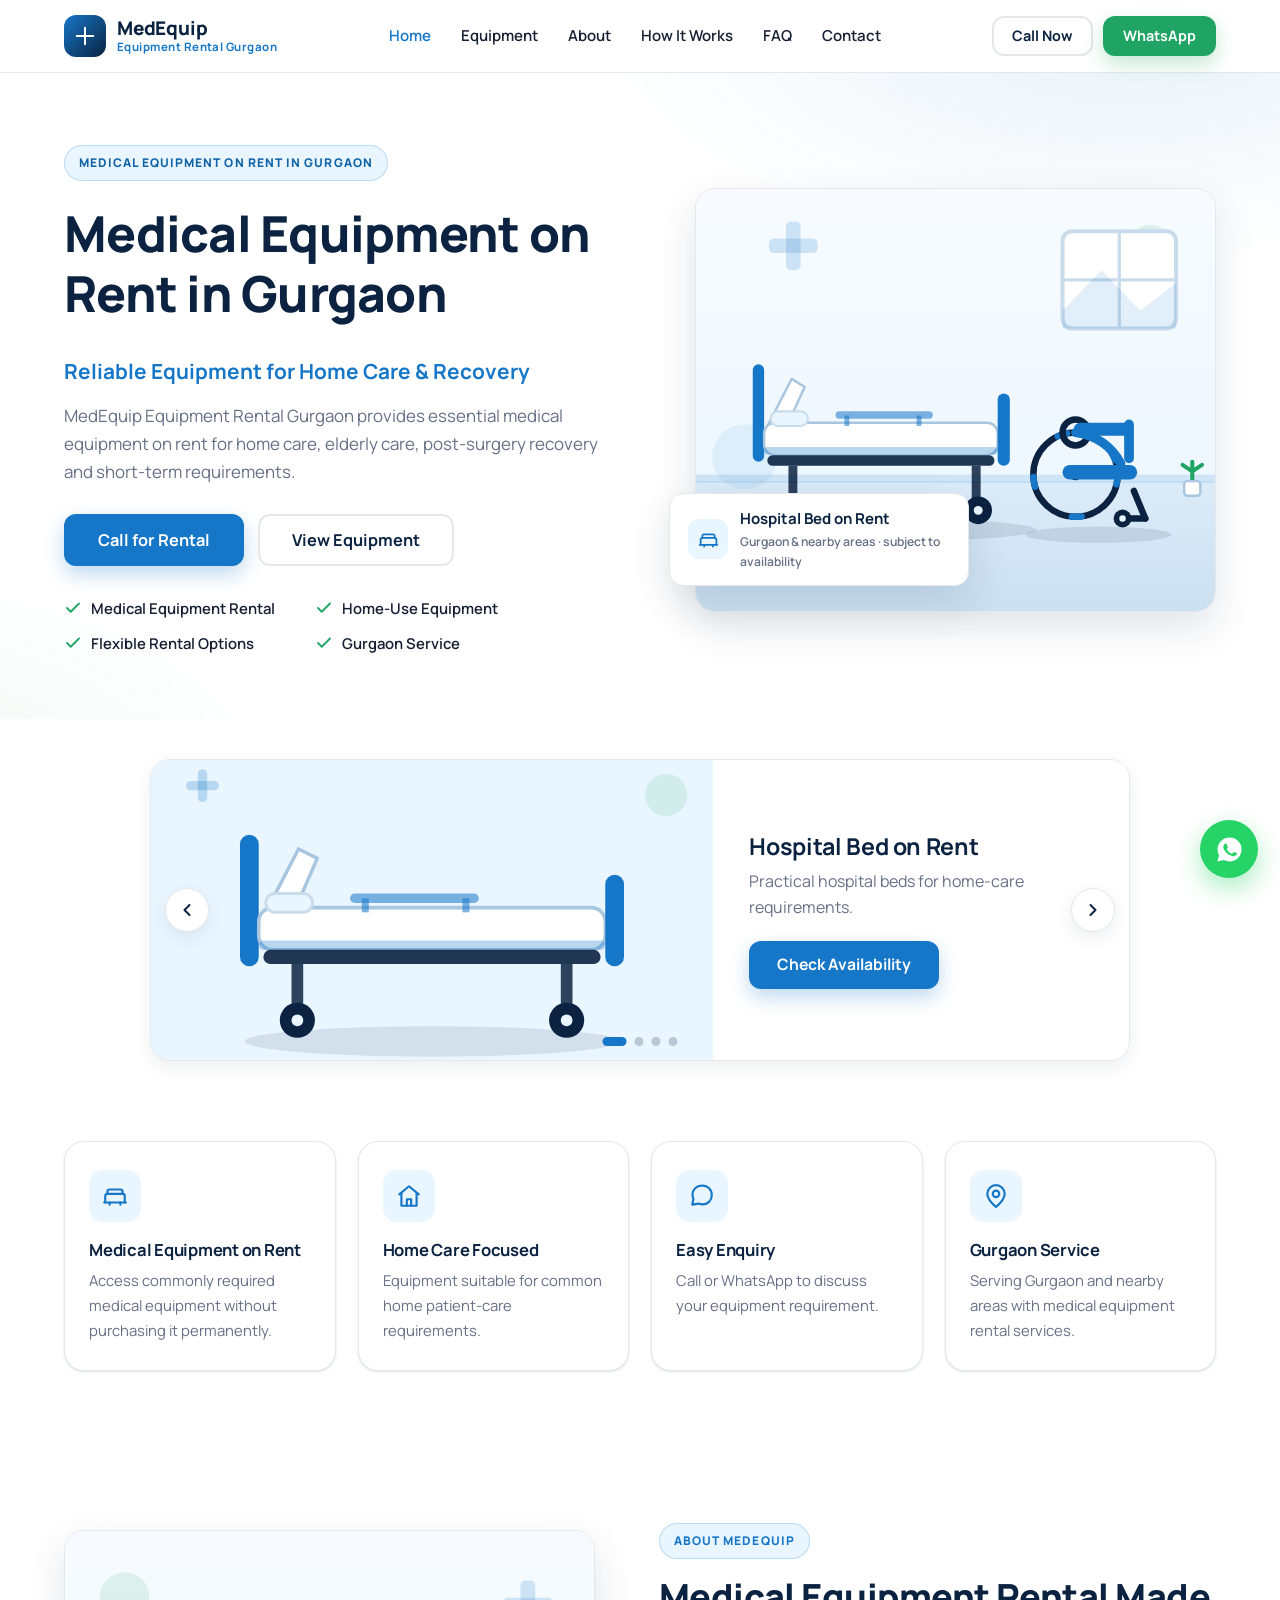
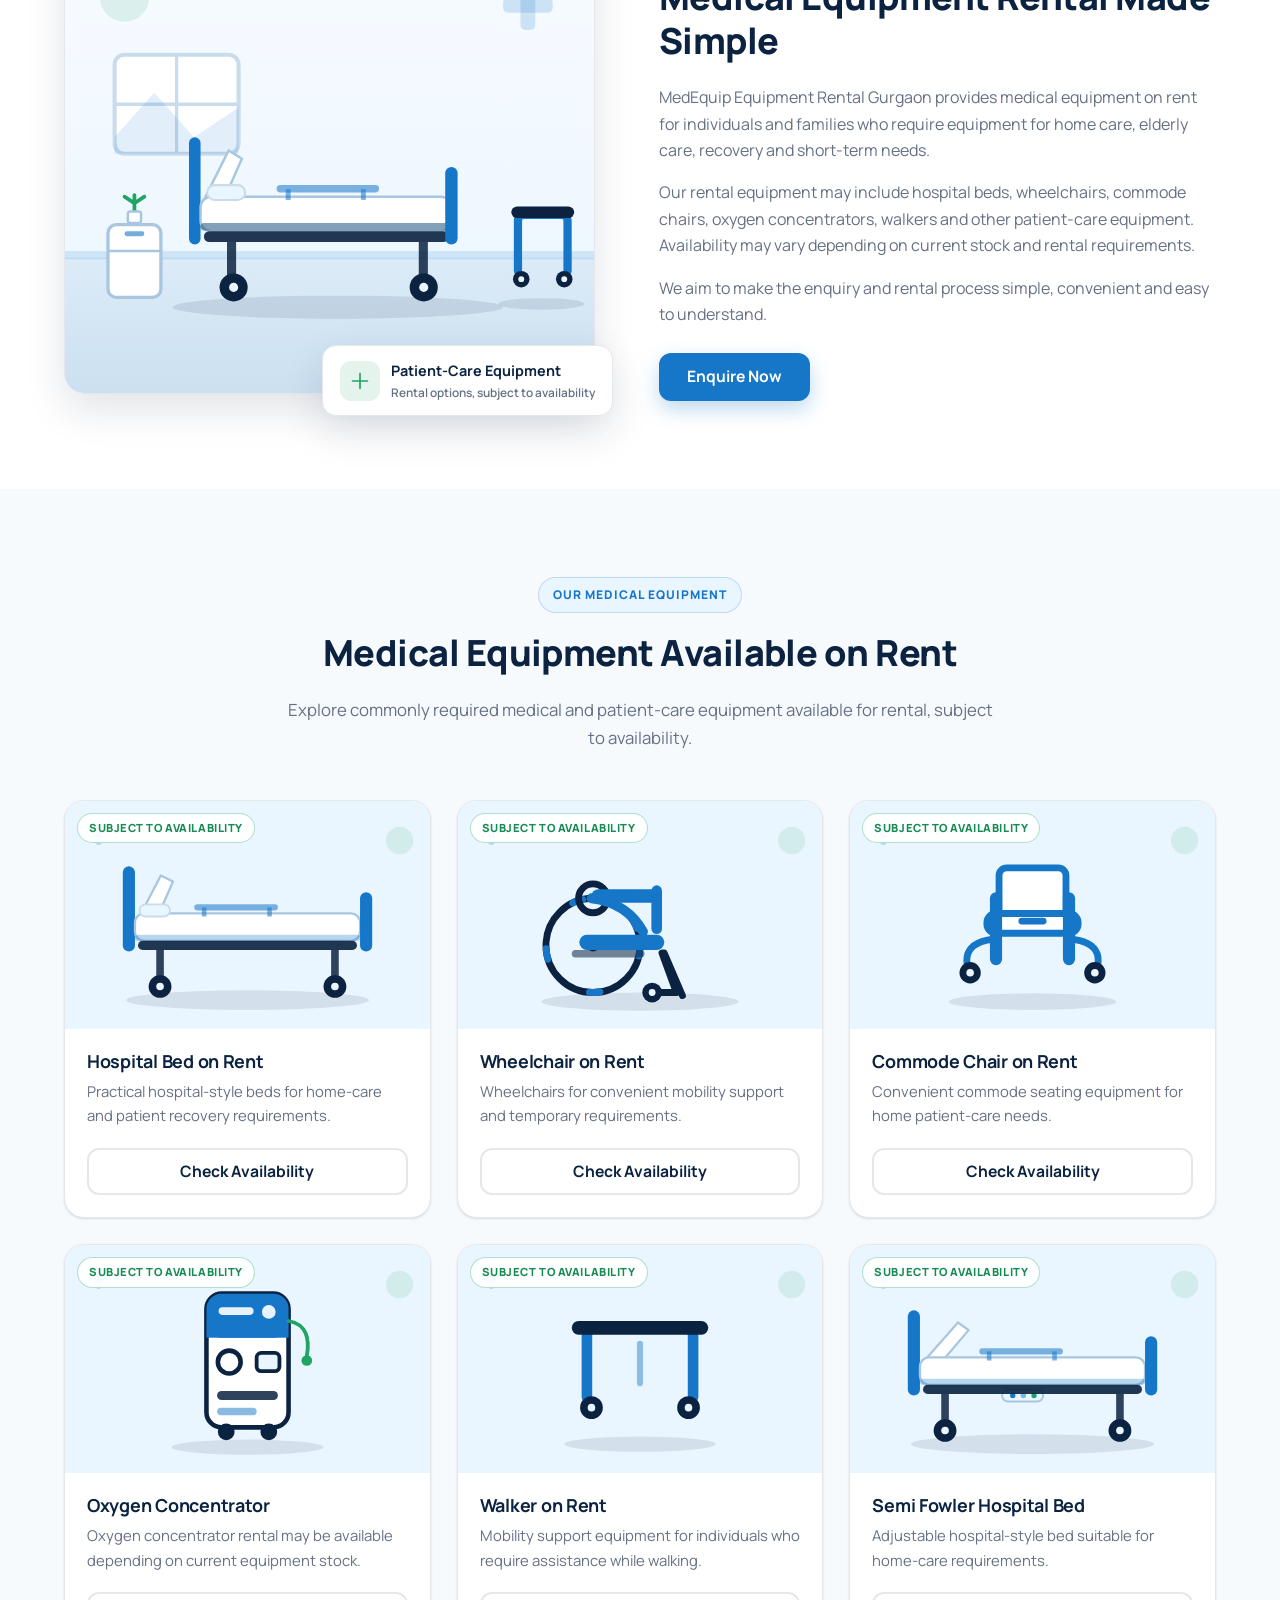
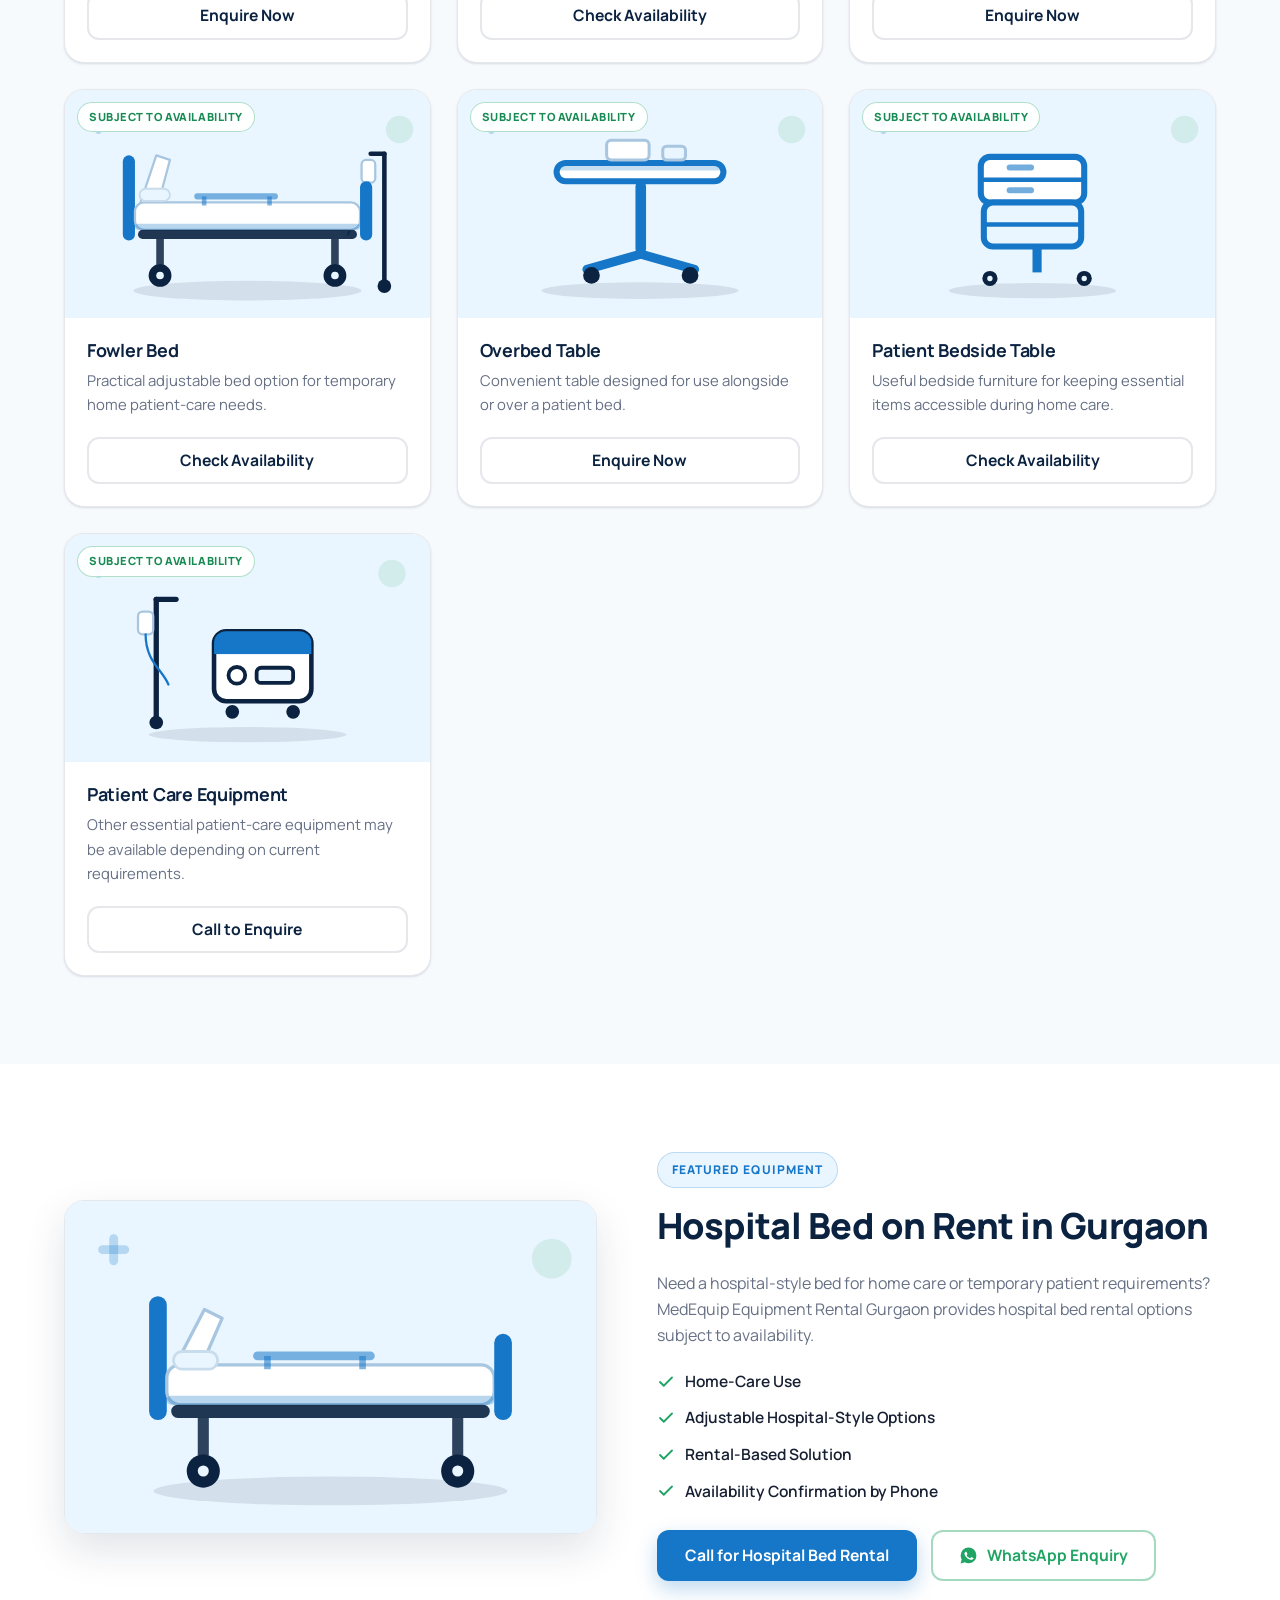
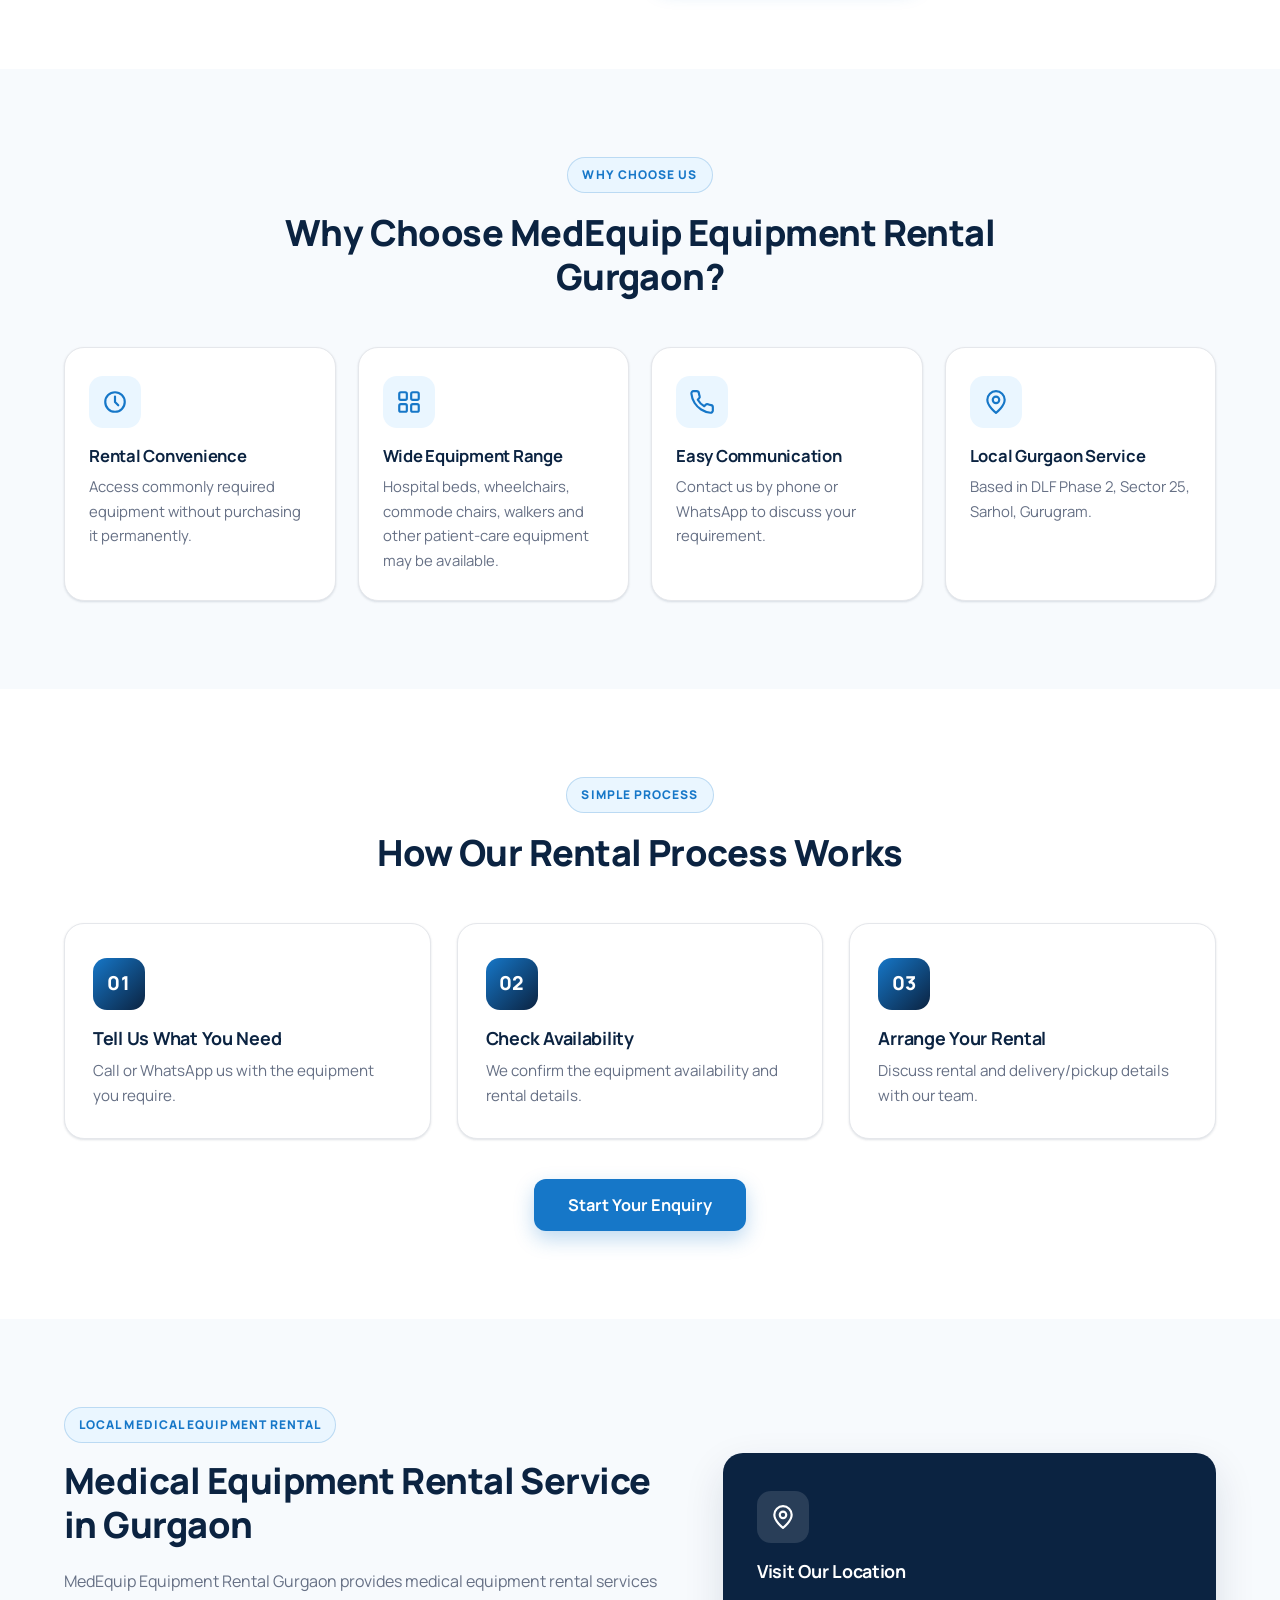
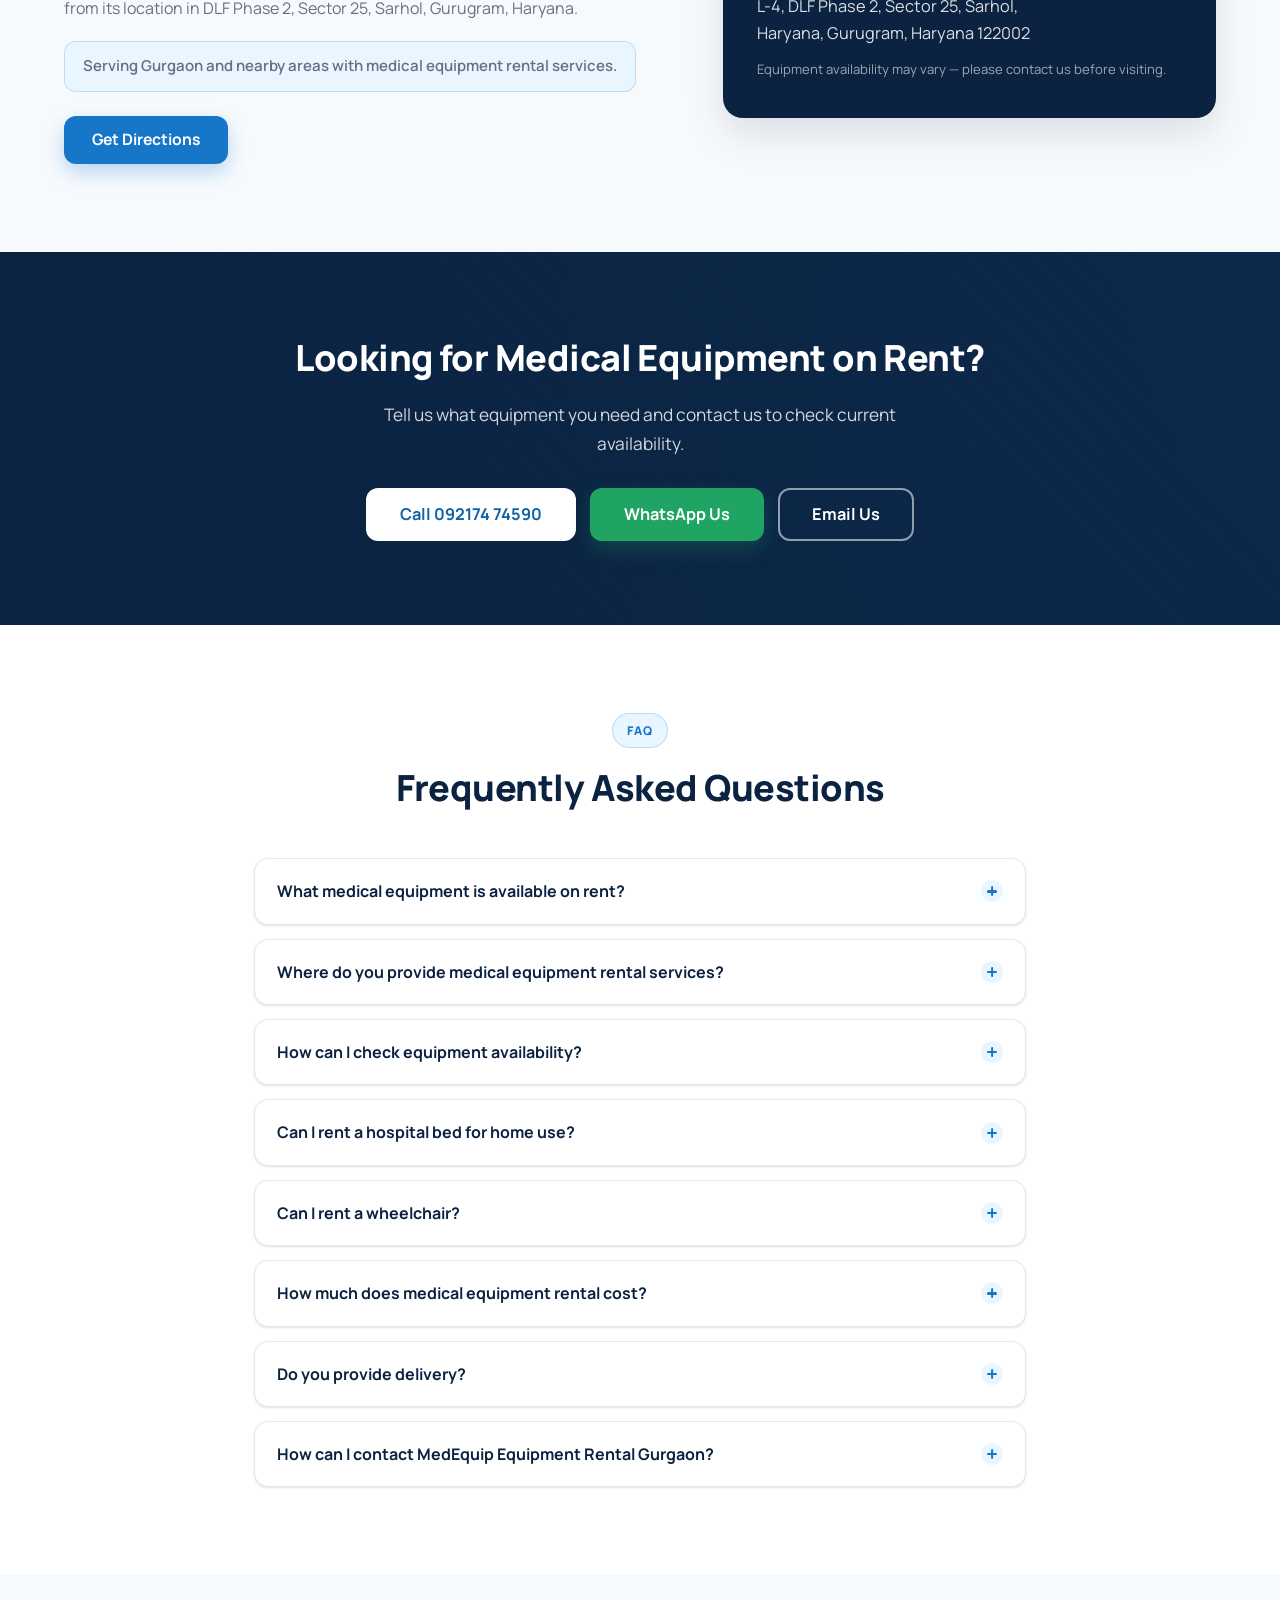
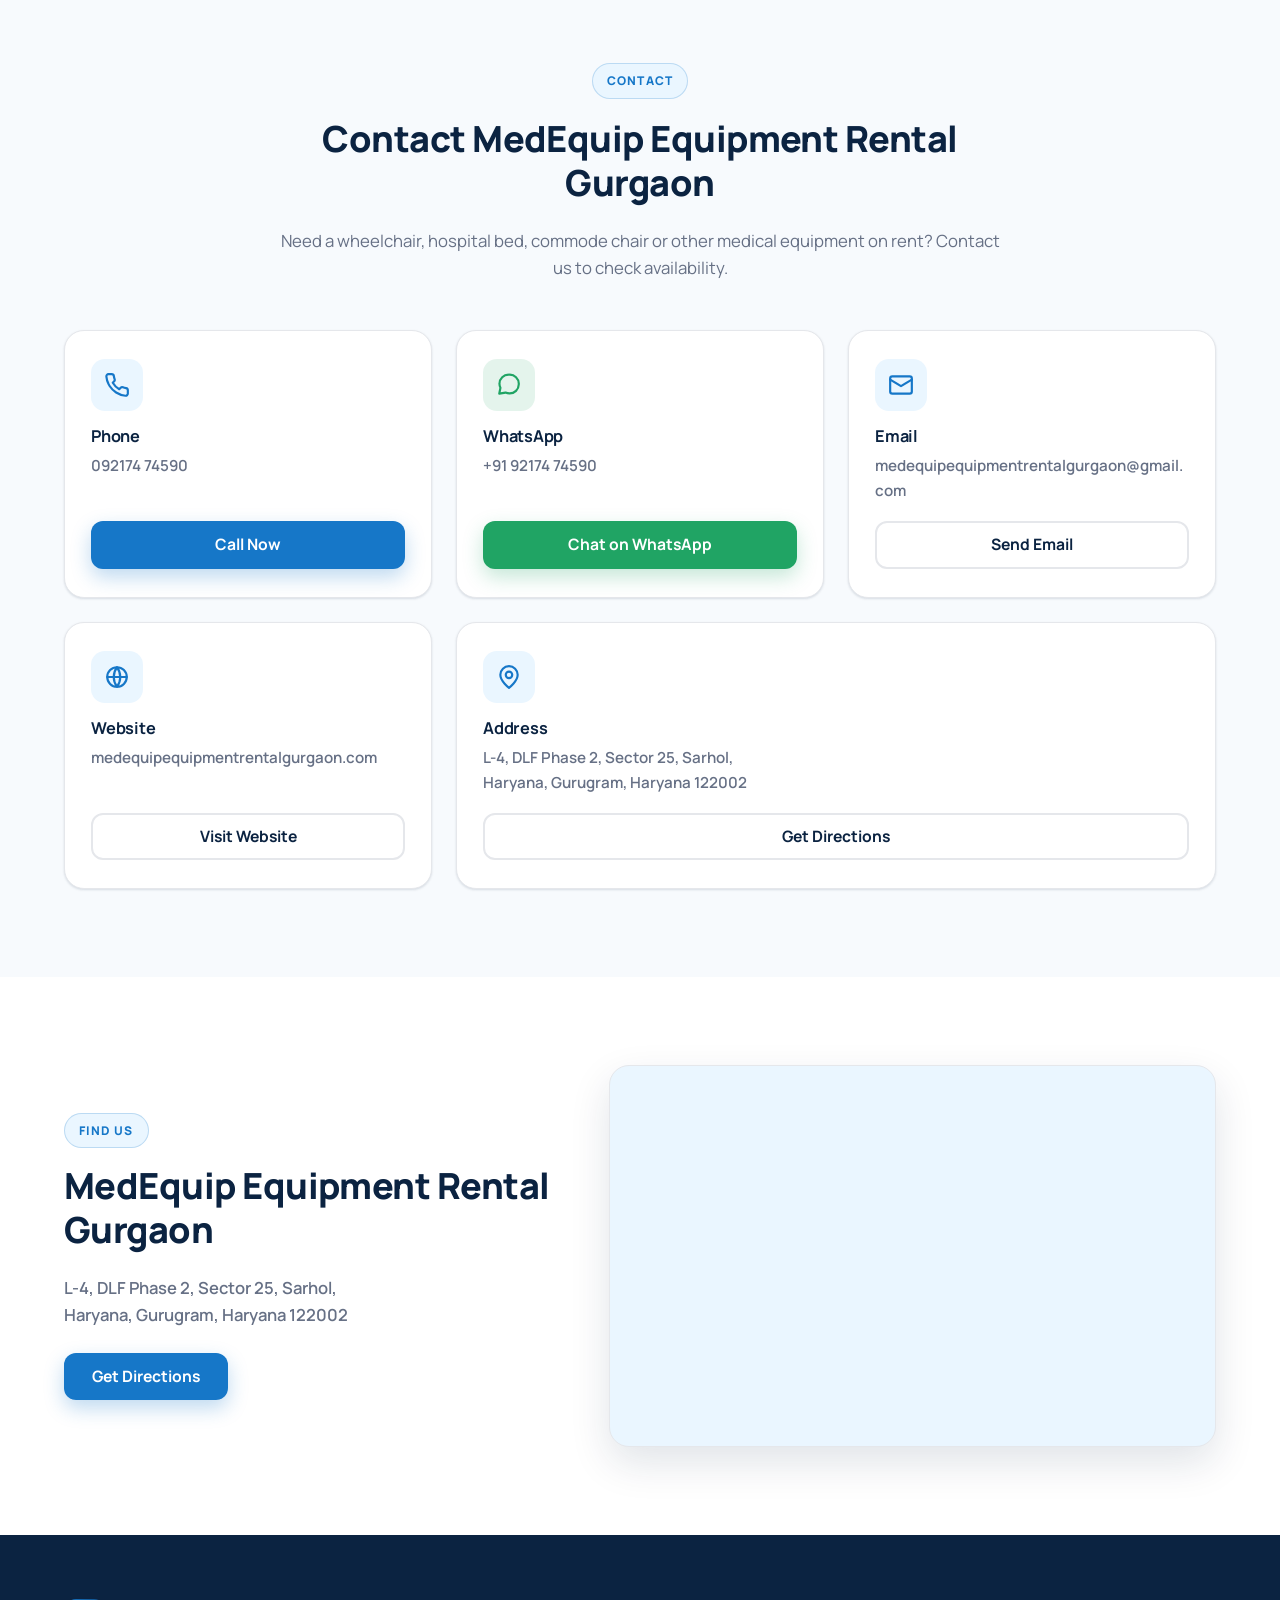
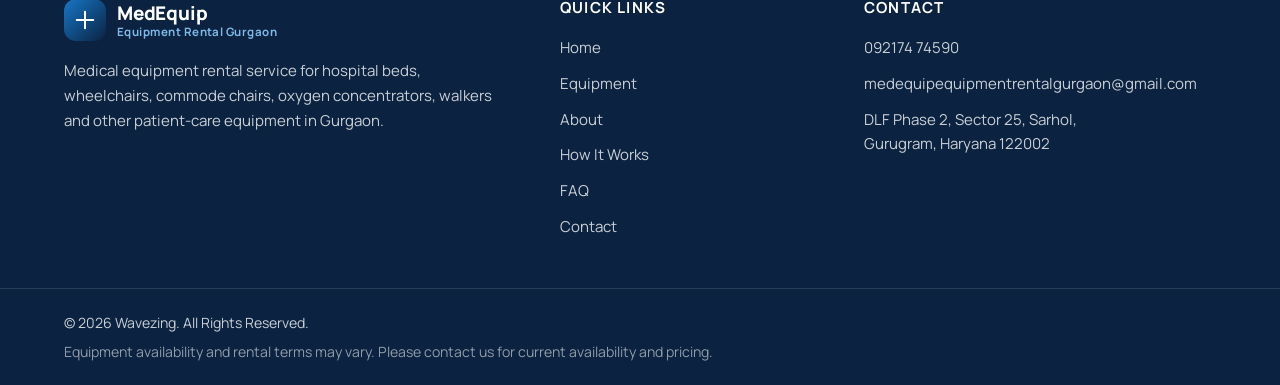
<file: index.html>
<!DOCTYPE html>
<html lang="en">
<head>
  <meta charset="UTF-8" />
  <meta name="viewport" content="width=device-width, initial-scale=1.0" />
  <title>Medical Equipment on Rent in Gurgaon | MedEquip Equipment Rental Gurgaon</title>
  <meta name="description" content="MedEquip Equipment Rental Gurgaon provides medical equipment on rent including hospital beds, wheelchairs, commode chairs, oxygen concentrators and patient-care equipment in Gurgaon." />
  <meta name="theme-color" content="#0B2341" />
  <link rel="canonical" href="https://medequipequipmentrentalgurgaon.com/" />
  <meta property="og:type" content="website" />
  <meta property="og:title" content="Medical Equipment on Rent in Gurgaon | MedEquip Equipment Rental Gurgaon" />
  <meta property="og:description" content="Hospital beds, wheelchairs, commode chairs, oxygen concentrators, walkers and patient-care equipment on rent in Gurgaon. Subject to availability." />
  <meta property="og:url" content="https://medequipequipmentrentalgurgaon.com/" />
  <meta property="og:image" content="https://medequipequipmentrentalgurgaon.com/assets/img/hero-main.svg" />
  <meta name="twitter:card" content="summary_large_image" />
  <link rel="icon" href="assets/img/favicon.svg" type="image/svg+xml" />
  <link rel="preconnect" href="https://fonts.googleapis.com" />
  <link rel="preconnect" href="https://fonts.gstatic.com" crossorigin />
  <link href="https://fonts.googleapis.com/css2?family=Manrope:wght@400;500;600;700;800&display=swap" rel="stylesheet" />
  <link rel="stylesheet" href="css/styles.css" />

  <script type="application/ld+json">
  {
    "@context": "https://schema.org",
    "@type": "MedicalBusiness",
    "name": "MedEquip Equipment Rental Gurgaon",
    "description": "MedEquip Equipment Rental Gurgaon provides medical equipment on rent in Gurgaon including hospital beds, wheelchairs, commode chairs, oxygen concentrators, walkers and patient-care equipment, subject to availability.",
    "url": "https://medequipequipmentrentalgurgaon.com/",
    "telephone": "+91 92174 74590",
    "email": "medequipequipmentrentalgurgaon@gmail.com",
    "image": "https://medequipequipmentrentalgurgaon.com/assets/img/hero-main.svg",
    "address": {
      "@type": "PostalAddress",
      "streetAddress": "L-4, DLF Phase 2, Sector 25, Sarhol",
      "addressLocality": "Gurugram",
      "addressRegion": "Haryana",
      "postalCode": "122002",
      "addressCountry": "IN"
    },
    "areaServed": { "@type": "City", "name": "Gurgaon (Gurugram)" },
    "priceRange": "₹₹",
    "openingHoursSpecification": {
      "@type": "OpeningHoursSpecification",
      "dayOfWeek": ["Monday","Tuesday","Wednesday","Thursday","Friday","Saturday","Sunday"],
      "opens": "09:00",
      "closes": "20:00"
    }
  }
  </script>
</head>
<body>
  <a class="skip-link" href="#home">Skip to main content</a>

  <!-- ══════════════ 1. STICKY HEADER ══════════════ -->
  <header class="site-header" id="top">
    <div class="container header-inner">
      <a class="brand" href="#home" aria-label="MedEquip Equipment Rental Gurgaon — back to top">
        <span class="brand-mark" aria-hidden="true">
          <svg viewBox="0 0 24 24" fill="none" stroke="currentColor" stroke-width="2.2" stroke-linecap="round"><path d="M12 3v18"/><path d="M3 12h18"/></svg>
        </span>
        <span class="brand-text">
          <strong>MedEquip</strong>
          <small>Equipment Rental Gurgaon</small>
        </span>
      </a>

      <nav class="main-nav" id="main-nav" aria-label="Primary">
        <ul>
          <li><a href="#home">Home</a></li>
          <li><a href="#equipment">Equipment</a></li>
          <li><a href="#about">About</a></li>
          <li><a href="#how-it-works">How It Works</a></li>
          <li><a href="#faq">FAQ</a></li>
          <li><a href="#contact">Contact</a></li>
        </ul>
      </nav>

      <div class="header-ctas">
        <a class="btn btn-outline btn-sm" href="tel:+919217474590">Call Now</a>
        <a class="btn btn-whatsapp btn-sm" href="https://wa.me/919217474590" target="_blank" rel="noopener">WhatsApp</a>
      </div>

      <button class="nav-toggle" id="nav-toggle" aria-expanded="false" aria-controls="main-nav">
        <span class="nav-toggle-box" aria-hidden="true"><span class="nav-toggle-bar"></span></span>
        <span class="visually-hidden">Open menu</span>
      </button>
    </div>
  </header>

  <main id="home">
    <!-- ══════════════ 2. HERO ══════════════ -->
    <section class="hero" aria-labelledby="hero-title">
      <div class="container hero-grid">
        <div class="hero-copy">
          <span class="badge">Medical Equipment on Rent in Gurgaon</span>
          <h1 id="hero-title">Medical Equipment on Rent in Gurgaon</h1>
          <p class="hero-sub">Reliable Equipment for Home Care &amp; Recovery</p>
          <p class="hero-desc">MedEquip Equipment Rental Gurgaon provides essential medical equipment on rent for home care, elderly care, post-surgery recovery and short-term requirements.</p>
          <div class="btn-row">
            <a class="btn btn-primary btn-lg" href="tel:+919217474590">Call for Rental</a>
            <a class="btn btn-outline btn-lg" href="#equipment">View Equipment</a>
          </div>
          <ul class="trust-points" aria-label="Highlights">
            <li>
              <svg class="tick" viewBox="0 0 24 24" fill="none" stroke="currentColor" stroke-width="2.4" stroke-linecap="round" stroke-linejoin="round" aria-hidden="true"><path d="M20 6 9 17l-5-5"/></svg>
              Medical Equipment Rental
            </li>
            <li>
              <svg class="tick" viewBox="0 0 24 24" fill="none" stroke="currentColor" stroke-width="2.4" stroke-linecap="round" stroke-linejoin="round" aria-hidden="true"><path d="M20 6 9 17l-5-5"/></svg>
              Home-Use Equipment
            </li>
            <li>
              <svg class="tick" viewBox="0 0 24 24" fill="none" stroke="currentColor" stroke-width="2.4" stroke-linecap="round" stroke-linejoin="round" aria-hidden="true"><path d="M20 6 9 17l-5-5"/></svg>
              Flexible Rental Options
            </li>
            <li>
              <svg class="tick" viewBox="0 0 24 24" fill="none" stroke="currentColor" stroke-width="2.4" stroke-linecap="round" stroke-linejoin="round" aria-hidden="true"><path d="M20 6 9 17l-5-5"/></svg>
              Gurgaon Service
            </li>
          </ul>
        </div>

        <div class="hero-media">
          <figure class="hero-figure">
            <img src="assets/img/hero-main.svg" alt="Hospital bed, wheelchair and patient-care equipment rental Gurgaon" width="640" height="520" fetchpriority="high" />
          </figure>
          <div class="hero-card">
            <span class="hero-card-icon" aria-hidden="true">
              <svg viewBox="0 0 24 24" fill="none" stroke="currentColor" stroke-width="2" stroke-linecap="round" stroke-linejoin="round"><path d="M3 18v-6a2 2 0 0 1 2-2h14a2 2 0 0 1 2 2v6"/><path d="M5 10V8a2 2 0 0 1 2-2h10a2 2 0 0 1 2 2v2"/><path d="M2 18h20"/><path d="M7 18v2M17 18v2"/></svg>
            </span>
            <div>
              <strong>Hospital Bed on Rent</strong>
              <small>Gurgaon &amp; nearby areas · subject to availability</small>
            </div>
          </div>
        </div>
      </div>
    </section>

    <!-- ══════════════ 3. SLIDER ══════════════ -->
    <section class="slider-section" aria-label="Featured equipment highlights">
      <div class="container">
        <div class="slider-wrap">
          <div class="slider" id="hero-slider">
            <div class="slider-track" id="slider-track">
              <article class="slide">
                <div class="slide-media"><img src="assets/img/e-hospital-bed.svg" alt="Hospital bed on rent in Gurgaon" width="720" height="420" /></div>
                <div class="slide-body">
                  <h3>Hospital Bed on Rent</h3>
                  <p>Practical hospital beds for home-care requirements.</p>
                  <a class="btn btn-primary" href="tel:+919217474590">Check Availability</a>
                </div>
              </article>
              <article class="slide">
                <div class="slide-media"><img src="assets/img/e-wheelchair.svg" alt="Wheelchair on rent in Gurgaon" width="720" height="420" loading="lazy" /></div>
                <div class="slide-body">
                  <h3>Wheelchair on Rent</h3>
                  <p>Convenient mobility support for temporary requirements.</p>
                  <a class="btn btn-primary" href="tel:+919217474590">Enquire Now</a>
                </div>
              </article>
              <article class="slide">
                <div class="slide-media"><img src="assets/img/e-commode.svg" alt="Commode chair available on rent" width="720" height="420" loading="lazy" /></div>
                <div class="slide-body">
                  <h3>Commode Chair on Rent</h3>
                  <p>Convenient equipment for home patient care.</p>
                  <a class="btn btn-primary" href="tel:+919217474590">Check Availability</a>
                </div>
              </article>
              <article class="slide">
                <div class="slide-media"><img src="assets/img/e-oxygen.svg" alt="Oxygen concentrator rental" width="720" height="420" loading="lazy" /></div>
                <div class="slide-body">
                  <h3>Oxygen Concentrator</h3>
                  <p>Equipment availability subject to current rental stock.</p>
                  <a class="btn btn-primary" href="tel:+919217474590">Call to Enquire</a>
                </div>
              </article>
            </div>
            <button class="slide-nav prev" id="slide-prev" type="button" aria-label="Previous slide">
              <svg viewBox="0 0 24 24" fill="none" stroke="currentColor" stroke-width="2.4" stroke-linecap="round" stroke-linejoin="round" aria-hidden="true"><path d="m15 18-6-6 6-6"/></svg>
            </button>
            <button class="slide-nav next" id="slide-next" type="button" aria-label="Next slide">
              <svg viewBox="0 0 24 24" fill="none" stroke="currentColor" stroke-width="2.4" stroke-linecap="round" stroke-linejoin="round" aria-hidden="true"><path d="m9 18 6-6-6-6"/></svg>
            </button>
            <div class="slide-dots" id="slide-dots" role="tablist" aria-label="Slider pagination"></div>
          </div>
        </div>
      </div>
    </section>

    <!-- ══════════════ 4. QUICK BENEFITS ══════════════ -->
    <section class="benefits" aria-labelledby="benefits-title">
      <div class="container">
        <h2 id="benefits-title" class="visually-hidden">Rental Benefits</h2>
        <div class="benefits-grid">
          <article class="benefit-card reveal">
            <span class="icon-chip" aria-hidden="true">
              <svg viewBox="0 0 24 24" fill="none" stroke="currentColor" stroke-width="2" stroke-linecap="round" stroke-linejoin="round"><path d="M3 18v-6a2 2 0 0 1 2-2h14a2 2 0 0 1 2 2v6"/><path d="M5 10V8a2 2 0 0 1 2-2h10a2 2 0 0 1 2 2v2"/><path d="M2 18h20"/><path d="M7 18v2M17 18v2"/></svg>
            </span>
            <h3>Medical Equipment on Rent</h3>
            <p>Access commonly required medical equipment without purchasing it permanently.</p>
          </article>
          <article class="benefit-card reveal">
            <span class="icon-chip" aria-hidden="true">
              <svg viewBox="0 0 24 24" fill="none" stroke="currentColor" stroke-width="2" stroke-linecap="round" stroke-linejoin="round"><path d="M3 10.5 12 3l9 7.5"/><path d="M5 9.5V21h14V9.5"/><path d="M10 21v-6h4v6"/></svg>
            </span>
            <h3>Home Care Focused</h3>
            <p>Equipment suitable for common home patient-care requirements.</p>
          </article>
          <article class="benefit-card reveal">
            <span class="icon-chip" aria-hidden="true">
              <svg viewBox="0 0 24 24" fill="none" stroke="currentColor" stroke-width="2" stroke-linecap="round" stroke-linejoin="round"><path d="M21 11.5a8.38 8.38 0 0 1-8.5 8.3 8.6 8.6 0 0 1-3.7-.8L3 20l1.1-5.5a8.1 8.1 0 0 1-.9-3.7A8.38 8.38 0 0 1 11.7 2.5a8.38 8.38 0 0 1 9.3 9Z"/></svg>
            </span>
            <h3>Easy Enquiry</h3>
            <p>Call or WhatsApp to discuss your equipment requirement.</p>
          </article>
          <article class="benefit-card reveal">
            <span class="icon-chip" aria-hidden="true">
              <svg viewBox="0 0 24 24" fill="none" stroke="currentColor" stroke-width="2" stroke-linecap="round" stroke-linejoin="round"><path d="M20 10c0 6-8 12-8 12s-8-6-8-12a8 8 0 0 1 16 0Z"/><circle cx="12" cy="10" r="3"/></svg>
            </span>
            <h3>Gurgaon Service</h3>
            <p>Serving Gurgaon and nearby areas with medical equipment rental services.</p>
          </article>
        </div>
      </div>
    </section>

    <!-- ══════════════ 5. ABOUT ══════════════ -->
    <section class="about section" id="about" aria-labelledby="about-title">
      <div class="container about-grid">
        <figure class="about-media reveal">
          <img src="assets/img/about-equipment.svg" alt="Medical equipment rental Gurgaon — hospital bed and wheelchair for home care" width="640" height="560" loading="lazy" />
          <figcaption class="about-chip">
            <span class="about-chip-icon" aria-hidden="true">
              <svg viewBox="0 0 24 24" fill="none" stroke="currentColor" stroke-width="2" stroke-linecap="round"><path d="M12 3v18"/><path d="M3 12h18"/></svg>
            </span>
            <div><strong>Patient-Care Equipment</strong><small>Rental options, subject to availability</small></div>
          </figcaption>
        </figure>
        <div class="about-copy">
          <span class="badge badge-soft">About MedEquip</span>
          <h2 id="about-title">Medical Equipment Rental Made Simple</h2>
          <p>MedEquip Equipment Rental Gurgaon provides medical equipment on rent for individuals and families who require equipment for home care, elderly care, recovery and short-term needs.</p>
          <p>Our rental equipment may include hospital beds, wheelchairs, commode chairs, oxygen concentrators, walkers and other patient-care equipment. Availability may vary depending on current stock and rental requirements.</p>
          <p>We aim to make the enquiry and rental process simple, convenient and easy to understand.</p>
          <a class="btn btn-primary" href="tel:+919217474590">Enquire Now</a>
        </div>
      </div>
    </section>

    <!-- ══════════════ 6. EQUIPMENT GRID ══════════════ -->
    <section class="equipment section section-alt" id="equipment" aria-labelledby="equipment-title">
      <div class="container">
        <div class="section-head">
          <span class="badge badge-soft">Our Medical Equipment</span>
          <h2 id="equipment-title">Medical Equipment Available on Rent</h2>
          <p>Explore commonly required medical and patient-care equipment available for rental, subject to availability.</p>
        </div>

        <div class="equipment-grid">
          <!-- 1 -->
          <article class="equip-card reveal">
            <div class="equip-media">
              <img src="assets/img/e-hospital-bed.svg" alt="Hospital bed on rent in Gurgaon" width="480" height="300" loading="lazy" />
              <span class="equip-badge">Subject to Availability</span>
            </div>
            <div class="equip-body">
              <h3>Hospital Bed on Rent</h3>
              <p>Practical hospital-style beds for home-care and patient recovery requirements.</p>
              <a class="btn btn-outline btn-block" href="tel:+919217474590">Check Availability</a>
            </div>
          </article>
          <!-- 2 -->
          <article class="equip-card reveal">
            <div class="equip-media">
              <img src="assets/img/e-wheelchair.svg" alt="Wheelchair on rent in Gurgaon" width="480" height="300" loading="lazy" />
              <span class="equip-badge">Subject to Availability</span>
            </div>
            <div class="equip-body">
              <h3>Wheelchair on Rent</h3>
              <p>Wheelchairs for convenient mobility support and temporary requirements.</p>
              <a class="btn btn-outline btn-block" href="tel:+919217474590">Check Availability</a>
            </div>
          </article>
          <!-- 3 -->
          <article class="equip-card reveal">
            <div class="equip-media">
              <img src="assets/img/e-commode.svg" alt="Commode chair available on rent" width="480" height="300" loading="lazy" />
              <span class="equip-badge">Subject to Availability</span>
            </div>
            <div class="equip-body">
              <h3>Commode Chair on Rent</h3>
              <p>Convenient commode seating equipment for home patient-care needs.</p>
              <a class="btn btn-outline btn-block" href="tel:+919217474590">Check Availability</a>
            </div>
          </article>
          <!-- 4 -->
          <article class="equip-card reveal">
            <div class="equip-media">
              <img src="assets/img/e-oxygen.svg" alt="Oxygen concentrator rental" width="480" height="300" loading="lazy" />
              <span class="equip-badge">Subject to Availability</span>
            </div>
            <div class="equip-body">
              <h3>Oxygen Concentrator</h3>
              <p>Oxygen concentrator rental may be available depending on current equipment stock.</p>
              <a class="btn btn-outline btn-block" href="tel:+919217474590">Enquire Now</a>
            </div>
          </article>
          <!-- 5 -->
          <article class="equip-card reveal">
            <div class="equip-media">
              <img src="assets/img/e-walker.svg" alt="Walker on rent in Gurgaon" width="480" height="300" loading="lazy" />
              <span class="equip-badge">Subject to Availability</span>
            </div>
            <div class="equip-body">
              <h3>Walker on Rent</h3>
              <p>Mobility support equipment for individuals who require assistance while walking.</p>
              <a class="btn btn-outline btn-block" href="tel:+919217474590">Check Availability</a>
            </div>
          </article>
          <!-- 6 -->
          <article class="equip-card reveal">
            <div class="equip-media">
              <img src="assets/img/e-semi-fowler.svg" alt="Semi fowler hospital bed rental Gurgaon" width="480" height="300" loading="lazy" />
              <span class="equip-badge">Subject to Availability</span>
            </div>
            <div class="equip-body">
              <h3>Semi Fowler Hospital Bed</h3>
              <p>Adjustable hospital-style bed suitable for home-care requirements.</p>
              <a class="btn btn-outline btn-block" href="tel:+919217474590">Enquire Now</a>
            </div>
          </article>
          <!-- 7 -->
          <article class="equip-card reveal">
            <div class="equip-media">
              <img src="assets/img/e-fowler.svg" alt="Fowler bed on rent in Gurgaon" width="480" height="300" loading="lazy" />
              <span class="equip-badge">Subject to Availability</span>
            </div>
            <div class="equip-body">
              <h3>Fowler Bed</h3>
              <p>Practical adjustable bed option for temporary home patient-care needs.</p>
              <a class="btn btn-outline btn-block" href="tel:+919217474590">Check Availability</a>
            </div>
          </article>
          <!-- 8 -->
          <article class="equip-card reveal">
            <div class="equip-media">
              <img src="assets/img/e-overbed-table.svg" alt="Overbed table on rent in Gurgaon" width="480" height="300" loading="lazy" />
              <span class="equip-badge">Subject to Availability</span>
            </div>
            <div class="equip-body">
              <h3>Overbed Table</h3>
              <p>Convenient table designed for use alongside or over a patient bed.</p>
              <a class="btn btn-outline btn-block" href="tel:+919217474590">Enquire Now</a>
            </div>
          </article>
          <!-- 9 -->
          <article class="equip-card reveal">
            <div class="equip-media">
              <img src="assets/img/e-bedside-table.svg" alt="Patient bedside table on rent" width="480" height="300" loading="lazy" />
              <span class="equip-badge">Subject to Availability</span>
            </div>
            <div class="equip-body">
              <h3>Patient Bedside Table</h3>
              <p>Useful bedside furniture for keeping essential items accessible during home care.</p>
              <a class="btn btn-outline btn-block" href="tel:+919217474590">Check Availability</a>
            </div>
          </article>
          <!-- 10 -->
          <article class="equip-card reveal">
            <div class="equip-media">
              <img src="assets/img/e-patient-care.svg" alt="Patient care equipment on rent in Gurgaon" width="480" height="300" loading="lazy" />
              <span class="equip-badge">Subject to Availability</span>
            </div>
            <div class="equip-body">
              <h3>Patient Care Equipment</h3>
              <p>Other essential patient-care equipment may be available depending on current requirements.</p>
              <a class="btn btn-outline btn-block" href="tel:+919217474590">Call to Enquire</a>
            </div>
          </article>
        </div>
      </div>
    </section>

    <!-- ══════════════ 7. FEATURED HOSPITAL BED ══════════════ -->
    <section class="featured section" aria-labelledby="featured-title">
      <div class="container featured-grid">
        <figure class="featured-media reveal">
          <img src="assets/img/e-hospital-bed.svg" alt="Hospital bed on rent in Gurgaon — home-care rental option" width="640" height="480" loading="lazy" />
        </figure>
        <div class="featured-copy">
          <span class="badge badge-soft">Featured Equipment</span>
          <h2 id="featured-title">Hospital Bed on Rent in Gurgaon</h2>
          <p>Need a hospital-style bed for home care or temporary patient requirements? MedEquip Equipment Rental Gurgaon provides hospital bed rental options subject to availability.</p>
          <ul class="check-list">
            <li>
              <svg class="tick" viewBox="0 0 24 24" fill="none" stroke="currentColor" stroke-width="2.4" stroke-linecap="round" stroke-linejoin="round" aria-hidden="true"><path d="M20 6 9 17l-5-5"/></svg>
              Home-Care Use
            </li>
            <li>
              <svg class="tick" viewBox="0 0 24 24" fill="none" stroke="currentColor" stroke-width="2.4" stroke-linecap="round" stroke-linejoin="round" aria-hidden="true"><path d="M20 6 9 17l-5-5"/></svg>
              Adjustable Hospital-Style Options
            </li>
            <li>
              <svg class="tick" viewBox="0 0 24 24" fill="none" stroke="currentColor" stroke-width="2.4" stroke-linecap="round" stroke-linejoin="round" aria-hidden="true"><path d="M20 6 9 17l-5-5"/></svg>
              Rental-Based Solution
            </li>
            <li>
              <svg class="tick" viewBox="0 0 24 24" fill="none" stroke="currentColor" stroke-width="2.4" stroke-linecap="round" stroke-linejoin="round" aria-hidden="true"><path d="M20 6 9 17l-5-5"/></svg>
              Availability Confirmation by Phone
            </li>
          </ul>
          <div class="btn-row">
            <a class="btn btn-primary" href="tel:+919217474590">Call for Hospital Bed Rental</a>
            <a class="btn btn-whatsapp-outline" href="https://wa.me/919217474590" target="_blank" rel="noopener">
              <svg class="wa-ic" viewBox="0 0 24 24" fill="currentColor" aria-hidden="true"><path d="M12.04 2A9.9 9.9 0 0 0 2.1 11.9a9.8 9.8 0 0 0 1.34 4.96L2 22l5.28-1.38a9.9 9.9 0 0 0 4.75 1.21h.01a9.9 9.9 0 0 0 9.94-9.9A9.86 9.86 0 0 0 12.04 2Zm5.8 14.15c-.24.68-1.4 1.3-1.93 1.35-.5.05-.97.23-3.27-.68-2.75-1.08-4.5-3.9-4.64-4.08-.13-.18-1.1-1.48-1.1-2.82 0-1.34.7-2 .95-2.27.25-.27.55-.34.73-.34l.53.01c.17 0 .4-.06.62.48.24.57.8 1.98.88 2.12.07.14.12.31.02.5-.1.18-.15.3-.3.46-.14.16-.3.36-.44.48-.14.14-.3.3-.13.58.17.28.76 1.25 1.63 2.03 1.12 1 2.06 1.3 2.35 1.45.29.14.46.12.63-.07.17-.2.72-.84.91-1.13.19-.28.38-.23.64-.14.26.1 1.66.78 1.94.93.29.14.48.21.55.33.07.11.07.66-.17 1.31Z"/></svg>
              WhatsApp Enquiry
            </a>
          </div>
        </div>
      </div>
    </section>

    <!-- ══════════════ 8. WHY CHOOSE ══════════════ -->
    <section class="why section section-alt" aria-labelledby="why-title">
      <div class="container">
        <div class="section-head">
          <span class="badge badge-soft">Why Choose Us</span>
          <h2 id="why-title">Why Choose MedEquip Equipment Rental Gurgaon?</h2>
        </div>
        <div class="why-grid">
          <article class="why-card reveal">
            <span class="icon-chip" aria-hidden="true">
              <svg viewBox="0 0 24 24" fill="none" stroke="currentColor" stroke-width="2" stroke-linecap="round" stroke-linejoin="round"><circle cx="12" cy="12" r="9"/><path d="M12 7v5l3 3"/></svg>
            </span>
            <h3>Rental Convenience</h3>
            <p>Access commonly required equipment without purchasing it permanently.</p>
          </article>
          <article class="why-card reveal">
            <span class="icon-chip" aria-hidden="true">
              <svg viewBox="0 0 24 24" fill="none" stroke="currentColor" stroke-width="2" stroke-linecap="round" stroke-linejoin="round"><rect x="3" y="3" width="7" height="7" rx="1.5"/><rect x="14" y="3" width="7" height="7" rx="1.5"/><rect x="3" y="14" width="7" height="7" rx="1.5"/><rect x="14" y="14" width="7" height="7" rx="1.5"/></svg>
            </span>
            <h3>Wide Equipment Range</h3>
            <p>Hospital beds, wheelchairs, commode chairs, walkers and other patient-care equipment may be available.</p>
          </article>
          <article class="why-card reveal">
            <span class="icon-chip" aria-hidden="true">
              <svg viewBox="0 0 24 24" fill="none" stroke="currentColor" stroke-width="2" stroke-linecap="round" stroke-linejoin="round"><path d="M22 16.9v3a2 2 0 0 1-2.2 2 19.8 19.8 0 0 1-8.6-3 19.5 19.5 0 0 1-6-6 19.8 19.8 0 0 1-3-8.7A2 2 0 0 1 4.1 2h3a2 2 0 0 1 2 1.7c.13.96.36 1.9.7 2.8a2 2 0 0 1-.45 2.1L8.1 9.9a16 16 0 0 0 6 6l1.3-1.3a2 2 0 0 1 2.1-.45c.9.34 1.84.57 2.8.7a2 2 0 0 1 1.7 2.05Z"/></svg>
            </span>
            <h3>Easy Communication</h3>
            <p>Contact us by phone or WhatsApp to discuss your requirement.</p>
          </article>
          <article class="why-card reveal">
            <span class="icon-chip" aria-hidden="true">
              <svg viewBox="0 0 24 24" fill="none" stroke="currentColor" stroke-width="2" stroke-linecap="round" stroke-linejoin="round"><path d="M20 10c0 6-8 12-8 12s-8-6-8-12a8 8 0 0 1 16 0Z"/><circle cx="12" cy="10" r="3"/></svg>
            </span>
            <h3>Local Gurgaon Service</h3>
            <p>Based in DLF Phase 2, Sector 25, Sarhol, Gurugram.</p>
          </article>
        </div>
      </div>
    </section>

    <!-- ══════════════ 9. HOW IT WORKS ══════════════ -->
    <section class="process section" id="how-it-works" aria-labelledby="process-title">
      <div class="container">
        <div class="section-head">
          <span class="badge badge-soft">Simple Process</span>
          <h2 id="process-title">How Our Rental Process Works</h2>
        </div>
        <ol class="steps">
          <li class="step reveal">
            <span class="step-num" aria-hidden="true">01</span>
            <h3>Tell Us What You Need</h3>
            <p>Call or WhatsApp us with the equipment you require.</p>
          </li>
          <li class="step reveal">
            <span class="step-num" aria-hidden="true">02</span>
            <h3>Check Availability</h3>
            <p>We confirm the equipment availability and rental details.</p>
          </li>
          <li class="step reveal">
            <span class="step-num" aria-hidden="true">03</span>
            <h3>Arrange Your Rental</h3>
            <p>Discuss rental and delivery/pickup details with our team.</p>
          </li>
        </ol>
        <div class="process-cta">
          <a class="btn btn-primary btn-lg" href="tel:+919217474590">Start Your Enquiry</a>
        </div>
      </div>
    </section>

    <!-- ══════════════ 10. SERVICE AREA ══════════════ -->
    <section class="area section section-alt" aria-labelledby="area-title">
      <div class="container area-grid">
        <div class="area-copy">
          <span class="badge badge-soft">Local Medical Equipment Rental</span>
          <h2 id="area-title">Medical Equipment Rental Service in Gurgaon</h2>
          <p>MedEquip Equipment Rental Gurgaon provides medical equipment rental services from its location in DLF Phase 2, Sector 25, Sarhol, Gurugram, Haryana.</p>
          <p class="area-note">Serving Gurgaon and nearby areas with medical equipment rental services.</p>
          <a class="btn btn-primary" href="https://www.google.com/maps/search/?api=1&amp;query=L-4%2C%20DLF%20Phase%202%2C%20Sector%2025%2C%20Sarhol%2C%20Gurugram%2C%20Haryana%20122002" target="_blank" rel="noopener">Get Directions</a>
        </div>
        <address class="area-card reveal" aria-label="Business address">
          <span class="icon-chip" aria-hidden="true">
            <svg viewBox="0 0 24 24" fill="none" stroke="currentColor" stroke-width="2" stroke-linecap="round" stroke-linejoin="round"><path d="M20 10c0 6-8 12-8 12s-8-6-8-12a8 8 0 0 1 16 0Z"/><circle cx="12" cy="10" r="3"/></svg>
          </span>
          <h3>Visit Our Location</h3>
          <p>L-4, DLF Phase 2, Sector 25, Sarhol,<br />Haryana, Gurugram, Haryana 122002</p>
          <small>Equipment availability may vary — please contact us before visiting.</small>
        </address>
      </div>
    </section>

    <!-- ══════════════ 11. CTA BANNER ══════════════ -->
    <section class="cta-banner" aria-labelledby="cta-title">
      <div class="container cta-inner">
        <h2 id="cta-title">Looking for Medical Equipment on Rent?</h2>
        <p>Tell us what equipment you need and contact us to check current availability.</p>
        <div class="btn-row btn-row-center">
          <a class="btn btn-white btn-lg" href="tel:+919217474590">Call 092174 74590</a>
          <a class="btn btn-whatsapp btn-lg" href="https://wa.me/919217474590" target="_blank" rel="noopener">WhatsApp Us</a>
          <a class="btn btn-ghost-light btn-lg" href="mailto:medequipequipmentrentalgurgaon@gmail.com">Email Us</a>
        </div>
      </div>
    </section>

    <!-- ══════════════ 12. FAQ ══════════════ -->
    <section class="faq section" id="faq" aria-labelledby="faq-title">
      <div class="container faq-wrap">
        <div class="section-head">
          <span class="badge badge-soft">FAQ</span>
          <h2 id="faq-title">Frequently Asked Questions</h2>
        </div>
        <div class="faq-list" id="faq-list">
          <details class="faq-item" name="faq">
            <summary>
              <span>What medical equipment is available on rent?</span>
              <span class="faq-icon" aria-hidden="true"></span>
            </summary>
            <div class="faq-answer"><p>Equipment may include hospital beds, wheelchairs, commode chairs, oxygen concentrators, walkers and other patient-care equipment, subject to availability.</p></div>
          </details>
          <details class="faq-item" name="faq">
            <summary>
              <span>Where do you provide medical equipment rental services?</span>
              <span class="faq-icon" aria-hidden="true"></span>
            </summary>
            <div class="faq-answer"><p>We are located in DLF Phase 2, Sector 25, Sarhol, Gurugram, Haryana and primarily serve Gurgaon and nearby areas.</p></div>
          </details>
          <details class="faq-item" name="faq">
            <summary>
              <span>How can I check equipment availability?</span>
              <span class="faq-icon" aria-hidden="true"></span>
            </summary>
            <div class="faq-answer"><p>Call 092174 74590 or contact us through WhatsApp to discuss your requirement and check current availability.</p></div>
          </details>
          <details class="faq-item" name="faq">
            <summary>
              <span>Can I rent a hospital bed for home use?</span>
              <span class="faq-icon" aria-hidden="true"></span>
            </summary>
            <div class="faq-answer"><p>Hospital beds may be available for home-care rental requirements. Contact us to check the available equipment and rental details.</p></div>
          </details>
          <details class="faq-item" name="faq">
            <summary>
              <span>Can I rent a wheelchair?</span>
              <span class="faq-icon" aria-hidden="true"></span>
            </summary>
            <div class="faq-answer"><p>Yes, wheelchairs may be available for temporary rental requirements, subject to availability.</p></div>
          </details>
          <details class="faq-item" name="faq">
            <summary>
              <span>How much does medical equipment rental cost?</span>
              <span class="faq-icon" aria-hidden="true"></span>
            </summary>
            <div class="faq-answer"><p>Rental charges depend on the equipment, rental duration and current availability. Contact us for the latest rental details.</p></div>
          </details>
          <details class="faq-item" name="faq">
            <summary>
              <span>Do you provide delivery?</span>
              <span class="faq-icon" aria-hidden="true"></span>
            </summary>
            <div class="faq-answer"><p>Delivery options may depend on the equipment and location. Please contact us to confirm the available options.</p></div>
          </details>
          <details class="faq-item" name="faq">
            <summary>
              <span>How can I contact MedEquip Equipment Rental Gurgaon?</span>
              <span class="faq-icon" aria-hidden="true"></span>
            </summary>
            <div class="faq-answer"><p>You can call 092174 74590, contact us on WhatsApp or email medequipequipmentrentalgurgaon@gmail.com.</p></div>
          </details>
        </div>
      </div>
    </section>

    <!-- ══════════════ 13. CONTACT ══════════════ -->
    <section class="contact section section-alt" id="contact" aria-labelledby="contact-title">
      <div class="container">
        <div class="section-head">
          <span class="badge badge-soft">Contact</span>
          <h2 id="contact-title">Contact MedEquip Equipment Rental Gurgaon</h2>
          <p>Need a wheelchair, hospital bed, commode chair or other medical equipment on rent? Contact us to check availability.</p>
        </div>
        <div class="contact-grid">
          <article class="contact-card reveal">
            <span class="icon-chip" aria-hidden="true">
              <svg viewBox="0 0 24 24" fill="none" stroke="currentColor" stroke-width="2" stroke-linecap="round" stroke-linejoin="round"><path d="M22 16.9v3a2 2 0 0 1-2.2 2 19.8 19.8 0 0 1-8.6-3 19.5 19.5 0 0 1-6-6 19.8 19.8 0 0 1-3-8.7A2 2 0 0 1 4.1 2h3a2 2 0 0 1 2 1.7c.13.96.36 1.9.7 2.8a2 2 0 0 1-.45 2.1L8.1 9.9a16 16 0 0 0 6 6l1.3-1.3a2 2 0 0 1 2.1-.45c.9.34 1.84.57 2.8.7a2 2 0 0 1 1.7 2.05Z"/></svg>
            </span>
            <h3>Phone</h3>
            <p>092174 74590</p>
            <a class="btn btn-primary btn-block" href="tel:+919217474590">Call Now</a>
          </article>
          <article class="contact-card reveal">
            <span class="icon-chip icon-chip-green" aria-hidden="true">
              <svg viewBox="0 0 24 24" fill="none" stroke="currentColor" stroke-width="2" stroke-linecap="round" stroke-linejoin="round"><path d="M21 11.5a8.38 8.38 0 0 1-8.5 8.3 8.6 8.6 0 0 1-3.7-.8L3 20l1.1-5.5a8.1 8.1 0 0 1-.9-3.7A8.38 8.38 0 0 1 11.7 2.5a8.38 8.38 0 0 1 9.3 9Z"/></svg>
            </span>
            <h3>WhatsApp</h3>
            <p>+91 92174 74590</p>
            <a class="btn btn-whatsapp btn-block" href="https://wa.me/919217474590" target="_blank" rel="noopener">Chat on WhatsApp</a>
          </article>
          <article class="contact-card reveal">
            <span class="icon-chip" aria-hidden="true">
              <svg viewBox="0 0 24 24" fill="none" stroke="currentColor" stroke-width="2" stroke-linecap="round" stroke-linejoin="round"><rect x="2" y="4" width="20" height="16" rx="2"/><path d="m22 7-10 6L2 7"/></svg>
            </span>
            <h3>Email</h3>
            <p class="break-word">medequipequipmentrentalgurgaon@gmail.com</p>
            <a class="btn btn-outline btn-block" href="mailto:medequipequipmentrentalgurgaon@gmail.com">Send Email</a>
          </article>
          <article class="contact-card reveal">
            <span class="icon-chip" aria-hidden="true">
              <svg viewBox="0 0 24 24" fill="none" stroke="currentColor" stroke-width="2" stroke-linecap="round" stroke-linejoin="round"><circle cx="12" cy="12" r="9"/><path d="M3 12h18"/><path d="M12 3a15 15 0 0 1 0 18 15 15 0 0 1 0-18Z"/></svg>
            </span>
            <h3>Website</h3>
            <p class="break-word">medequipequipmentrentalgurgaon.com</p>
            <a class="btn btn-outline btn-block" href="https://medequipequipmentrentalgurgaon.com/" target="_blank" rel="noopener">Visit Website</a>
          </article>
          <article class="contact-card contact-card-wide reveal">
            <span class="icon-chip" aria-hidden="true">
              <svg viewBox="0 0 24 24" fill="none" stroke="currentColor" stroke-width="2" stroke-linecap="round" stroke-linejoin="round"><path d="M20 10c0 6-8 12-8 12s-8-6-8-12a8 8 0 0 1 16 0Z"/><circle cx="12" cy="10" r="3"/></svg>
            </span>
            <h3>Address</h3>
            <p>L-4, DLF Phase 2, Sector 25, Sarhol,<br />Haryana, Gurugram, Haryana 122002</p>
            <a class="btn btn-outline btn-block" href="https://www.google.com/maps/search/?api=1&amp;query=L-4%2C%20DLF%20Phase%202%2C%20Sector%2025%2C%20Sarhol%2C%20Gurugram%2C%20Haryana%20122002" target="_blank" rel="noopener">Get Directions</a>
          </article>
        </div>
      </div>
    </section>

    <!-- ══════════════ 14. MAP ══════════════ -->
    <section class="map-section section" aria-label="Location map">
      <div class="container">
        <div class="map-grid">
          <div class="map-copy">
            <span class="badge badge-soft">Find Us</span>
            <h2>MedEquip Equipment Rental Gurgaon</h2>
            <p class="map-address">L-4, DLF Phase 2, Sector 25, Sarhol,<br />Haryana, Gurugram, Haryana 122002</p>
            <a class="btn btn-primary" href="https://www.google.com/maps/search/?api=1&amp;query=L-4%2C%20DLF%20Phase%202%2C%20Sector%2025%2C%20Sarhol%2C%20Gurugram%2C%20Haryana%20122002" target="_blank" rel="noopener">Get Directions</a>
          </div>
          <div class="map-embed">
            <iframe
              title="Map — MedEquip Equipment Rental Gurgaon, DLF Phase 2, Sector 25, Sarhol, Gurugram"
              src="https://www.google.com/maps?q=DLF%20Phase%202%2C%20Sector%2025%2C%20Sarhol%2C%20Gurugram%2C%20Haryana%20122002&amp;output=embed"
              width="600" height="360"
              style="border:0;"
              allowfullscreen
              loading="lazy"
              referrerpolicy="no-referrer-when-downgrade"></iframe>
          </div>
        </div>
      </div>
    </section>
  </main>

  <!-- ══════════════ 15. FOOTER ══════════════ -->
  <footer class="site-footer">
    <div class="container footer-grid">
      <div class="footer-brand">
        <a class="brand brand--footer" href="#home">
          <span class="brand-mark" aria-hidden="true">
            <svg viewBox="0 0 24 24" fill="none" stroke="currentColor" stroke-width="2.2" stroke-linecap="round"><path d="M12 3v18"/><path d="M3 12h18"/></svg>
          </span>
          <span class="brand-text">
            <strong>MedEquip</strong>
            <small>Equipment Rental Gurgaon</small>
          </span>
        </a>
        <p>Medical equipment rental service for hospital beds, wheelchairs, commode chairs, oxygen concentrators, walkers and other patient-care equipment in Gurgaon.</p>
      </div>
      <nav class="footer-links" aria-label="Footer">
        <h3>Quick Links</h3>
        <ul>
          <li><a href="#home">Home</a></li>
          <li><a href="#equipment">Equipment</a></li>
          <li><a href="#about">About</a></li>
          <li><a href="#how-it-works">How It Works</a></li>
          <li><a href="#faq">FAQ</a></li>
          <li><a href="#contact">Contact</a></li>
        </ul>
      </nav>
      <div class="footer-contact">
        <h3>Contact</h3>
        <ul>
          <li><a href="tel:+919217474590">092174 74590</a></li>
          <li><a href="mailto:medequipequipmentrentalgurgaon@gmail.com">medequipequipmentrentalgurgaon@gmail.com</a></li>
          <li>DLF Phase 2, Sector 25, Sarhol,<br />Gurugram, Haryana 122002</li>
        </ul>
      </div>
    </div>
    <div class="footer-bottom">
      <div class="container">
        <p>© 2026 <a href="https://wavezing.com/">Wavezing</a>. All Rights Reserved.</p>
        <p class="footer-disclaimer">Equipment availability and rental terms may vary. Please contact us for current availability and pricing.</p>
      </div>
    </div>
  </footer>

  <!-- ══════════════ 16. FLOATING WHATSAPP + MOBILE CTA BAR ══════════════ -->
  <a class="wa-float" href="https://wa.me/919217474590" target="_blank" rel="noopener" aria-label="Chat on WhatsApp">
    <svg viewBox="0 0 24 24" fill="currentColor" aria-hidden="true"><path d="M12.04 2A9.9 9.9 0 0 0 2.1 11.9a9.8 9.8 0 0 0 1.34 4.96L2 22l5.28-1.38a9.9 9.9 0 0 0 4.75 1.21h.01a9.9 9.9 0 0 0 9.94-9.9A9.86 9.86 0 0 0 12.04 2Zm5.8 14.15c-.24.68-1.4 1.3-1.93 1.35-.5.05-.97.23-3.27-.68-2.75-1.08-4.5-3.9-4.64-4.08-.13-.18-1.1-1.48-1.1-2.82 0-1.34.7-2 .95-2.27.25-.27.55-.34.73-.34l.53.01c.17 0 .4-.06.62.48.24.57.8 1.98.88 2.12.07.14.12.31.02.5-.1.18-.15.3-.3.46-.14.16-.3.36-.44.48-.14.14-.3.3-.13.58.17.28.76 1.25 1.63 2.03 1.12 1 2.06 1.3 2.35 1.45.29.14.46.12.63-.07.17-.2.72-.84.91-1.13.19-.28.38-.23.64-.14.26.1 1.66.78 1.94.93.29.14.48.21.55.33.07.11.07.66-.17 1.31Z"/></svg>
    <span class="wa-tip" role="tooltip">Chat on WhatsApp</span>
  </a>

  <div class="mobile-cta-bar" role="navigation" aria-label="Quick contact">
    <a class="mobile-cta mobile-cta-call" href="tel:+919217474590">
      <svg viewBox="0 0 24 24" fill="none" stroke="currentColor" stroke-width="2" stroke-linecap="round" stroke-linejoin="round" aria-hidden="true"><path d="M22 16.9v3a2 2 0 0 1-2.2 2 19.8 19.8 0 0 1-8.6-3 19.5 19.5 0 0 1-6-6 19.8 19.8 0 0 1-3-8.7A2 2 0 0 1 4.1 2h3a2 2 0 0 1 2 1.7c.13.96.36 1.9.7 2.8a2 2 0 0 1-.45 2.1L8.1 9.9a16 16 0 0 0 6 6l1.3-1.3a2 2 0 0 1 2.1-.45c.9.34 1.84.57 2.8.7a2 2 0 0 1 1.7 2.05Z"/></svg>
      Call Now
    </a>
    <a class="mobile-cta mobile-cta-wa" href="https://wa.me/919217474590" target="_blank" rel="noopener">
      <svg viewBox="0 0 24 24" fill="currentColor" aria-hidden="true"><path d="M12.04 2A9.9 9.9 0 0 0 2.1 11.9a9.8 9.8 0 0 0 1.34 4.96L2 22l5.28-1.38a9.9 9.9 0 0 0 4.75 1.21h.01a9.9 9.9 0 0 0 9.94-9.9A9.86 9.86 0 0 0 12.04 2Zm5.8 14.15c-.24.68-1.4 1.3-1.93 1.35-.5.05-.97.23-3.27-.68-2.75-1.08-4.5-3.9-4.64-4.08-.13-.18-1.1-1.48-1.1-2.82 0-1.34.7-2 .95-2.27.25-.27.55-.34.73-.34l.53.01c.17 0 .4-.06.62.48.24.57.8 1.98.88 2.12.07.14.12.31.02.5-.1.18-.15.3-.3.46-.14.16-.3.36-.44.48-.14.14-.3.3-.13.58.17.28.76 1.25 1.63 2.03 1.12 1 2.06 1.3 2.35 1.45.29.14.46.12.63-.07.17-.2.72-.84.91-1.13.19-.28.38-.23.64-.14.26.1 1.66.78 1.94.93.29.14.48.21.55.33.07.11.07.66-.17 1.31Z"/></svg>
      WhatsApp
    </a>
  </div>

  <script src="js/main.js" defer></script>
</body>
</html>
</file>
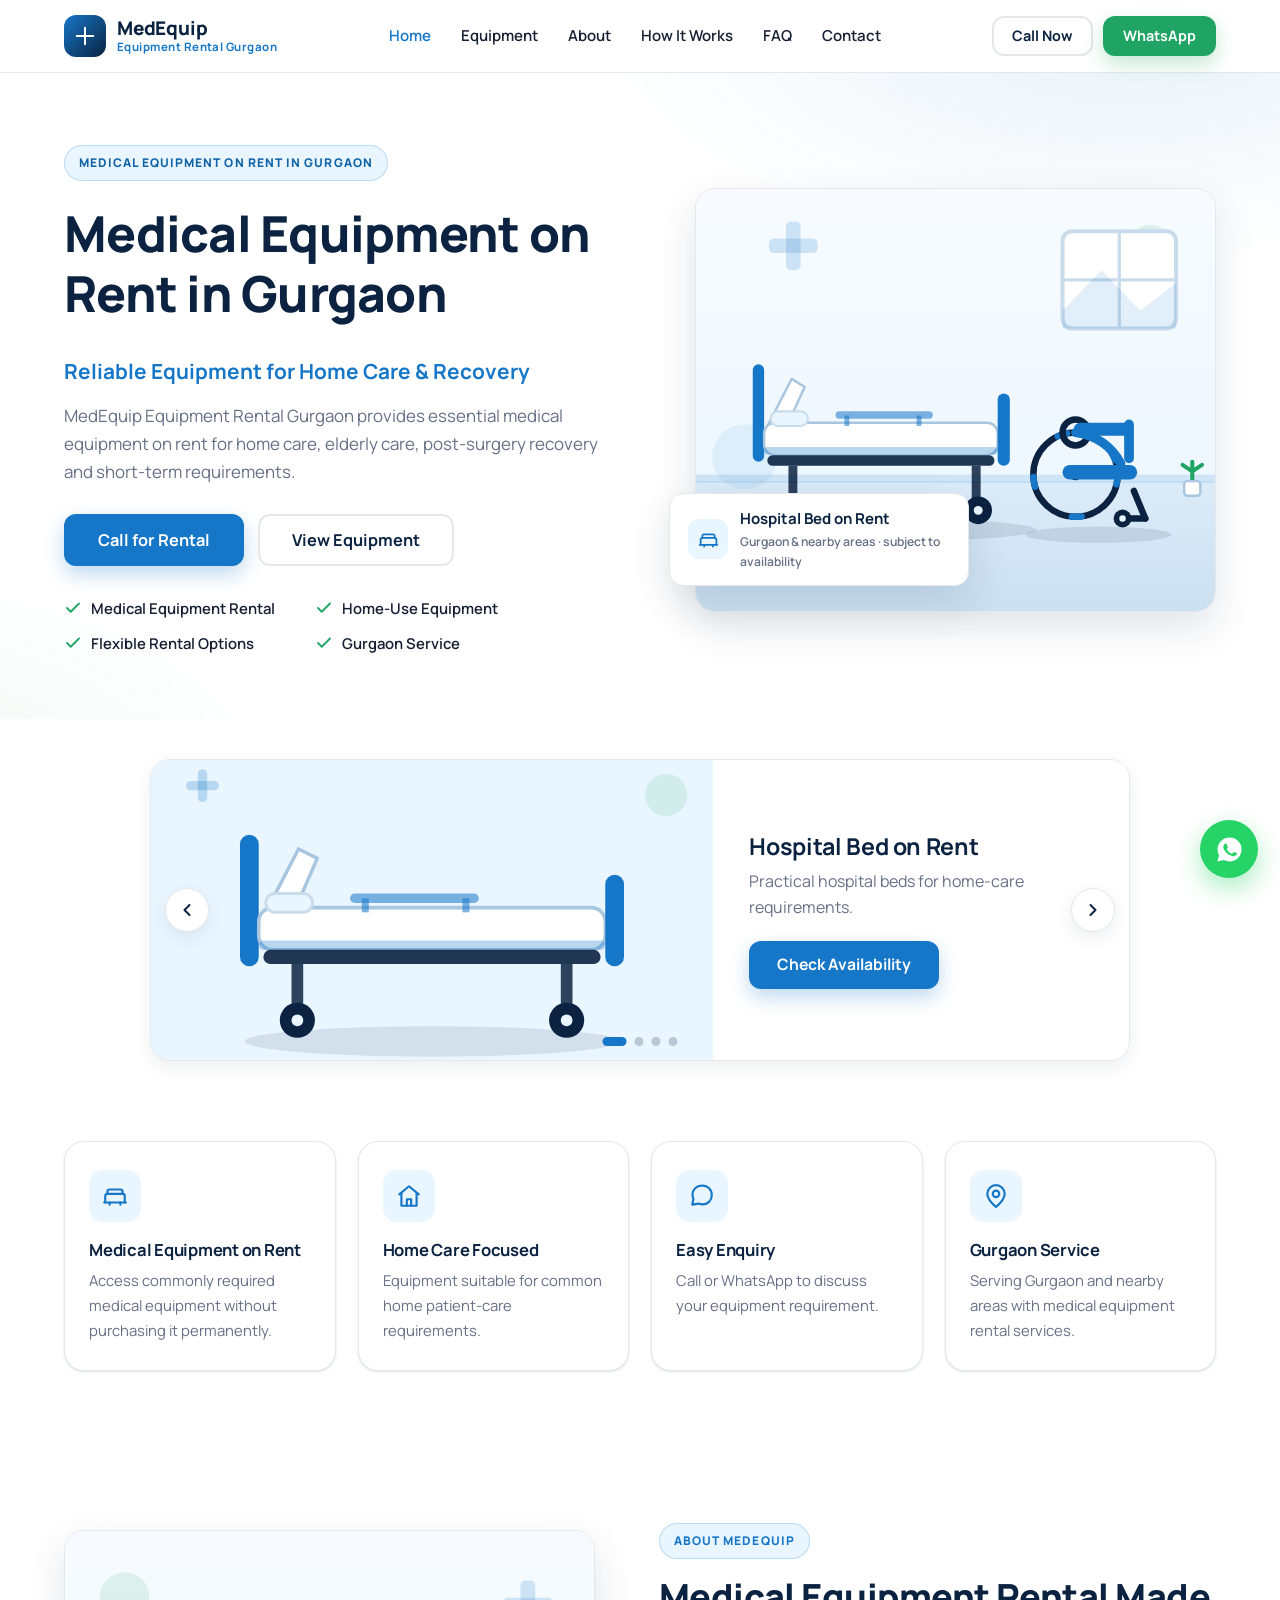
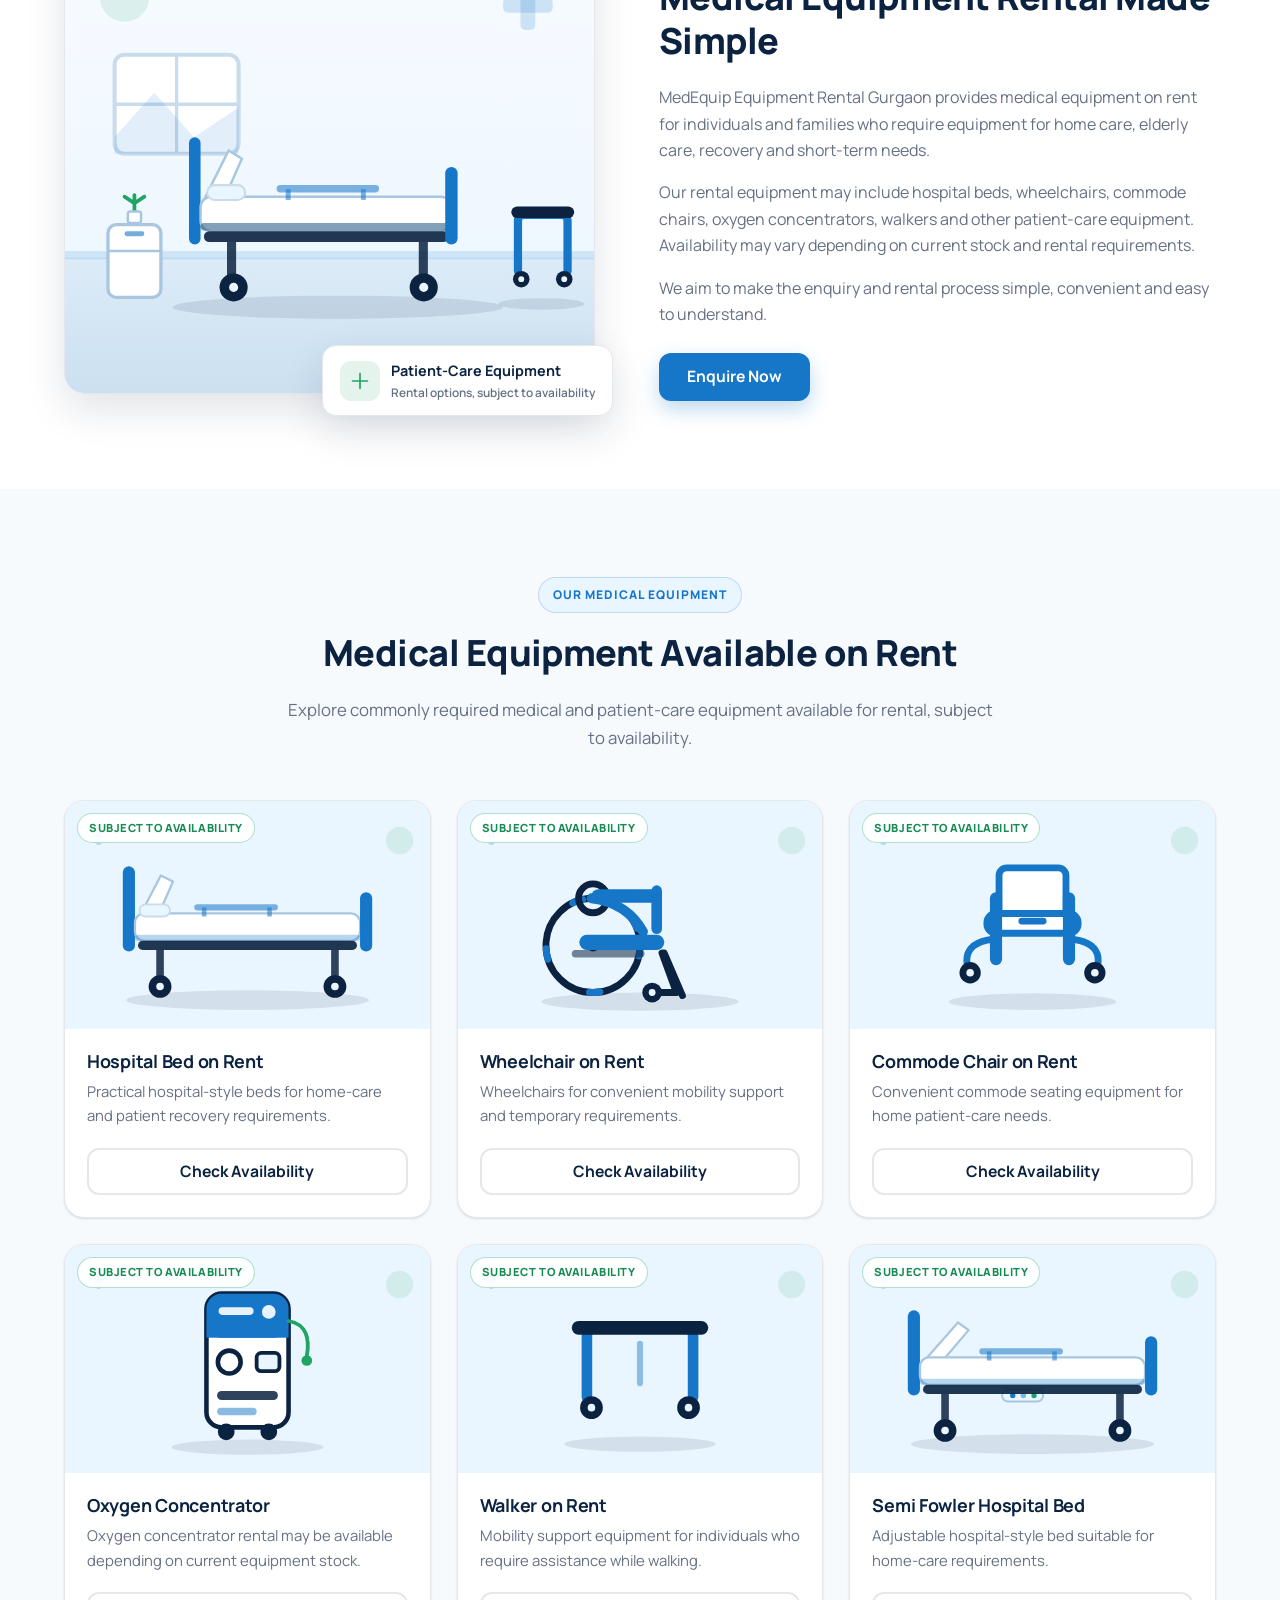
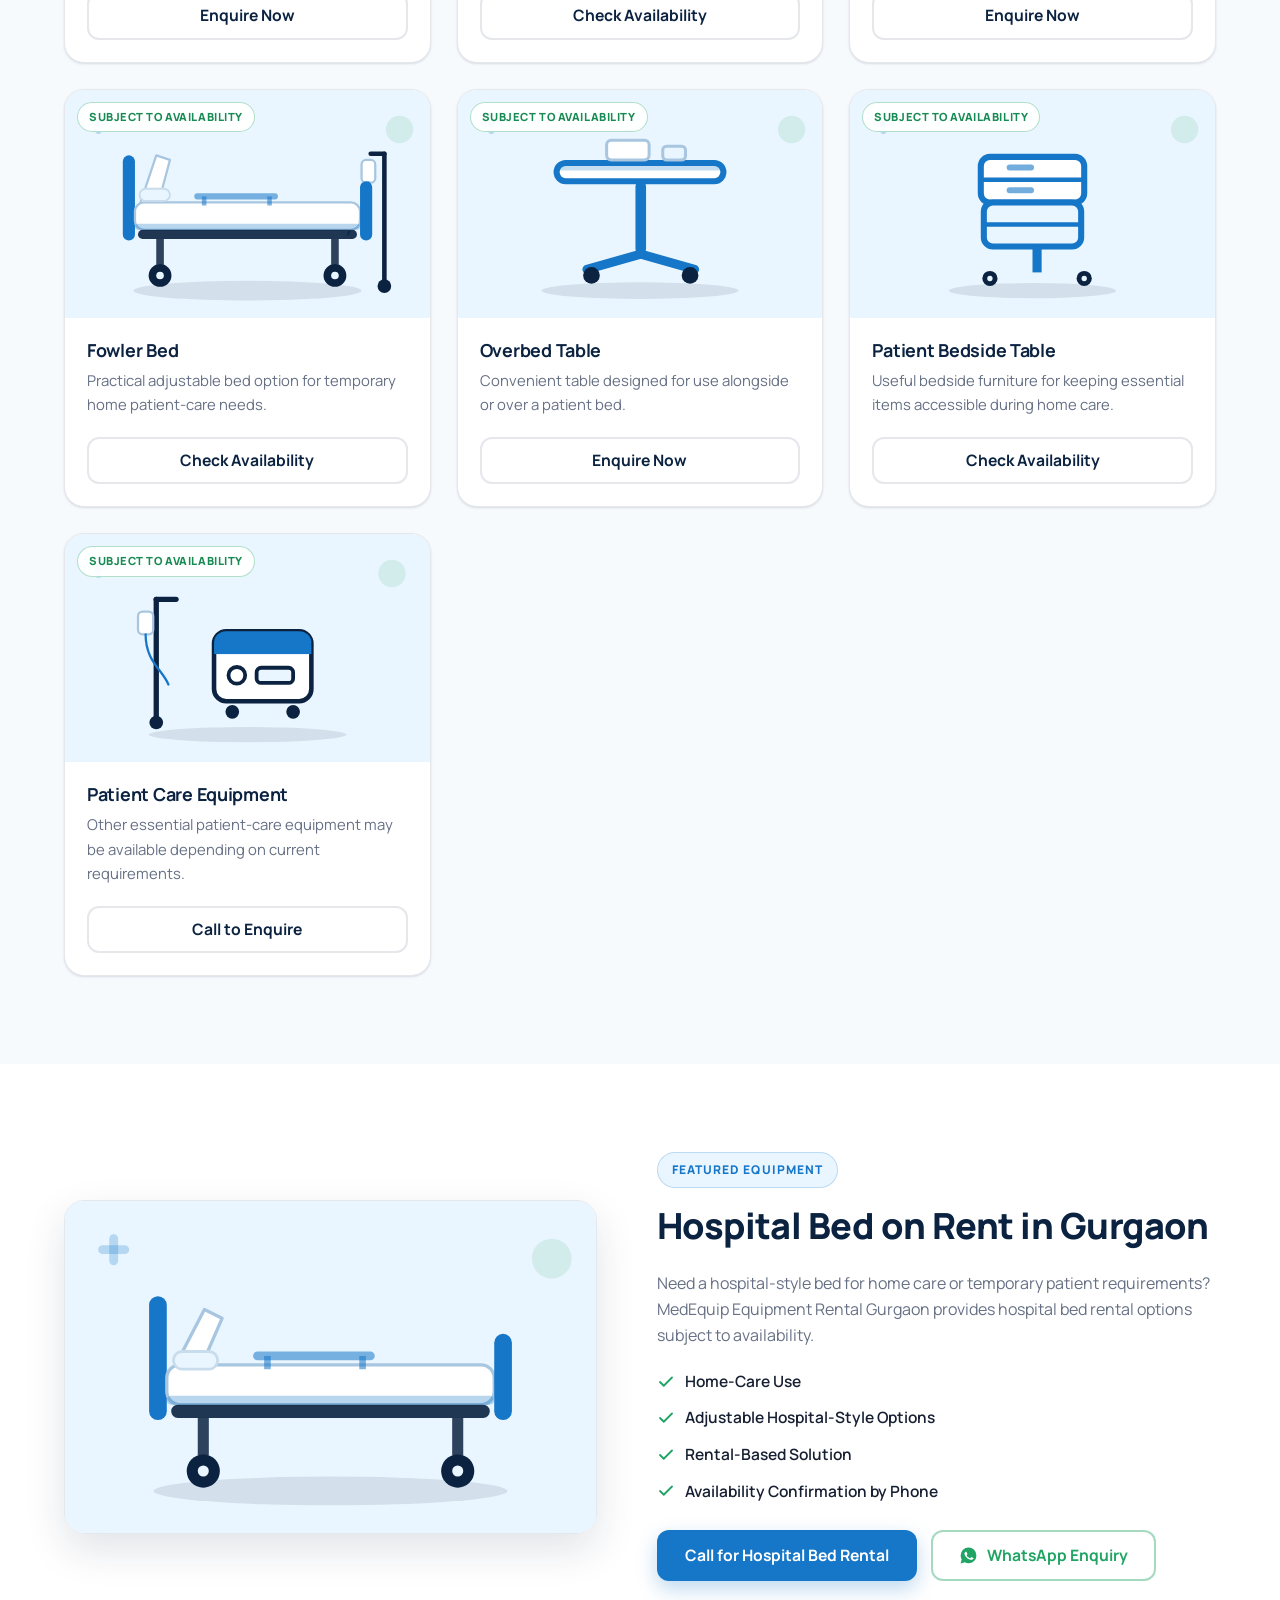
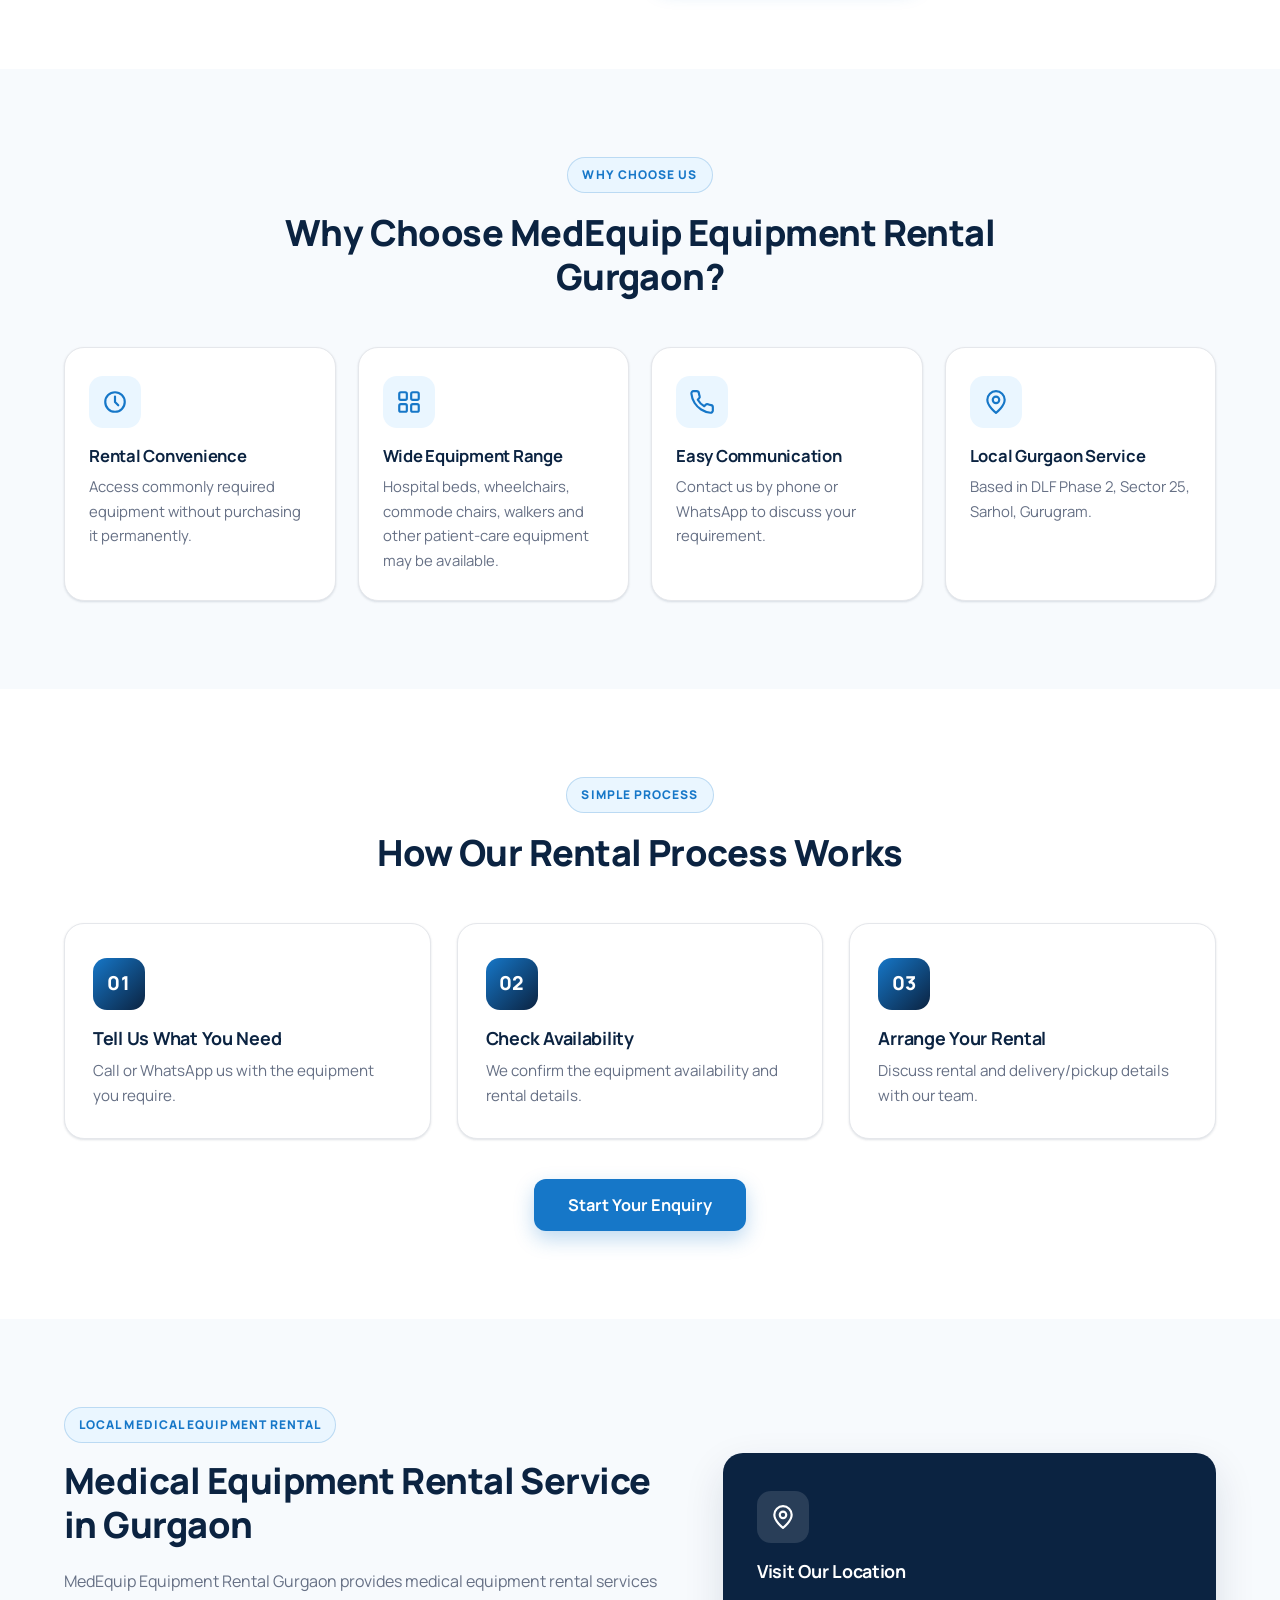
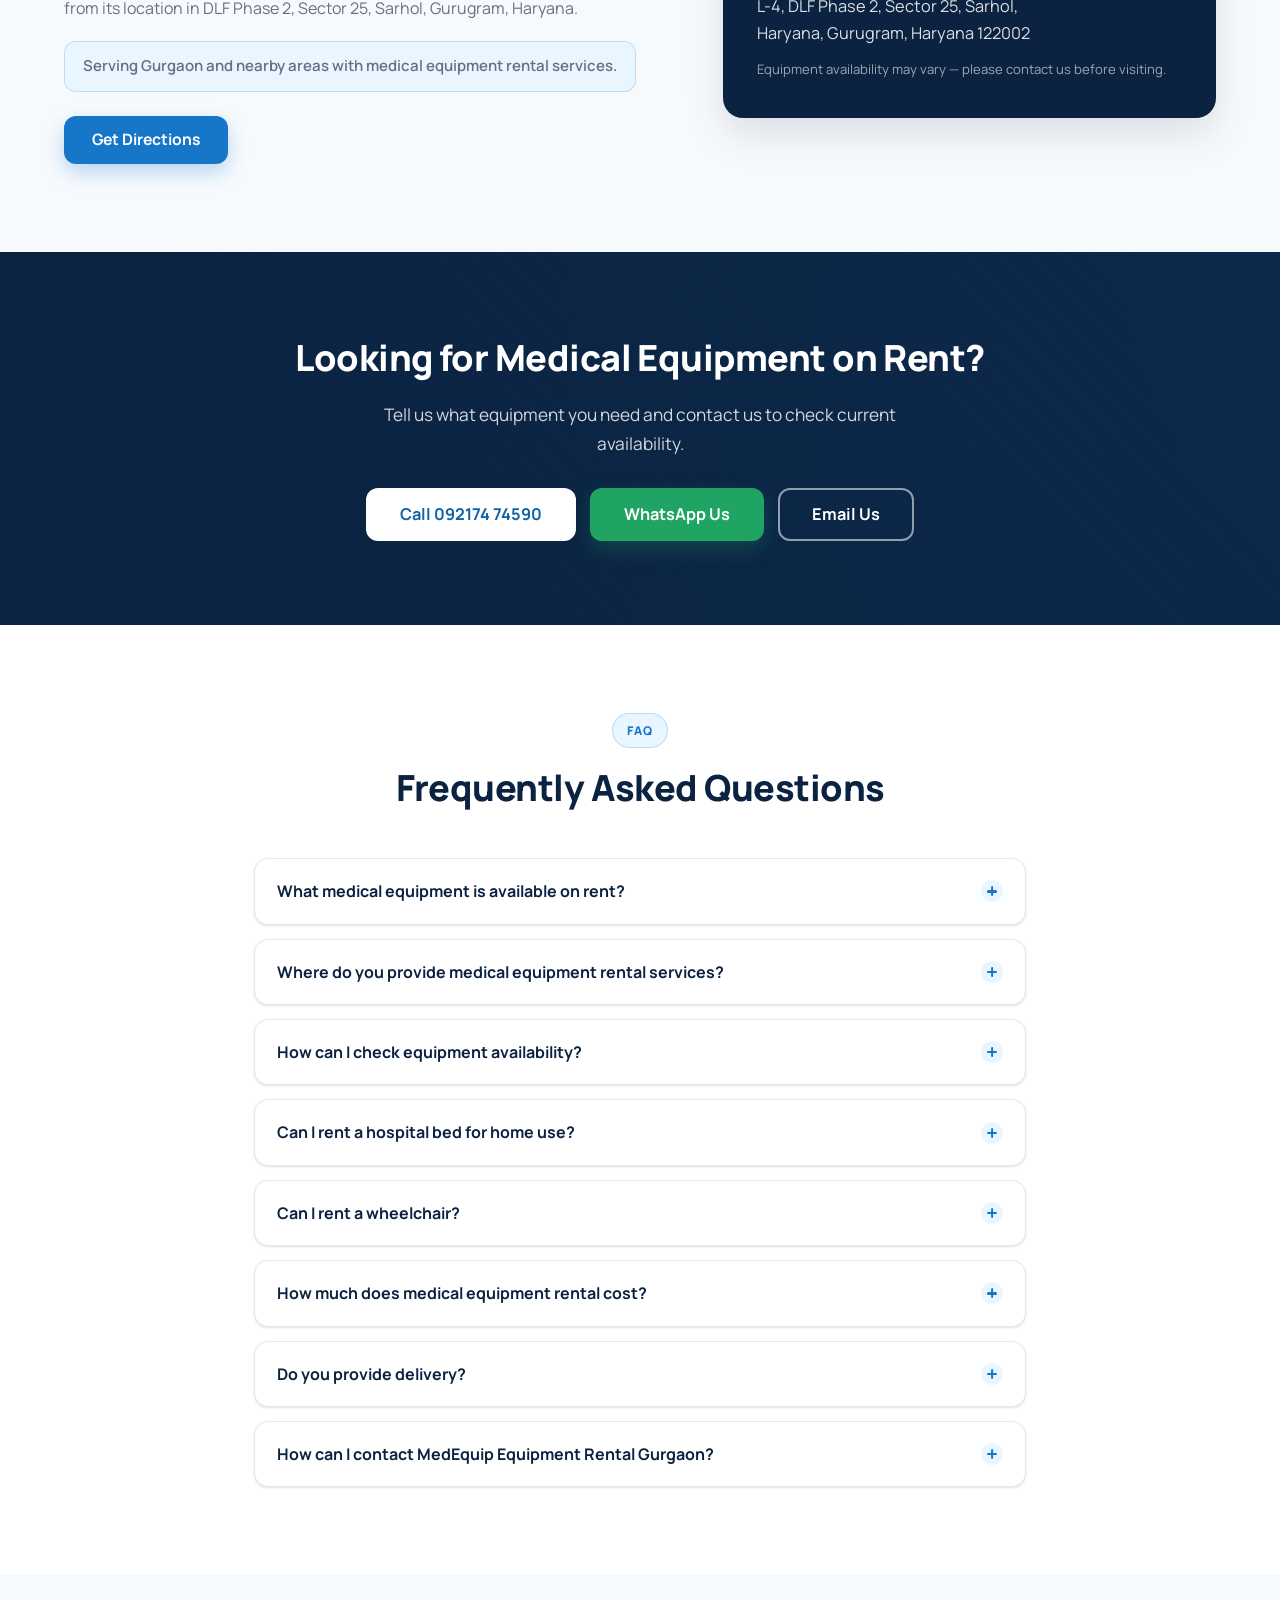
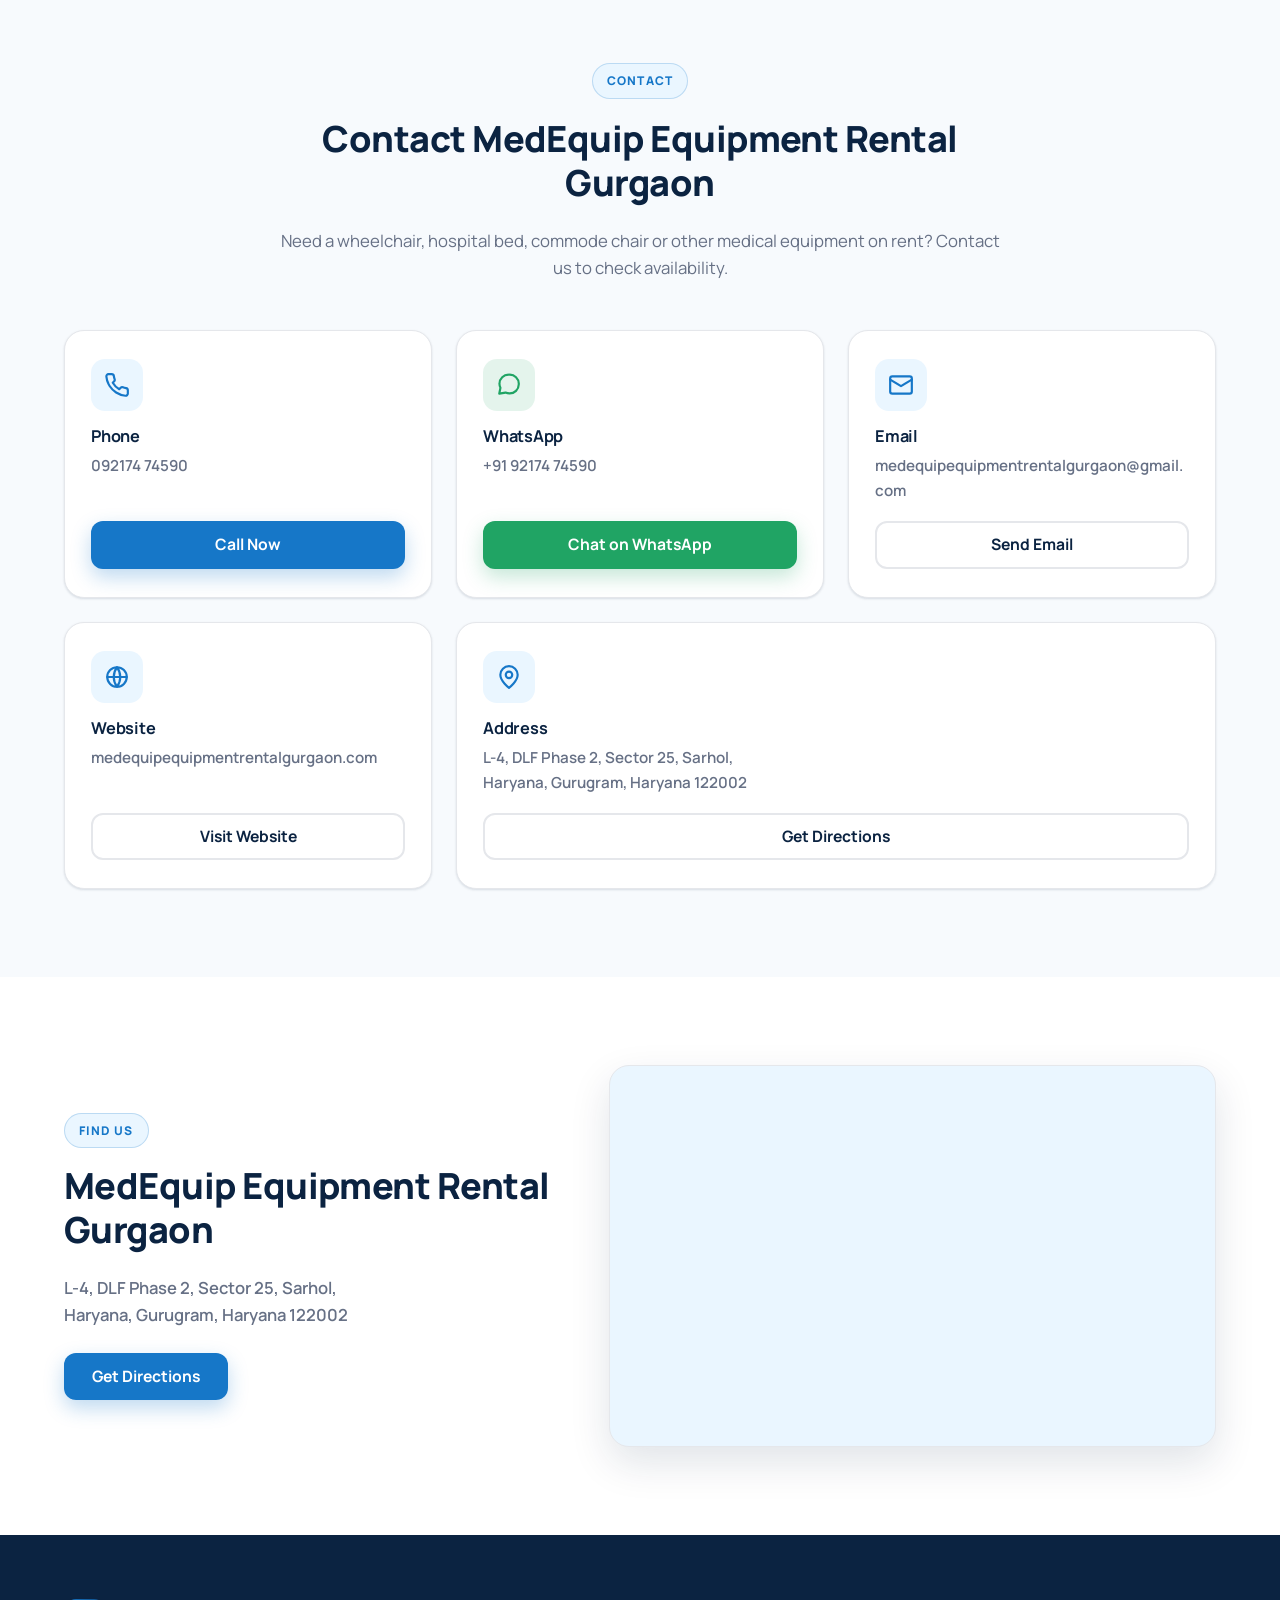
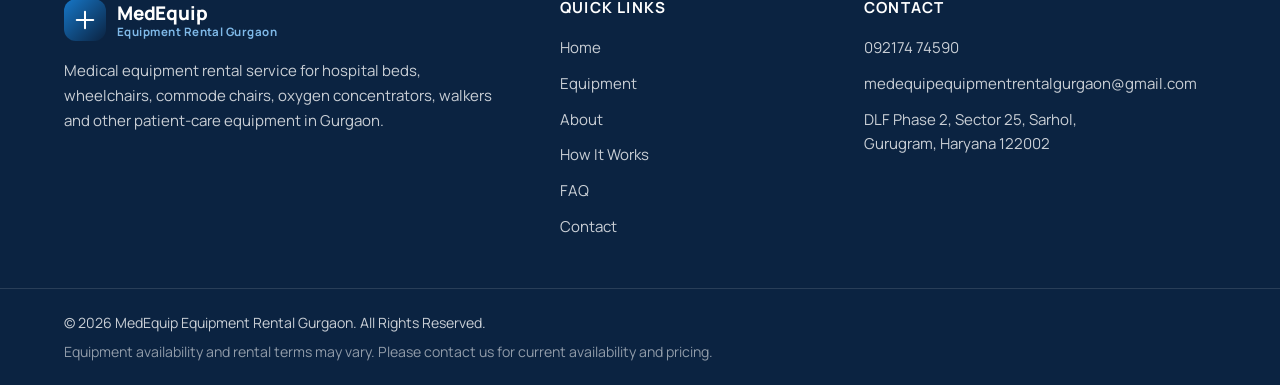
<file: preview.html>
<!DOCTYPE html>
<html lang="en">
<head>
  <meta charset="UTF-8" />
  <meta name="viewport" content="width=device-width, initial-scale=1.0" />
  <title>Medical Equipment on Rent in Gurgaon | MedEquip Equipment Rental Gurgaon</title>
  <meta name="description" content="MedEquip Equipment Rental Gurgaon provides medical equipment on rent including hospital beds, wheelchairs, commode chairs, oxygen concentrators and patient-care equipment in Gurgaon." />
  <meta name="theme-color" content="#0B2341" />
  <link rel="canonical" href="https://medequipequipmentrentalgurgaon.com/" />
  <meta property="og:type" content="website" />
  <meta property="og:title" content="Medical Equipment on Rent in Gurgaon | MedEquip Equipment Rental Gurgaon" />
  <meta property="og:description" content="Hospital beds, wheelchairs, commode chairs, oxygen concentrators, walkers and patient-care equipment on rent in Gurgaon. Subject to availability." />
  <meta property="og:url" content="https://medequipequipmentrentalgurgaon.com/" />
  <meta property="og:image" content="https://medequipequipmentrentalgurgaon.com/[data-uri]" />
  <meta name="twitter:card" content="summary_large_image" />
  <link rel="icon" href="[data-uri]" type="image/svg+xml" />
  <link rel="preconnect" href="https://fonts.googleapis.com" />
  <link rel="preconnect" href="https://fonts.gstatic.com" crossorigin />
  <link href="https://fonts.googleapis.com/css2?family=Manrope:wght@400;500;600;700;800&display=swap" rel="stylesheet" />
  <style>/* ═══════════════════════════════════════════════════════════════
   MedEquip Equipment Rental Gurgaon — Landing Page Stylesheet
   Font: Manrope · Palette: Medical Blue / Navy / Green
   ═══════════════════════════════════════════════════════════════ */

:root {
  --blue: #1677C8;
  --blue-dark: #1163A8;
  --navy: #0B2341;
  --light-blue: #EAF6FF;
  --green: #20A464;
  --green-dark: #188A53;
  --wa: #25D366;
  --text: #172033;
  --muted: #667085;
  --white: #FFFFFF;
  --border: #E5E7EB;

  --font: "Manrope", system-ui, -apple-system, "Segoe UI", Roboto, Arial, sans-serif;

  --radius: 14px;
  --radius-lg: 20px;
  --shadow-sm: 0 1px 2px rgba(11, 35, 65, 0.06), 0 1px 3px rgba(11, 35, 65, 0.08);
  --shadow-md: 0 6px 18px rgba(11, 35, 65, 0.08);
  --shadow-lg: 0 16px 40px rgba(11, 35, 65, 0.12);

  --container: 1200px;
  --header-h: 72px;
}

/* ── Reset & base ─────────────────────────────────────────────── */
*, *::before, *::after { box-sizing: border-box; }

html {
  scroll-behavior: smooth;
  scroll-padding-top: calc(var(--header-h) + 12px);
  -webkit-text-size-adjust: 100%;
}

body {
  margin: 0;
  font-family: var(--font);
  font-size: 16px;
  line-height: 1.65;
  color: var(--text);
  background: var(--white);
  overflow-x: hidden;
}

img { max-width: 100%; height: auto; display: block; }

h1, h2, h3, h4 { line-height: 1.22; margin: 0 0 0.6em; font-weight: 800; color: var(--navy); letter-spacing: -0.015em; }
h1 { font-size: clamp(2rem, 4.4vw, 3.1rem); }
h2 { font-size: clamp(1.6rem, 3vw, 2.25rem); }
h3 { font-size: 1.12rem; font-weight: 700; }

p { margin: 0 0 1em; }

a { color: var(--blue); text-decoration: none; }
a:hover { text-decoration: none; }

ul, ol { margin: 0; padding: 0; list-style: none; }

address { font-style: normal; }

:focus-visible {
  outline: 3px solid rgba(22, 119, 200, 0.55);
  outline-offset: 2px;
  border-radius: 6px;
}

.visually-hidden {
  position: absolute !important;
  width: 1px; height: 1px;
  margin: -1px; padding: 0;
  overflow: hidden;
  clip: rect(0 0 0 0);
  white-space: nowrap; border: 0;
}

.skip-link {
  position: absolute;
  top: -48px; left: 12px;
  z-index: 2000;
  background: var(--navy);
  color: var(--white);
  padding: 10px 18px;
  border-radius: 0 0 10px 10px;
  font-weight: 600;
  transition: top 0.2s ease;
}
.skip-link:focus { top: 0; }

.container {
  width: 100%;
  max-width: var(--container);
  margin-inline: auto;
  padding-inline: 24px;
}

.section { padding: 88px 0; }
.section-alt { background: #F7FAFD; }

.section-head {
  max-width: 720px;
  margin: 0 auto 48px;
  text-align: center;
}
.section-head p { color: var(--muted); font-size: 1.05rem; margin-bottom: 0; }

/* ── Badges & chips ───────────────────────────────────────────── */
.badge {
  display: inline-flex;
  align-items: center;
  gap: 8px;
  background: var(--light-blue);
  color: var(--blue-dark);
  border: 1px solid rgba(22, 119, 200, 0.22);
  font-size: 0.75rem;
  font-weight: 800;
  letter-spacing: 0.09em;
  text-transform: uppercase;
  padding: 7px 14px;
  border-radius: 999px;
  margin-bottom: 18px;
}

.badge-soft {
  background: var(--light-blue);
  color: var(--blue);
}

.icon-chip {
  display: inline-flex;
  align-items: center;
  justify-content: center;
  width: 52px; height: 52px;
  border-radius: 14px;
  background: var(--light-blue);
  color: var(--blue);
  flex: 0 0 auto;
}
.icon-chip svg { width: 26px; height: 26px; }

.icon-chip-green { background: rgba(32, 164, 100, 0.12); color: var(--green); }

/* ── Buttons ──────────────────────────────────────────────────── */
.btn {
  display: inline-flex;
  align-items: center;
  justify-content: center;
  gap: 9px;
  font-family: var(--font);
  font-size: 0.98rem;
  font-weight: 700;
  line-height: 1;
  padding: 14px 26px;
  border-radius: 12px;
  border: 2px solid transparent;
  cursor: pointer;
  transition: background 0.2s ease, color 0.2s ease, border-color 0.2s ease, transform 0.2s ease, box-shadow 0.2s ease;
  white-space: nowrap;
}
.btn:hover { transform: translateY(-1px); }
.btn:active { transform: translateY(0); }

.btn-primary { background: var(--blue); color: var(--white); box-shadow: 0 8px 20px rgba(22, 119, 200, 0.28); }
.btn-primary:hover { background: var(--blue-dark); }

.btn-outline { background: var(--white); color: var(--navy); border-color: var(--border); }
.btn-outline:hover { border-color: var(--blue); color: var(--blue); }

.btn-whatsapp { background: var(--green); color: var(--white); box-shadow: 0 8px 20px rgba(32, 164, 100, 0.26); }
.btn-whatsapp:hover { background: var(--green-dark); }

.btn-whatsapp-outline { background: var(--white); color: var(--green); border-color: rgba(32, 164, 100, 0.4); }
.btn-whatsapp-outline:hover { background: rgba(32, 164, 100, 0.08); border-color: var(--green); }

.btn-white { background: var(--white); color: var(--blue-dark); box-shadow: var(--shadow-md); }
.btn-white:hover { background: var(--light-blue); }

.btn-ghost-light { background: transparent; color: var(--white); border-color: rgba(255, 255, 255, 0.55); }
.btn-ghost-light:hover { background: rgba(255, 255, 255, 0.12); border-color: var(--white); }

.btn-sm { padding: 11px 18px; font-size: 0.9rem; }
.btn-lg { padding: 16px 32px; font-size: 1.02rem; }
.btn-block { width: 100%; }

.btn-row { display: flex; flex-wrap: wrap; gap: 14px; }
.btn-row-center { justify-content: center; }

.wa-ic { width: 19px; height: 19px; }

/* ── Header ───────────────────────────────────────────────────── */
.site-header {
  position: sticky;
  top: 0;
  z-index: 1000;
  background: rgba(255, 255, 255, 0.92);
  backdrop-filter: blur(10px);
  -webkit-backdrop-filter: blur(10px);
  border-bottom: 1px solid var(--border);
  transition: box-shadow 0.25s ease;
}
.site-header.scrolled { box-shadow: var(--shadow-md); }

.header-inner {
  display: flex;
  align-items: center;
  justify-content: space-between;
  gap: 20px;
  min-height: var(--header-h);
}

.brand { display: inline-flex; align-items: center; gap: 11px; color: var(--navy); }
.brand-mark {
  display: inline-flex;
  align-items: center;
  justify-content: center;
  width: 42px; height: 42px;
  border-radius: 12px;
  background: linear-gradient(135deg, var(--blue), var(--navy));
  color: var(--white);
  flex: 0 0 auto;
}
.brand-mark svg { width: 22px; height: 22px; }

.brand-text { display: flex; flex-direction: column; line-height: 1.16; }
.brand-text strong { font-size: 1.18rem; font-weight: 800; color: var(--navy); letter-spacing: -0.01em; }
.brand-text small { font-size: 0.72rem; font-weight: 700; color: var(--blue); letter-spacing: 0.04em; }

.main-nav ul { display: flex; align-items: center; gap: 4px; }
.main-nav a {
  display: block;
  padding: 9px 13px;
  font-size: 0.94rem;
  font-weight: 600;
  color: var(--text);
  border-radius: 9px;
  transition: color 0.18s ease, background 0.18s ease;
}
.main-nav a:hover { color: var(--blue); background: var(--light-blue); }
.main-nav a.active { color: var(--blue); }

.header-ctas { display: flex; align-items: center; gap: 10px; }

.nav-toggle {
  display: none;
  background: transparent;
  border: 0;
  padding: 10px;
  cursor: pointer;
  border-radius: 10px;
}
.nav-toggle-box { display: block; width: 24px; height: 18px; position: relative; }
.nav-toggle-bar,
.nav-toggle-bar::before,
.nav-toggle-bar::after {
  display: block;
  position: absolute;
  left: 0;
  width: 100%; height: 2.4px;
  border-radius: 2px;
  background: var(--navy);
  transition: transform 0.25s ease, opacity 0.2s ease, top 0.25s ease;
  content: "";
}
.nav-toggle-bar { top: 8px; }
.nav-toggle-bar::before { top: -8px; }
.nav-toggle-bar::after { top: 8px; }
.nav-toggle[aria-expanded="true"] .nav-toggle-bar { background: transparent; }
.nav-toggle[aria-expanded="true"] .nav-toggle-bar::before { top: 0; transform: rotate(45deg); }
.nav-toggle[aria-expanded="true"] .nav-toggle-bar::after { top: 0; transform: rotate(-45deg); }

/* ── Hero ─────────────────────────────────────────────────────── */
.hero {
  position: relative;
  padding: 72px 0 64px;
  background:
    radial-gradient(900px 420px at 88% -10%, rgba(22, 119, 200, 0.10), transparent 60%),
    radial-gradient(700px 380px at -8% 110%, rgba(32, 164, 100, 0.07), transparent 55%),
    var(--white);
  overflow: hidden;
}

.hero-grid {
  display: grid;
  grid-template-columns: minmax(0, 1.05fr) minmax(0, 0.95fr);
  gap: 56px;
  align-items: center;
}

.hero-copy .badge { margin-bottom: 22px; }
.hero-sub {
  font-size: clamp(1.05rem, 1.8vw, 1.3rem);
  font-weight: 700;
  color: var(--blue);
  margin: 6px 0 14px;
}
.hero-desc { color: var(--muted); font-size: 1.06rem; max-width: 540px; margin-bottom: 28px; }

.trust-points {
  display: grid;
  grid-template-columns: repeat(2, minmax(0, 1fr));
  gap: 10px 22px;
  margin-top: 30px;
  max-width: 480px;
}
.trust-points li {
  display: flex;
  align-items: center;
  gap: 9px;
  font-size: 0.93rem;
  font-weight: 600;
  color: var(--text);
}
.tick {
  width: 18px; height: 18px;
  flex: 0 0 auto;
  color: var(--green);
}

.hero-media { position: relative; }
.hero-figure {
  margin: 0;
  border-radius: var(--radius-lg);
  overflow: hidden;
  box-shadow: var(--shadow-lg);
  border: 1px solid var(--border);
  background: var(--white);
}

.hero-card {
  position: absolute;
  left: -26px;
  bottom: 26px;
  display: flex;
  align-items: center;
  gap: 12px;
  background: var(--white);
  border: 1px solid var(--border);
  border-radius: 14px;
  box-shadow: var(--shadow-lg);
  padding: 13px 18px;
  max-width: 300px;
}
.hero-card-icon {
  display: inline-flex;
  align-items: center;
  justify-content: center;
  width: 40px; height: 40px;
  border-radius: 11px;
  background: var(--light-blue);
  color: var(--blue);
  flex: 0 0 auto;
}
.hero-card-icon svg { width: 21px; height: 21px; }
.hero-card strong { display: block; font-size: 0.94rem; color: var(--navy); }
.hero-card small { display: block; font-size: 0.76rem; color: var(--muted); font-weight: 600; }

/* ── Slider ───────────────────────────────────────────────────── */
.slider-section { padding: 40px 0 8px; background: var(--white); }

.slider-wrap { max-width: 980px; margin: 0 auto; }

.slider {
  position: relative;
  border-radius: var(--radius-lg);
  overflow: hidden;
  border: 1px solid var(--border);
  background: var(--white);
  box-shadow: var(--shadow-md);
}

.slider-track {
  display: flex;
  transition: transform 0.55s cubic-bezier(0.33, 1, 0.68, 1);
}
.slider-track.no-anim { transition: none; }

.slide {
  flex: 0 0 100%;
  min-width: 0;
  display: grid;
  grid-template-columns: minmax(0, 1.15fr) minmax(0, 0.85fr);
  align-items: stretch;
}

.slide-media { position: relative; min-height: 300px; background: var(--light-blue); }
.slide-media img {
  position: absolute;
  inset: 0;
  width: 100%; height: 100%;
  object-fit: cover;
}

.slide-body {
  padding: 40px 36px;
  display: flex;
  flex-direction: column;
  justify-content: center;
  align-items: flex-start;
  gap: 8px;
  background: var(--white);
}
.slide-body h3 { font-size: 1.45rem; margin: 0; }
.slide-body p { color: var(--muted); margin: 0 0 12px; }

.slide-nav {
  position: absolute;
  top: 50%;
  transform: translateY(-50%);
  width: 44px; height: 44px;
  display: flex;
  align-items: center;
  justify-content: center;
  border: 1px solid var(--border);
  border-radius: 50%;
  background: var(--white);
  color: var(--navy);
  cursor: pointer;
  box-shadow: var(--shadow-md);
  transition: background 0.2s ease, color 0.2s ease;
  z-index: 5;
}
.slide-nav:hover { background: var(--blue); color: var(--white); border-color: var(--blue); }
.slide-nav svg { width: 20px; height: 20px; }
.slide-nav.prev { left: 14px; }
.slide-nav.next { right: 14px; }

.slide-dots {
  position: absolute;
  bottom: 14px;
  left: 50%;
  transform: translateX(-50%);
  display: flex;
  gap: 8px;
  z-index: 5;
}
.slide-dot {
  width: 9px; height: 9px;
  padding: 0;
  border-radius: 999px;
  border: 0;
  background: rgba(11, 35, 65, 0.22);
  cursor: pointer;
  transition: background 0.2s ease, width 0.2s ease;
}
.slide-dot.active { background: var(--blue); width: 24px; }

/* ── Benefits ─────────────────────────────────────────────────── */
.benefits { padding: 72px 0 64px; }

.benefits-grid {
  display: grid;
  grid-template-columns: repeat(4, minmax(0, 1fr));
  gap: 22px;
}

.benefit-card, .why-card {
  background: var(--white);
  border: 1px solid var(--border);
  border-radius: var(--radius-lg);
  padding: 28px 24px;
  box-shadow: var(--shadow-sm);
  transition: transform 0.25s ease, box-shadow 0.25s ease, border-color 0.25s ease;
}
.benefit-card:hover, .why-card:hover {
  transform: translateY(-4px);
  box-shadow: var(--shadow-lg);
  border-color: rgba(22, 119, 200, 0.35);
}
.benefit-card h3 { font-size: 1.04rem; margin: 18px 0 8px; }
.benefit-card p { color: var(--muted); font-size: 0.93rem; margin: 0; }

/* ── About ────────────────────────────────────────────────────── */
.about-grid {
  display: grid;
  grid-template-columns: minmax(0, 1fr) minmax(0, 1.05fr);
  gap: 64px;
  align-items: center;
}

.about-media {
  position: relative;
  margin: 0;
}
.about-media img {
  border-radius: var(--radius-lg);
  box-shadow: var(--shadow-lg);
  border: 1px solid var(--border);
}

.about-chip {
  position: absolute;
  right: -18px;
  bottom: -22px;
  display: flex;
  align-items: center;
  gap: 11px;
  background: var(--white);
  border: 1px solid var(--border);
  border-radius: 14px;
  box-shadow: var(--shadow-lg);
  padding: 13px 17px;
}
.about-chip-icon {
  display: inline-flex;
  align-items: center;
  justify-content: center;
  width: 40px; height: 40px;
  border-radius: 11px;
  background: rgba(32, 164, 100, 0.12);
  color: var(--green);
  flex: 0 0 auto;
}
.about-chip-icon svg { width: 20px; height: 20px; }
.about-chip strong { display: block; font-size: 0.9rem; color: var(--navy); }
.about-chip small { display: block; font-size: 0.74rem; color: var(--muted); font-weight: 600; }

.about-copy .badge { margin-bottom: 16px; }
.about-copy p { color: var(--muted); }
.about-copy .btn { margin-top: 10px; }

/* ── Equipment grid ───────────────────────────────────────────── */
.equipment-grid {
  display: grid;
  grid-template-columns: repeat(3, minmax(0, 1fr));
  gap: 26px;
}

.equip-card {
  display: flex;
  flex-direction: column;
  background: var(--white);
  border: 1px solid var(--border);
  border-radius: var(--radius-lg);
  overflow: hidden;
  box-shadow: var(--shadow-sm);
  transition: transform 0.25s ease, box-shadow 0.25s ease, border-color 0.25s ease;
}
.equip-card:hover {
  transform: translateY(-5px);
  box-shadow: var(--shadow-lg);
  border-color: rgba(22, 119, 200, 0.35);
}

.equip-media { position: relative; aspect-ratio: 8 / 5; background: var(--light-blue); overflow: hidden; }
.equip-media img {
  width: 100%; height: 100%;
  object-fit: cover;
  transition: transform 0.4s ease;
}
.equip-card:hover .equip-media img { transform: scale(1.04); }

.equip-badge {
  position: absolute;
  top: 12px; left: 12px;
  background: rgba(255, 255, 255, 0.94);
  color: var(--green-dark);
  font-size: 0.7rem;
  font-weight: 800;
  letter-spacing: 0.05em;
  text-transform: uppercase;
  padding: 5px 11px;
  border-radius: 999px;
  border: 1px solid rgba(32, 164, 100, 0.35);
}

.equip-body {
  display: flex;
  flex-direction: column;
  flex: 1 1 auto;
  padding: 22px;
  gap: 6px;
}
.equip-body h3 { margin: 0; }
.equip-body p { color: var(--muted); font-size: 0.93rem; flex: 1 1 auto; margin: 0 0 14px; }

/* ── Featured hospital bed ────────────────────────────────────── */
.featured-grid {
  display: grid;
  grid-template-columns: minmax(0, 1fr) minmax(0, 1.05fr);
  gap: 60px;
  align-items: center;
}

.featured-media { margin: 0; }
.featured-media img {
  border-radius: var(--radius-lg);
  box-shadow: var(--shadow-lg);
  border: 1px solid var(--border);
}

.featured-copy .badge { margin-bottom: 16px; }
.featured-copy p { color: var(--muted); }

.check-list { margin: 20px 0 26px; display: grid; gap: 11px; }
.check-list li { display: flex; align-items: center; gap: 10px; font-weight: 600; font-size: 0.97rem; }

/* ── Why choose ───────────────────────────────────────────────── */
.why-grid {
  display: grid;
  grid-template-columns: repeat(4, minmax(0, 1fr));
  gap: 22px;
}
.why-card h3 { font-size: 1.04rem; margin: 18px 0 8px; }
.why-card p { color: var(--muted); font-size: 0.93rem; margin: 0; }

/* ── How it works ─────────────────────────────────────────────── */
.steps {
  display: grid;
  grid-template-columns: repeat(3, minmax(0, 1fr));
  gap: 26px;
  counter-reset: step;
  margin-bottom: 40px;
}

.step {
  position: relative;
  background: var(--white);
  border: 1px solid var(--border);
  border-radius: var(--radius-lg);
  padding: 34px 28px 30px;
  box-shadow: var(--shadow-sm);
  transition: transform 0.25s ease, box-shadow 0.25s ease;
}
.step:hover { transform: translateY(-4px); box-shadow: var(--shadow-lg); }

.step-num {
  display: inline-flex;
  align-items: center;
  justify-content: center;
  min-width: 52px; height: 52px;
  padding: 0 12px;
  border-radius: 14px;
  background: linear-gradient(135deg, var(--blue), var(--navy));
  color: var(--white);
  font-size: 1.2rem;
  font-weight: 800;
  letter-spacing: 0.03em;
  margin-bottom: 18px;
}
.step h3 { margin-bottom: 8px; }
.step p { color: var(--muted); margin: 0; font-size: 0.95rem; }

.process-cta { text-align: center; }

/* ── Service area ─────────────────────────────────────────────── */
.area-grid {
  display: grid;
  grid-template-columns: minmax(0, 1.1fr) minmax(0, 0.9fr);
  gap: 56px;
  align-items: center;
}

.area-copy .badge { margin-bottom: 16px; }
.area-copy p { color: var(--muted); }

.area-note {
  display: inline-block;
  background: var(--light-blue);
  border: 1px solid rgba(22, 119, 200, 0.2);
  color: var(--blue-dark);
  font-weight: 600;
  font-size: 0.94rem;
  padding: 12px 18px;
  border-radius: 12px;
  margin: 4px 0 24px;
}

.area-card {
  background: var(--navy);
  color: var(--white);
  border-radius: var(--radius-lg);
  padding: 38px 34px;
  box-shadow: var(--shadow-lg);
}
.area-card .icon-chip { background: rgba(255, 255, 255, 0.12); color: var(--white); margin-bottom: 18px; }
.area-card h3 { color: var(--white); margin-bottom: 10px; }
.area-card p { color: rgba(255, 255, 255, 0.85); font-size: 1.02rem; margin-bottom: 14px; }
.area-card small { color: rgba(255, 255, 255, 0.6); font-size: 0.82rem; line-height: 1.5; display: block; }

/* ── CTA banner ───────────────────────────────────────────────── */
.cta-banner {
  position: relative;
  padding: 84px 0;
  background:
    linear-gradient(rgba(11, 35, 65, 0.88), rgba(11, 35, 65, 0.92)),
    repeating-linear-gradient(45deg, rgba(255, 255, 255, 0.05) 0 2px, transparent 2px 22px),
    linear-gradient(120deg, var(--navy) 0%, #123B6B 55%, var(--blue) 130%);
  color: var(--white);
  text-align: center;
  overflow: hidden;
}
.cta-banner h2 { color: var(--white); max-width: 700px; margin-inline: auto; }
.cta-banner p { color: rgba(255, 255, 255, 0.82); font-size: 1.08rem; max-width: 560px; margin: 0 auto 30px; }

/* ── FAQ ──────────────────────────────────────────────────────── */
.faq-wrap { max-width: 820px; }

.faq-list { display: grid; gap: 14px; }

.faq-item {
  background: var(--white);
  border: 1px solid var(--border);
  border-radius: var(--radius);
  box-shadow: var(--shadow-sm);
  overflow: hidden;
  transition: border-color 0.2s ease, box-shadow 0.2s ease;
}
.faq-item[open] { border-color: rgba(22, 119, 200, 0.4); box-shadow: var(--shadow-md); }

.faq-item summary {
  display: flex;
  align-items: center;
  justify-content: space-between;
  gap: 16px;
  padding: 19px 22px;
  font-weight: 700;
  font-size: 1rem;
  color: var(--navy);
  cursor: pointer;
  list-style: none;
  transition: background 0.2s ease;
}
.faq-item summary::-webkit-details-marker { display: none; }
.faq-item summary:hover { background: #F7FAFD; }

.faq-icon {
  position: relative;
  width: 22px; height: 22px;
  flex: 0 0 auto;
  border-radius: 50%;
  background: var(--light-blue);
}
.faq-icon::before,
.faq-icon::after {
  content: "";
  position: absolute;
  top: 50%; left: 50%;
  width: 10px; height: 2.2px;
  border-radius: 2px;
  background: var(--blue);
  transform: translate(-50%, -50%);
  transition: transform 0.25s ease;
}
.faq-icon::after { transform: translate(-50%, -50%) rotate(90deg); }
.faq-item[open] .faq-icon::after { transform: translate(-50%, -50%) rotate(0deg); }

.faq-answer { padding: 0 22px 20px; }
.faq-answer p { color: var(--muted); margin: 0; }

/* ── Contact ──────────────────────────────────────────────────── */
.contact-grid {
  display: grid;
  grid-template-columns: repeat(3, minmax(0, 1fr));
  gap: 24px;
}

.contact-card {
  display: flex;
  flex-direction: column;
  background: var(--white);
  border: 1px solid var(--border);
  border-radius: var(--radius-lg);
  padding: 28px 26px;
  box-shadow: var(--shadow-sm);
  transition: transform 0.25s ease, box-shadow 0.25s ease;
}
.contact-card:hover { transform: translateY(-4px); box-shadow: var(--shadow-lg); }
.contact-card h3 { font-size: 1.02rem; margin: 16px 0 6px; }
.contact-card p { color: var(--muted); font-size: 0.95rem; font-weight: 600; margin-bottom: 18px; }
.contact-card .btn { margin-top: auto; }

.contact-card-wide { grid-column: span 2; }

.break-word { overflow-wrap: anywhere; }

/* ── Map ──────────────────────────────────────────────────────── */
.map-grid {
  display: grid;
  grid-template-columns: minmax(0, 0.9fr) minmax(0, 1.1fr);
  gap: 48px;
  align-items: center;
}

.map-copy .badge { margin-bottom: 16px; }
.map-address { color: var(--muted); font-size: 1.04rem; font-weight: 600; margin-bottom: 24px; }

.map-embed {
  border-radius: var(--radius-lg);
  overflow: hidden;
  border: 1px solid var(--border);
  box-shadow: var(--shadow-lg);
  background: var(--light-blue);
  min-height: 340px;
}
.map-embed iframe { width: 100%; height: 380px; border: 0; display: block; }

/* ── Footer ───────────────────────────────────────────────────── */
.site-footer {
  background: var(--navy);
  color: rgba(255, 255, 255, 0.78);
  padding-top: 64px;
}

.footer-grid {
  display: grid;
  grid-template-columns: minmax(0, 1.4fr) minmax(0, 0.8fr) minmax(0, 1.1fr);
  gap: 48px;
  padding-bottom: 48px;
}

.brand--footer .brand-text strong { color: var(--white); }
.brand--footer .brand-text small { color: #7FB9E8; }
.site-footer .footer-brand p { margin-top: 18px; font-size: 0.94rem; }

.site-footer h3 {
  color: var(--white);
  font-size: 0.95rem;
  text-transform: uppercase;
  letter-spacing: 0.08em;
  margin-bottom: 18px;
}

.site-footer ul { display: grid; gap: 11px; }
.site-footer a { color: rgba(255, 255, 255, 0.78); transition: color 0.18s ease; }
.site-footer a:hover { color: var(--white); }
.site-footer ul li { font-size: 0.94rem; }

.footer-bottom {
  border-top: 1px solid rgba(255, 255, 255, 0.12);
  padding: 22px 0;
}
.footer-bottom p { margin: 0; font-size: 0.88rem; }
.footer-disclaimer { color: rgba(255, 255, 255, 0.55); font-size: 0.8rem; margin-top: 6px !important; }

/* ── Floating WhatsApp + mobile CTA bar ───────────────────────── */
.wa-float {
  position: fixed;
  right: 22px;
  bottom: 22px;
  z-index: 1200;
  display: flex;
  align-items: center;
  justify-content: center;
  width: 58px; height: 58px;
  border-radius: 50%;
  background: var(--wa);
  color: var(--white);
  box-shadow: 0 10px 26px rgba(37, 211, 102, 0.4);
  transition: transform 0.2s ease, box-shadow 0.2s ease;
}
.wa-float:hover { transform: translateY(-3px) scale(1.04); }
.wa-float svg { width: 29px; height: 29px; }

.wa-tip {
  position: absolute;
  right: calc(100% + 12px);
  top: 50%;
  transform: translateY(-50%);
  background: var(--navy);
  color: var(--white);
  font-size: 0.8rem;
  font-weight: 700;
  padding: 8px 13px;
  border-radius: 9px;
  white-space: nowrap;
  opacity: 0;
  pointer-events: none;
  transition: opacity 0.2s ease;
}
.wa-float:hover .wa-tip,
.wa-float:focus-visible .wa-tip { opacity: 1; }

.mobile-cta-bar { display: none; }

/* ── Reveal animation ─────────────────────────────────────────── */
.reveal {
  opacity: 0;
  transform: translateY(26px);
  transition: opacity 0.65s ease, transform 0.65s ease;
}
.reveal.visible { opacity: 1; transform: translateY(0); }

@media (prefers-reduced-motion: reduce) {
  html { scroll-behavior: auto; }
  *, *::before, *::after {
    animation-duration: 0.01ms !important;
    animation-iteration-count: 1 !important;
    transition-duration: 0.01ms !important;
  }
  .reveal { opacity: 1; transform: none; }
}

/* ═══════════════ RESPONSIVE ═══════════════ */

/* Tablet & below */
@media (max-width: 1023px) {
  .section { padding: 68px 0; }

  .hero { padding: 52px 0 56px; }
  .hero-grid { grid-template-columns: 1fr; gap: 44px; }
  .hero-copy { text-align: center; }
  .hero-desc, .trust-points { margin-inline: auto; }
  .hero-media { max-width: 620px; margin: 0 auto; width: 100%; }
  .hero-card { left: 14px; }

  .benefits-grid { grid-template-columns: repeat(2, minmax(0, 1fr)); }
  .why-grid { grid-template-columns: repeat(2, minmax(0, 1fr)); }

  .equipment-grid { grid-template-columns: repeat(2, minmax(0, 1fr)); }

  .about-grid, .featured-grid, .area-grid, .map-grid { grid-template-columns: 1fr; gap: 44px; }
  .about-media { max-width: 620px; margin: 0 auto; }
  .about-chip { right: 14px; }
  .featured-media { max-width: 640px; margin: 0 auto; width: 100%; }

  .steps { grid-template-columns: 1fr; max-width: 560px; margin-inline: auto; }

  .contact-grid { grid-template-columns: repeat(2, minmax(0, 1fr)); }
  .contact-card-wide { grid-column: span 2; }

  .footer-grid { grid-template-columns: 1fr 1fr; }
}

/* Mobile nav drawer */
@media (max-width: 900px) {
  .nav-toggle { display: inline-flex; }

  .main-nav {
    position: fixed;
    top: var(--header-h);
    left: 0; right: 0;
    background: var(--white);
    border-bottom: 1px solid var(--border);
    box-shadow: var(--shadow-lg);
    padding: 12px 24px 20px;
    transform: translateY(-12px);
    opacity: 0;
    visibility: hidden;
    transition: opacity 0.22s ease, transform 0.22s ease, visibility 0.22s;
    z-index: 999;
    max-height: calc(100vh - var(--header-h));
    overflow-y: auto;
  }
  .main-nav.open { transform: translateY(0); opacity: 1; visibility: visible; }

  .main-nav ul { flex-direction: column; align-items: stretch; gap: 2px; }
  .main-nav a { padding: 13px 12px; font-size: 1.02rem; border-radius: 10px; }

  .header-ctas .btn-outline { display: none; }
}

/* Mobile */
@media (max-width: 640px) {
  .container { padding-inline: 18px; }
  .section { padding: 56px 0; }
  body { padding-bottom: 64px; }

  .hero { padding: 42px 0 48px; }
  .hero-grid { gap: 36px; }
  .trust-points { grid-template-columns: 1fr; gap: 9px; max-width: 300px; }
  .btn-row .btn { flex: 1 1 100%; }
  .hero-card { position: static; margin: 14px auto 0; max-width: 100%; }

  .slide { grid-template-columns: 1fr; }
  .slide-media { min-height: 220px; }
  .slide-body { padding: 26px 22px 54px; }
  .slide-nav { display: none; }

  .benefits-grid, .why-grid, .equipment-grid { grid-template-columns: 1fr; }

  .contact-grid { grid-template-columns: 1fr; }
  .contact-card-wide { grid-column: span 1; }

  .footer-grid { grid-template-columns: 1fr; gap: 36px; }
  .footer-bottom { text-align: center; }

  .map-embed iframe { height: 300px; }

  /* Floating WhatsApp sits above the bottom CTA bar */
  .wa-float {
    right: 16px;
    bottom: 78px;
    width: 52px; height: 52px;
  }
  .wa-float svg { width: 26px; height: 26px; }
  .wa-tip { display: none; }

  .mobile-cta-bar {
    display: flex;
    position: fixed;
    left: 0; right: 0; bottom: 0;
    z-index: 1250;
    background: var(--white);
    border-top: 1px solid var(--border);
    box-shadow: 0 -6px 22px rgba(11, 35, 65, 0.12);
    padding: 10px 14px calc(10px + env(safe-area-inset-bottom, 0px));
    gap: 12px;
  }
  .mobile-cta {
    flex: 1 1 50%;
    display: flex;
    align-items: center;
    justify-content: center;
    gap: 8px;
    padding: 13px 10px;
    border-radius: 12px;
    font-weight: 800;
    font-size: 0.95rem;
  }
  .mobile-cta svg { width: 18px; height: 18px; }
  .mobile-cta-call { background: var(--blue); color: var(--white); }
  .mobile-cta-wa { background: var(--green); color: var(--white); }
}

/* Small phones */
@media (max-width: 380px) {
  .brand-text strong { font-size: 1.02rem; }
  .brand-text small { font-size: 0.64rem; }
  .brand-mark { width: 36px; height: 36px; }
  .header-ctas .btn-whatsapp { display: none; }
}
</style>

  <script type="application/ld+json">
  {
    "@context": "https://schema.org",
    "@type": "MedicalBusiness",
    "name": "MedEquip Equipment Rental Gurgaon",
    "description": "MedEquip Equipment Rental Gurgaon provides medical equipment on rent in Gurgaon including hospital beds, wheelchairs, commode chairs, oxygen concentrators, walkers and patient-care equipment, subject to availability.",
    "url": "https://medequipequipmentrentalgurgaon.com/",
    "telephone": "+91 92174 74590",
    "email": "medequipequipmentrentalgurgaon@gmail.com",
    "image": "https://medequipequipmentrentalgurgaon.com/[data-uri]",
    "address": {
      "@type": "PostalAddress",
      "streetAddress": "L-4, DLF Phase 2, Sector 25, Sarhol",
      "addressLocality": "Gurugram",
      "addressRegion": "Haryana",
      "postalCode": "122002",
      "addressCountry": "IN"
    },
    "areaServed": { "@type": "City", "name": "Gurgaon (Gurugram)" },
    "priceRange": "₹₹",
    "openingHoursSpecification": {
      "@type": "OpeningHoursSpecification",
      "dayOfWeek": ["Monday","Tuesday","Wednesday","Thursday","Friday","Saturday","Sunday"],
      "opens": "09:00",
      "closes": "20:00"
    }
  }
  </script>
</head>
<body>
  <a class="skip-link" href="#home">Skip to main content</a>

  <!-- ══════════════ 1. STICKY HEADER ══════════════ -->
  <header class="site-header" id="top">
    <div class="container header-inner">
      <a class="brand" href="#home" aria-label="MedEquip Equipment Rental Gurgaon — back to top">
        <span class="brand-mark" aria-hidden="true">
          <svg viewBox="0 0 24 24" fill="none" stroke="currentColor" stroke-width="2.2" stroke-linecap="round"><path d="M12 3v18"/><path d="M3 12h18"/></svg>
        </span>
        <span class="brand-text">
          <strong>MedEquip</strong>
          <small>Equipment Rental Gurgaon</small>
        </span>
      </a>

      <nav class="main-nav" id="main-nav" aria-label="Primary">
        <ul>
          <li><a href="#home">Home</a></li>
          <li><a href="#equipment">Equipment</a></li>
          <li><a href="#about">About</a></li>
          <li><a href="#how-it-works">How It Works</a></li>
          <li><a href="#faq">FAQ</a></li>
          <li><a href="#contact">Contact</a></li>
        </ul>
      </nav>

      <div class="header-ctas">
        <a class="btn btn-outline btn-sm" href="tel:+919217474590">Call Now</a>
        <a class="btn btn-whatsapp btn-sm" href="https://wa.me/919217474590" target="_blank" rel="noopener">WhatsApp</a>
      </div>

      <button class="nav-toggle" id="nav-toggle" aria-expanded="false" aria-controls="main-nav">
        <span class="nav-toggle-box" aria-hidden="true"><span class="nav-toggle-bar"></span></span>
        <span class="visually-hidden">Open menu</span>
      </button>
    </div>
  </header>

  <main id="home">
    <!-- ══════════════ 2. HERO ══════════════ -->
    <section class="hero" aria-labelledby="hero-title">
      <div class="container hero-grid">
        <div class="hero-copy">
          <span class="badge">Medical Equipment on Rent in Gurgaon</span>
          <h1 id="hero-title">Medical Equipment on Rent in Gurgaon</h1>
          <p class="hero-sub">Reliable Equipment for Home Care &amp; Recovery</p>
          <p class="hero-desc">MedEquip Equipment Rental Gurgaon provides essential medical equipment on rent for home care, elderly care, post-surgery recovery and short-term requirements.</p>
          <div class="btn-row">
            <a class="btn btn-primary btn-lg" href="tel:+919217474590">Call for Rental</a>
            <a class="btn btn-outline btn-lg" href="#equipment">View Equipment</a>
          </div>
          <ul class="trust-points" aria-label="Highlights">
            <li>
              <svg class="tick" viewBox="0 0 24 24" fill="none" stroke="currentColor" stroke-width="2.4" stroke-linecap="round" stroke-linejoin="round" aria-hidden="true"><path d="M20 6 9 17l-5-5"/></svg>
              Medical Equipment Rental
            </li>
            <li>
              <svg class="tick" viewBox="0 0 24 24" fill="none" stroke="currentColor" stroke-width="2.4" stroke-linecap="round" stroke-linejoin="round" aria-hidden="true"><path d="M20 6 9 17l-5-5"/></svg>
              Home-Use Equipment
            </li>
            <li>
              <svg class="tick" viewBox="0 0 24 24" fill="none" stroke="currentColor" stroke-width="2.4" stroke-linecap="round" stroke-linejoin="round" aria-hidden="true"><path d="M20 6 9 17l-5-5"/></svg>
              Flexible Rental Options
            </li>
            <li>
              <svg class="tick" viewBox="0 0 24 24" fill="none" stroke="currentColor" stroke-width="2.4" stroke-linecap="round" stroke-linejoin="round" aria-hidden="true"><path d="M20 6 9 17l-5-5"/></svg>
              Gurgaon Service
            </li>
          </ul>
        </div>

        <div class="hero-media">
          <figure class="hero-figure">
            <img src="[data-uri]" alt="Hospital bed, wheelchair and patient-care equipment rental Gurgaon" width="640" height="520" fetchpriority="high" />
          </figure>
          <div class="hero-card">
            <span class="hero-card-icon" aria-hidden="true">
              <svg viewBox="0 0 24 24" fill="none" stroke="currentColor" stroke-width="2" stroke-linecap="round" stroke-linejoin="round"><path d="M3 18v-6a2 2 0 0 1 2-2h14a2 2 0 0 1 2 2v6"/><path d="M5 10V8a2 2 0 0 1 2-2h10a2 2 0 0 1 2 2v2"/><path d="M2 18h20"/><path d="M7 18v2M17 18v2"/></svg>
            </span>
            <div>
              <strong>Hospital Bed on Rent</strong>
              <small>Gurgaon &amp; nearby areas · subject to availability</small>
            </div>
          </div>
        </div>
      </div>
    </section>

    <!-- ══════════════ 3. SLIDER ══════════════ -->
    <section class="slider-section" aria-label="Featured equipment highlights">
      <div class="container">
        <div class="slider-wrap">
          <div class="slider" id="hero-slider">
            <div class="slider-track" id="slider-track">
              <article class="slide">
                <div class="slide-media"><img src="[data-uri]" alt="Hospital bed on rent in Gurgaon" width="720" height="420" /></div>
                <div class="slide-body">
                  <h3>Hospital Bed on Rent</h3>
                  <p>Practical hospital beds for home-care requirements.</p>
                  <a class="btn btn-primary" href="tel:+919217474590">Check Availability</a>
                </div>
              </article>
              <article class="slide">
                <div class="slide-media"><img src="[data-uri]" alt="Wheelchair on rent in Gurgaon" width="720" height="420" loading="lazy" /></div>
                <div class="slide-body">
                  <h3>Wheelchair on Rent</h3>
                  <p>Convenient mobility support for temporary requirements.</p>
                  <a class="btn btn-primary" href="tel:+919217474590">Enquire Now</a>
                </div>
              </article>
              <article class="slide">
                <div class="slide-media"><img src="[data-uri]" alt="Commode chair available on rent" width="720" height="420" loading="lazy" /></div>
                <div class="slide-body">
                  <h3>Commode Chair on Rent</h3>
                  <p>Convenient equipment for home patient care.</p>
                  <a class="btn btn-primary" href="tel:+919217474590">Check Availability</a>
                </div>
              </article>
              <article class="slide">
                <div class="slide-media"><img src="[data-uri]" alt="Oxygen concentrator rental" width="720" height="420" loading="lazy" /></div>
                <div class="slide-body">
                  <h3>Oxygen Concentrator</h3>
                  <p>Equipment availability subject to current rental stock.</p>
                  <a class="btn btn-primary" href="tel:+919217474590">Call to Enquire</a>
                </div>
              </article>
            </div>
            <button class="slide-nav prev" id="slide-prev" type="button" aria-label="Previous slide">
              <svg viewBox="0 0 24 24" fill="none" stroke="currentColor" stroke-width="2.4" stroke-linecap="round" stroke-linejoin="round" aria-hidden="true"><path d="m15 18-6-6 6-6"/></svg>
            </button>
            <button class="slide-nav next" id="slide-next" type="button" aria-label="Next slide">
              <svg viewBox="0 0 24 24" fill="none" stroke="currentColor" stroke-width="2.4" stroke-linecap="round" stroke-linejoin="round" aria-hidden="true"><path d="m9 18 6-6-6-6"/></svg>
            </button>
            <div class="slide-dots" id="slide-dots" role="tablist" aria-label="Slider pagination"></div>
          </div>
        </div>
      </div>
    </section>

    <!-- ══════════════ 4. QUICK BENEFITS ══════════════ -->
    <section class="benefits" aria-labelledby="benefits-title">
      <div class="container">
        <h2 id="benefits-title" class="visually-hidden">Rental Benefits</h2>
        <div class="benefits-grid">
          <article class="benefit-card reveal">
            <span class="icon-chip" aria-hidden="true">
              <svg viewBox="0 0 24 24" fill="none" stroke="currentColor" stroke-width="2" stroke-linecap="round" stroke-linejoin="round"><path d="M3 18v-6a2 2 0 0 1 2-2h14a2 2 0 0 1 2 2v6"/><path d="M5 10V8a2 2 0 0 1 2-2h10a2 2 0 0 1 2 2v2"/><path d="M2 18h20"/><path d="M7 18v2M17 18v2"/></svg>
            </span>
            <h3>Medical Equipment on Rent</h3>
            <p>Access commonly required medical equipment without purchasing it permanently.</p>
          </article>
          <article class="benefit-card reveal">
            <span class="icon-chip" aria-hidden="true">
              <svg viewBox="0 0 24 24" fill="none" stroke="currentColor" stroke-width="2" stroke-linecap="round" stroke-linejoin="round"><path d="M3 10.5 12 3l9 7.5"/><path d="M5 9.5V21h14V9.5"/><path d="M10 21v-6h4v6"/></svg>
            </span>
            <h3>Home Care Focused</h3>
            <p>Equipment suitable for common home patient-care requirements.</p>
          </article>
          <article class="benefit-card reveal">
            <span class="icon-chip" aria-hidden="true">
              <svg viewBox="0 0 24 24" fill="none" stroke="currentColor" stroke-width="2" stroke-linecap="round" stroke-linejoin="round"><path d="M21 11.5a8.38 8.38 0 0 1-8.5 8.3 8.6 8.6 0 0 1-3.7-.8L3 20l1.1-5.5a8.1 8.1 0 0 1-.9-3.7A8.38 8.38 0 0 1 11.7 2.5a8.38 8.38 0 0 1 9.3 9Z"/></svg>
            </span>
            <h3>Easy Enquiry</h3>
            <p>Call or WhatsApp to discuss your equipment requirement.</p>
          </article>
          <article class="benefit-card reveal">
            <span class="icon-chip" aria-hidden="true">
              <svg viewBox="0 0 24 24" fill="none" stroke="currentColor" stroke-width="2" stroke-linecap="round" stroke-linejoin="round"><path d="M20 10c0 6-8 12-8 12s-8-6-8-12a8 8 0 0 1 16 0Z"/><circle cx="12" cy="10" r="3"/></svg>
            </span>
            <h3>Gurgaon Service</h3>
            <p>Serving Gurgaon and nearby areas with medical equipment rental services.</p>
          </article>
        </div>
      </div>
    </section>

    <!-- ══════════════ 5. ABOUT ══════════════ -->
    <section class="about section" id="about" aria-labelledby="about-title">
      <div class="container about-grid">
        <figure class="about-media reveal">
          <img src="[data-uri]" alt="Medical equipment rental Gurgaon — hospital bed and wheelchair for home care" width="640" height="560" loading="lazy" />
          <figcaption class="about-chip">
            <span class="about-chip-icon" aria-hidden="true">
              <svg viewBox="0 0 24 24" fill="none" stroke="currentColor" stroke-width="2" stroke-linecap="round"><path d="M12 3v18"/><path d="M3 12h18"/></svg>
            </span>
            <div><strong>Patient-Care Equipment</strong><small>Rental options, subject to availability</small></div>
          </figcaption>
        </figure>
        <div class="about-copy">
          <span class="badge badge-soft">About MedEquip</span>
          <h2 id="about-title">Medical Equipment Rental Made Simple</h2>
          <p>MedEquip Equipment Rental Gurgaon provides medical equipment on rent for individuals and families who require equipment for home care, elderly care, recovery and short-term needs.</p>
          <p>Our rental equipment may include hospital beds, wheelchairs, commode chairs, oxygen concentrators, walkers and other patient-care equipment. Availability may vary depending on current stock and rental requirements.</p>
          <p>We aim to make the enquiry and rental process simple, convenient and easy to understand.</p>
          <a class="btn btn-primary" href="tel:+919217474590">Enquire Now</a>
        </div>
      </div>
    </section>

    <!-- ══════════════ 6. EQUIPMENT GRID ══════════════ -->
    <section class="equipment section section-alt" id="equipment" aria-labelledby="equipment-title">
      <div class="container">
        <div class="section-head">
          <span class="badge badge-soft">Our Medical Equipment</span>
          <h2 id="equipment-title">Medical Equipment Available on Rent</h2>
          <p>Explore commonly required medical and patient-care equipment available for rental, subject to availability.</p>
        </div>

        <div class="equipment-grid">
          <!-- 1 -->
          <article class="equip-card reveal">
            <div class="equip-media">
              <img src="[data-uri]" alt="Hospital bed on rent in Gurgaon" width="480" height="300" loading="lazy" />
              <span class="equip-badge">Subject to Availability</span>
            </div>
            <div class="equip-body">
              <h3>Hospital Bed on Rent</h3>
              <p>Practical hospital-style beds for home-care and patient recovery requirements.</p>
              <a class="btn btn-outline btn-block" href="tel:+919217474590">Check Availability</a>
            </div>
          </article>
          <!-- 2 -->
          <article class="equip-card reveal">
            <div class="equip-media">
              <img src="[data-uri]" alt="Wheelchair on rent in Gurgaon" width="480" height="300" loading="lazy" />
              <span class="equip-badge">Subject to Availability</span>
            </div>
            <div class="equip-body">
              <h3>Wheelchair on Rent</h3>
              <p>Wheelchairs for convenient mobility support and temporary requirements.</p>
              <a class="btn btn-outline btn-block" href="tel:+919217474590">Check Availability</a>
            </div>
          </article>
          <!-- 3 -->
          <article class="equip-card reveal">
            <div class="equip-media">
              <img src="[data-uri]" alt="Commode chair available on rent" width="480" height="300" loading="lazy" />
              <span class="equip-badge">Subject to Availability</span>
            </div>
            <div class="equip-body">
              <h3>Commode Chair on Rent</h3>
              <p>Convenient commode seating equipment for home patient-care needs.</p>
              <a class="btn btn-outline btn-block" href="tel:+919217474590">Check Availability</a>
            </div>
          </article>
          <!-- 4 -->
          <article class="equip-card reveal">
            <div class="equip-media">
              <img src="[data-uri]" alt="Oxygen concentrator rental" width="480" height="300" loading="lazy" />
              <span class="equip-badge">Subject to Availability</span>
            </div>
            <div class="equip-body">
              <h3>Oxygen Concentrator</h3>
              <p>Oxygen concentrator rental may be available depending on current equipment stock.</p>
              <a class="btn btn-outline btn-block" href="tel:+919217474590">Enquire Now</a>
            </div>
          </article>
          <!-- 5 -->
          <article class="equip-card reveal">
            <div class="equip-media">
              <img src="[data-uri]" alt="Walker on rent in Gurgaon" width="480" height="300" loading="lazy" />
              <span class="equip-badge">Subject to Availability</span>
            </div>
            <div class="equip-body">
              <h3>Walker on Rent</h3>
              <p>Mobility support equipment for individuals who require assistance while walking.</p>
              <a class="btn btn-outline btn-block" href="tel:+919217474590">Check Availability</a>
            </div>
          </article>
          <!-- 6 -->
          <article class="equip-card reveal">
            <div class="equip-media">
              <img src="[data-uri]" alt="Semi fowler hospital bed rental Gurgaon" width="480" height="300" loading="lazy" />
              <span class="equip-badge">Subject to Availability</span>
            </div>
            <div class="equip-body">
              <h3>Semi Fowler Hospital Bed</h3>
              <p>Adjustable hospital-style bed suitable for home-care requirements.</p>
              <a class="btn btn-outline btn-block" href="tel:+919217474590">Enquire Now</a>
            </div>
          </article>
          <!-- 7 -->
          <article class="equip-card reveal">
            <div class="equip-media">
              <img src="[data-uri]" alt="Fowler bed on rent in Gurgaon" width="480" height="300" loading="lazy" />
              <span class="equip-badge">Subject to Availability</span>
            </div>
            <div class="equip-body">
              <h3>Fowler Bed</h3>
              <p>Practical adjustable bed option for temporary home patient-care needs.</p>
              <a class="btn btn-outline btn-block" href="tel:+919217474590">Check Availability</a>
            </div>
          </article>
          <!-- 8 -->
          <article class="equip-card reveal">
            <div class="equip-media">
              <img src="[data-uri]" alt="Overbed table on rent in Gurgaon" width="480" height="300" loading="lazy" />
              <span class="equip-badge">Subject to Availability</span>
            </div>
            <div class="equip-body">
              <h3>Overbed Table</h3>
              <p>Convenient table designed for use alongside or over a patient bed.</p>
              <a class="btn btn-outline btn-block" href="tel:+919217474590">Enquire Now</a>
            </div>
          </article>
          <!-- 9 -->
          <article class="equip-card reveal">
            <div class="equip-media">
              <img src="[data-uri]" alt="Patient bedside table on rent" width="480" height="300" loading="lazy" />
              <span class="equip-badge">Subject to Availability</span>
            </div>
            <div class="equip-body">
              <h3>Patient Bedside Table</h3>
              <p>Useful bedside furniture for keeping essential items accessible during home care.</p>
              <a class="btn btn-outline btn-block" href="tel:+919217474590">Check Availability</a>
            </div>
          </article>
          <!-- 10 -->
          <article class="equip-card reveal">
            <div class="equip-media">
              <img src="[data-uri]" alt="Patient care equipment on rent in Gurgaon" width="480" height="300" loading="lazy" />
              <span class="equip-badge">Subject to Availability</span>
            </div>
            <div class="equip-body">
              <h3>Patient Care Equipment</h3>
              <p>Other essential patient-care equipment may be available depending on current requirements.</p>
              <a class="btn btn-outline btn-block" href="tel:+919217474590">Call to Enquire</a>
            </div>
          </article>
        </div>
      </div>
    </section>

    <!-- ══════════════ 7. FEATURED HOSPITAL BED ══════════════ -->
    <section class="featured section" aria-labelledby="featured-title">
      <div class="container featured-grid">
        <figure class="featured-media reveal">
          <img src="[data-uri]" alt="Hospital bed on rent in Gurgaon — home-care rental option" width="640" height="480" loading="lazy" />
        </figure>
        <div class="featured-copy">
          <span class="badge badge-soft">Featured Equipment</span>
          <h2 id="featured-title">Hospital Bed on Rent in Gurgaon</h2>
          <p>Need a hospital-style bed for home care or temporary patient requirements? MedEquip Equipment Rental Gurgaon provides hospital bed rental options subject to availability.</p>
          <ul class="check-list">
            <li>
              <svg class="tick" viewBox="0 0 24 24" fill="none" stroke="currentColor" stroke-width="2.4" stroke-linecap="round" stroke-linejoin="round" aria-hidden="true"><path d="M20 6 9 17l-5-5"/></svg>
              Home-Care Use
            </li>
            <li>
              <svg class="tick" viewBox="0 0 24 24" fill="none" stroke="currentColor" stroke-width="2.4" stroke-linecap="round" stroke-linejoin="round" aria-hidden="true"><path d="M20 6 9 17l-5-5"/></svg>
              Adjustable Hospital-Style Options
            </li>
            <li>
              <svg class="tick" viewBox="0 0 24 24" fill="none" stroke="currentColor" stroke-width="2.4" stroke-linecap="round" stroke-linejoin="round" aria-hidden="true"><path d="M20 6 9 17l-5-5"/></svg>
              Rental-Based Solution
            </li>
            <li>
              <svg class="tick" viewBox="0 0 24 24" fill="none" stroke="currentColor" stroke-width="2.4" stroke-linecap="round" stroke-linejoin="round" aria-hidden="true"><path d="M20 6 9 17l-5-5"/></svg>
              Availability Confirmation by Phone
            </li>
          </ul>
          <div class="btn-row">
            <a class="btn btn-primary" href="tel:+919217474590">Call for Hospital Bed Rental</a>
            <a class="btn btn-whatsapp-outline" href="https://wa.me/919217474590" target="_blank" rel="noopener">
              <svg class="wa-ic" viewBox="0 0 24 24" fill="currentColor" aria-hidden="true"><path d="M12.04 2A9.9 9.9 0 0 0 2.1 11.9a9.8 9.8 0 0 0 1.34 4.96L2 22l5.28-1.38a9.9 9.9 0 0 0 4.75 1.21h.01a9.9 9.9 0 0 0 9.94-9.9A9.86 9.86 0 0 0 12.04 2Zm5.8 14.15c-.24.68-1.4 1.3-1.93 1.35-.5.05-.97.23-3.27-.68-2.75-1.08-4.5-3.9-4.64-4.08-.13-.18-1.1-1.48-1.1-2.82 0-1.34.7-2 .95-2.27.25-.27.55-.34.73-.34l.53.01c.17 0 .4-.06.62.48.24.57.8 1.98.88 2.12.07.14.12.31.02.5-.1.18-.15.3-.3.46-.14.16-.3.36-.44.48-.14.14-.3.3-.13.58.17.28.76 1.25 1.63 2.03 1.12 1 2.06 1.3 2.35 1.45.29.14.46.12.63-.07.17-.2.72-.84.91-1.13.19-.28.38-.23.64-.14.26.1 1.66.78 1.94.93.29.14.48.21.55.33.07.11.07.66-.17 1.31Z"/></svg>
              WhatsApp Enquiry
            </a>
          </div>
        </div>
      </div>
    </section>

    <!-- ══════════════ 8. WHY CHOOSE ══════════════ -->
    <section class="why section section-alt" aria-labelledby="why-title">
      <div class="container">
        <div class="section-head">
          <span class="badge badge-soft">Why Choose Us</span>
          <h2 id="why-title">Why Choose MedEquip Equipment Rental Gurgaon?</h2>
        </div>
        <div class="why-grid">
          <article class="why-card reveal">
            <span class="icon-chip" aria-hidden="true">
              <svg viewBox="0 0 24 24" fill="none" stroke="currentColor" stroke-width="2" stroke-linecap="round" stroke-linejoin="round"><circle cx="12" cy="12" r="9"/><path d="M12 7v5l3 3"/></svg>
            </span>
            <h3>Rental Convenience</h3>
            <p>Access commonly required equipment without purchasing it permanently.</p>
          </article>
          <article class="why-card reveal">
            <span class="icon-chip" aria-hidden="true">
              <svg viewBox="0 0 24 24" fill="none" stroke="currentColor" stroke-width="2" stroke-linecap="round" stroke-linejoin="round"><rect x="3" y="3" width="7" height="7" rx="1.5"/><rect x="14" y="3" width="7" height="7" rx="1.5"/><rect x="3" y="14" width="7" height="7" rx="1.5"/><rect x="14" y="14" width="7" height="7" rx="1.5"/></svg>
            </span>
            <h3>Wide Equipment Range</h3>
            <p>Hospital beds, wheelchairs, commode chairs, walkers and other patient-care equipment may be available.</p>
          </article>
          <article class="why-card reveal">
            <span class="icon-chip" aria-hidden="true">
              <svg viewBox="0 0 24 24" fill="none" stroke="currentColor" stroke-width="2" stroke-linecap="round" stroke-linejoin="round"><path d="M22 16.9v3a2 2 0 0 1-2.2 2 19.8 19.8 0 0 1-8.6-3 19.5 19.5 0 0 1-6-6 19.8 19.8 0 0 1-3-8.7A2 2 0 0 1 4.1 2h3a2 2 0 0 1 2 1.7c.13.96.36 1.9.7 2.8a2 2 0 0 1-.45 2.1L8.1 9.9a16 16 0 0 0 6 6l1.3-1.3a2 2 0 0 1 2.1-.45c.9.34 1.84.57 2.8.7a2 2 0 0 1 1.7 2.05Z"/></svg>
            </span>
            <h3>Easy Communication</h3>
            <p>Contact us by phone or WhatsApp to discuss your requirement.</p>
          </article>
          <article class="why-card reveal">
            <span class="icon-chip" aria-hidden="true">
              <svg viewBox="0 0 24 24" fill="none" stroke="currentColor" stroke-width="2" stroke-linecap="round" stroke-linejoin="round"><path d="M20 10c0 6-8 12-8 12s-8-6-8-12a8 8 0 0 1 16 0Z"/><circle cx="12" cy="10" r="3"/></svg>
            </span>
            <h3>Local Gurgaon Service</h3>
            <p>Based in DLF Phase 2, Sector 25, Sarhol, Gurugram.</p>
          </article>
        </div>
      </div>
    </section>

    <!-- ══════════════ 9. HOW IT WORKS ══════════════ -->
    <section class="process section" id="how-it-works" aria-labelledby="process-title">
      <div class="container">
        <div class="section-head">
          <span class="badge badge-soft">Simple Process</span>
          <h2 id="process-title">How Our Rental Process Works</h2>
        </div>
        <ol class="steps">
          <li class="step reveal">
            <span class="step-num" aria-hidden="true">01</span>
            <h3>Tell Us What You Need</h3>
            <p>Call or WhatsApp us with the equipment you require.</p>
          </li>
          <li class="step reveal">
            <span class="step-num" aria-hidden="true">02</span>
            <h3>Check Availability</h3>
            <p>We confirm the equipment availability and rental details.</p>
          </li>
          <li class="step reveal">
            <span class="step-num" aria-hidden="true">03</span>
            <h3>Arrange Your Rental</h3>
            <p>Discuss rental and delivery/pickup details with our team.</p>
          </li>
        </ol>
        <div class="process-cta">
          <a class="btn btn-primary btn-lg" href="tel:+919217474590">Start Your Enquiry</a>
        </div>
      </div>
    </section>

    <!-- ══════════════ 10. SERVICE AREA ══════════════ -->
    <section class="area section section-alt" aria-labelledby="area-title">
      <div class="container area-grid">
        <div class="area-copy">
          <span class="badge badge-soft">Local Medical Equipment Rental</span>
          <h2 id="area-title">Medical Equipment Rental Service in Gurgaon</h2>
          <p>MedEquip Equipment Rental Gurgaon provides medical equipment rental services from its location in DLF Phase 2, Sector 25, Sarhol, Gurugram, Haryana.</p>
          <p class="area-note">Serving Gurgaon and nearby areas with medical equipment rental services.</p>
          <a class="btn btn-primary" href="https://www.google.com/maps/search/?api=1&amp;query=L-4%2C%20DLF%20Phase%202%2C%20Sector%2025%2C%20Sarhol%2C%20Gurugram%2C%20Haryana%20122002" target="_blank" rel="noopener">Get Directions</a>
        </div>
        <address class="area-card reveal" aria-label="Business address">
          <span class="icon-chip" aria-hidden="true">
            <svg viewBox="0 0 24 24" fill="none" stroke="currentColor" stroke-width="2" stroke-linecap="round" stroke-linejoin="round"><path d="M20 10c0 6-8 12-8 12s-8-6-8-12a8 8 0 0 1 16 0Z"/><circle cx="12" cy="10" r="3"/></svg>
          </span>
          <h3>Visit Our Location</h3>
          <p>L-4, DLF Phase 2, Sector 25, Sarhol,<br />Haryana, Gurugram, Haryana 122002</p>
          <small>Equipment availability may vary — please contact us before visiting.</small>
        </address>
      </div>
    </section>

    <!-- ══════════════ 11. CTA BANNER ══════════════ -->
    <section class="cta-banner" aria-labelledby="cta-title">
      <div class="container cta-inner">
        <h2 id="cta-title">Looking for Medical Equipment on Rent?</h2>
        <p>Tell us what equipment you need and contact us to check current availability.</p>
        <div class="btn-row btn-row-center">
          <a class="btn btn-white btn-lg" href="tel:+919217474590">Call 092174 74590</a>
          <a class="btn btn-whatsapp btn-lg" href="https://wa.me/919217474590" target="_blank" rel="noopener">WhatsApp Us</a>
          <a class="btn btn-ghost-light btn-lg" href="mailto:medequipequipmentrentalgurgaon@gmail.com">Email Us</a>
        </div>
      </div>
    </section>

    <!-- ══════════════ 12. FAQ ══════════════ -->
    <section class="faq section" id="faq" aria-labelledby="faq-title">
      <div class="container faq-wrap">
        <div class="section-head">
          <span class="badge badge-soft">FAQ</span>
          <h2 id="faq-title">Frequently Asked Questions</h2>
        </div>
        <div class="faq-list" id="faq-list">
          <details class="faq-item" name="faq">
            <summary>
              <span>What medical equipment is available on rent?</span>
              <span class="faq-icon" aria-hidden="true"></span>
            </summary>
            <div class="faq-answer"><p>Equipment may include hospital beds, wheelchairs, commode chairs, oxygen concentrators, walkers and other patient-care equipment, subject to availability.</p></div>
          </details>
          <details class="faq-item" name="faq">
            <summary>
              <span>Where do you provide medical equipment rental services?</span>
              <span class="faq-icon" aria-hidden="true"></span>
            </summary>
            <div class="faq-answer"><p>We are located in DLF Phase 2, Sector 25, Sarhol, Gurugram, Haryana and primarily serve Gurgaon and nearby areas.</p></div>
          </details>
          <details class="faq-item" name="faq">
            <summary>
              <span>How can I check equipment availability?</span>
              <span class="faq-icon" aria-hidden="true"></span>
            </summary>
            <div class="faq-answer"><p>Call 092174 74590 or contact us through WhatsApp to discuss your requirement and check current availability.</p></div>
          </details>
          <details class="faq-item" name="faq">
            <summary>
              <span>Can I rent a hospital bed for home use?</span>
              <span class="faq-icon" aria-hidden="true"></span>
            </summary>
            <div class="faq-answer"><p>Hospital beds may be available for home-care rental requirements. Contact us to check the available equipment and rental details.</p></div>
          </details>
          <details class="faq-item" name="faq">
            <summary>
              <span>Can I rent a wheelchair?</span>
              <span class="faq-icon" aria-hidden="true"></span>
            </summary>
            <div class="faq-answer"><p>Yes, wheelchairs may be available for temporary rental requirements, subject to availability.</p></div>
          </details>
          <details class="faq-item" name="faq">
            <summary>
              <span>How much does medical equipment rental cost?</span>
              <span class="faq-icon" aria-hidden="true"></span>
            </summary>
            <div class="faq-answer"><p>Rental charges depend on the equipment, rental duration and current availability. Contact us for the latest rental details.</p></div>
          </details>
          <details class="faq-item" name="faq">
            <summary>
              <span>Do you provide delivery?</span>
              <span class="faq-icon" aria-hidden="true"></span>
            </summary>
            <div class="faq-answer"><p>Delivery options may depend on the equipment and location. Please contact us to confirm the available options.</p></div>
          </details>
          <details class="faq-item" name="faq">
            <summary>
              <span>How can I contact MedEquip Equipment Rental Gurgaon?</span>
              <span class="faq-icon" aria-hidden="true"></span>
            </summary>
            <div class="faq-answer"><p>You can call 092174 74590, contact us on WhatsApp or email medequipequipmentrentalgurgaon@gmail.com.</p></div>
          </details>
        </div>
      </div>
    </section>

    <!-- ══════════════ 13. CONTACT ══════════════ -->
    <section class="contact section section-alt" id="contact" aria-labelledby="contact-title">
      <div class="container">
        <div class="section-head">
          <span class="badge badge-soft">Contact</span>
          <h2 id="contact-title">Contact MedEquip Equipment Rental Gurgaon</h2>
          <p>Need a wheelchair, hospital bed, commode chair or other medical equipment on rent? Contact us to check availability.</p>
        </div>
        <div class="contact-grid">
          <article class="contact-card reveal">
            <span class="icon-chip" aria-hidden="true">
              <svg viewBox="0 0 24 24" fill="none" stroke="currentColor" stroke-width="2" stroke-linecap="round" stroke-linejoin="round"><path d="M22 16.9v3a2 2 0 0 1-2.2 2 19.8 19.8 0 0 1-8.6-3 19.5 19.5 0 0 1-6-6 19.8 19.8 0 0 1-3-8.7A2 2 0 0 1 4.1 2h3a2 2 0 0 1 2 1.7c.13.96.36 1.9.7 2.8a2 2 0 0 1-.45 2.1L8.1 9.9a16 16 0 0 0 6 6l1.3-1.3a2 2 0 0 1 2.1-.45c.9.34 1.84.57 2.8.7a2 2 0 0 1 1.7 2.05Z"/></svg>
            </span>
            <h3>Phone</h3>
            <p>092174 74590</p>
            <a class="btn btn-primary btn-block" href="tel:+919217474590">Call Now</a>
          </article>
          <article class="contact-card reveal">
            <span class="icon-chip icon-chip-green" aria-hidden="true">
              <svg viewBox="0 0 24 24" fill="none" stroke="currentColor" stroke-width="2" stroke-linecap="round" stroke-linejoin="round"><path d="M21 11.5a8.38 8.38 0 0 1-8.5 8.3 8.6 8.6 0 0 1-3.7-.8L3 20l1.1-5.5a8.1 8.1 0 0 1-.9-3.7A8.38 8.38 0 0 1 11.7 2.5a8.38 8.38 0 0 1 9.3 9Z"/></svg>
            </span>
            <h3>WhatsApp</h3>
            <p>+91 92174 74590</p>
            <a class="btn btn-whatsapp btn-block" href="https://wa.me/919217474590" target="_blank" rel="noopener">Chat on WhatsApp</a>
          </article>
          <article class="contact-card reveal">
            <span class="icon-chip" aria-hidden="true">
              <svg viewBox="0 0 24 24" fill="none" stroke="currentColor" stroke-width="2" stroke-linecap="round" stroke-linejoin="round"><rect x="2" y="4" width="20" height="16" rx="2"/><path d="m22 7-10 6L2 7"/></svg>
            </span>
            <h3>Email</h3>
            <p class="break-word">medequipequipmentrentalgurgaon@gmail.com</p>
            <a class="btn btn-outline btn-block" href="mailto:medequipequipmentrentalgurgaon@gmail.com">Send Email</a>
          </article>
          <article class="contact-card reveal">
            <span class="icon-chip" aria-hidden="true">
              <svg viewBox="0 0 24 24" fill="none" stroke="currentColor" stroke-width="2" stroke-linecap="round" stroke-linejoin="round"><circle cx="12" cy="12" r="9"/><path d="M3 12h18"/><path d="M12 3a15 15 0 0 1 0 18 15 15 0 0 1 0-18Z"/></svg>
            </span>
            <h3>Website</h3>
            <p class="break-word">medequipequipmentrentalgurgaon.com</p>
            <a class="btn btn-outline btn-block" href="https://medequipequipmentrentalgurgaon.com/" target="_blank" rel="noopener">Visit Website</a>
          </article>
          <article class="contact-card contact-card-wide reveal">
            <span class="icon-chip" aria-hidden="true">
              <svg viewBox="0 0 24 24" fill="none" stroke="currentColor" stroke-width="2" stroke-linecap="round" stroke-linejoin="round"><path d="M20 10c0 6-8 12-8 12s-8-6-8-12a8 8 0 0 1 16 0Z"/><circle cx="12" cy="10" r="3"/></svg>
            </span>
            <h3>Address</h3>
            <p>L-4, DLF Phase 2, Sector 25, Sarhol,<br />Haryana, Gurugram, Haryana 122002</p>
            <a class="btn btn-outline btn-block" href="https://www.google.com/maps/search/?api=1&amp;query=L-4%2C%20DLF%20Phase%202%2C%20Sector%2025%2C%20Sarhol%2C%20Gurugram%2C%20Haryana%20122002" target="_blank" rel="noopener">Get Directions</a>
          </article>
        </div>
      </div>
    </section>

    <!-- ══════════════ 14. MAP ══════════════ -->
    <section class="map-section section" aria-label="Location map">
      <div class="container">
        <div class="map-grid">
          <div class="map-copy">
            <span class="badge badge-soft">Find Us</span>
            <h2>MedEquip Equipment Rental Gurgaon</h2>
            <p class="map-address">L-4, DLF Phase 2, Sector 25, Sarhol,<br />Haryana, Gurugram, Haryana 122002</p>
            <a class="btn btn-primary" href="https://www.google.com/maps/search/?api=1&amp;query=L-4%2C%20DLF%20Phase%202%2C%20Sector%2025%2C%20Sarhol%2C%20Gurugram%2C%20Haryana%20122002" target="_blank" rel="noopener">Get Directions</a>
          </div>
          <div class="map-embed">
            <iframe
              title="Map — MedEquip Equipment Rental Gurgaon, DLF Phase 2, Sector 25, Sarhol, Gurugram"
              src="https://www.google.com/maps?q=DLF%20Phase%202%2C%20Sector%2025%2C%20Sarhol%2C%20Gurugram%2C%20Haryana%20122002&amp;output=embed"
              width="600" height="360"
              style="border:0;"
              allowfullscreen
              loading="lazy"
              referrerpolicy="no-referrer-when-downgrade"></iframe>
          </div>
        </div>
      </div>
    </section>
  </main>

  <!-- ══════════════ 15. FOOTER ══════════════ -->
  <footer class="site-footer">
    <div class="container footer-grid">
      <div class="footer-brand">
        <a class="brand brand--footer" href="#home">
          <span class="brand-mark" aria-hidden="true">
            <svg viewBox="0 0 24 24" fill="none" stroke="currentColor" stroke-width="2.2" stroke-linecap="round"><path d="M12 3v18"/><path d="M3 12h18"/></svg>
          </span>
          <span class="brand-text">
            <strong>MedEquip</strong>
            <small>Equipment Rental Gurgaon</small>
          </span>
        </a>
        <p>Medical equipment rental service for hospital beds, wheelchairs, commode chairs, oxygen concentrators, walkers and other patient-care equipment in Gurgaon.</p>
      </div>
      <nav class="footer-links" aria-label="Footer">
        <h3>Quick Links</h3>
        <ul>
          <li><a href="#home">Home</a></li>
          <li><a href="#equipment">Equipment</a></li>
          <li><a href="#about">About</a></li>
          <li><a href="#how-it-works">How It Works</a></li>
          <li><a href="#faq">FAQ</a></li>
          <li><a href="#contact">Contact</a></li>
        </ul>
      </nav>
      <div class="footer-contact">
        <h3>Contact</h3>
        <ul>
          <li><a href="tel:+919217474590">092174 74590</a></li>
          <li><a href="mailto:medequipequipmentrentalgurgaon@gmail.com">medequipequipmentrentalgurgaon@gmail.com</a></li>
          <li>DLF Phase 2, Sector 25, Sarhol,<br />Gurugram, Haryana 122002</li>
        </ul>
      </div>
    </div>
    <div class="footer-bottom">
      <div class="container">
        <p>© 2026 MedEquip Equipment Rental Gurgaon. All Rights Reserved.</p>
        <p class="footer-disclaimer">Equipment availability and rental terms may vary. Please contact us for current availability and pricing.</p>
      </div>
    </div>
  </footer>

  <!-- ══════════════ 16. FLOATING WHATSAPP + MOBILE CTA BAR ══════════════ -->
  <a class="wa-float" href="https://wa.me/919217474590" target="_blank" rel="noopener" aria-label="Chat on WhatsApp">
    <svg viewBox="0 0 24 24" fill="currentColor" aria-hidden="true"><path d="M12.04 2A9.9 9.9 0 0 0 2.1 11.9a9.8 9.8 0 0 0 1.34 4.96L2 22l5.28-1.38a9.9 9.9 0 0 0 4.75 1.21h.01a9.9 9.9 0 0 0 9.94-9.9A9.86 9.86 0 0 0 12.04 2Zm5.8 14.15c-.24.68-1.4 1.3-1.93 1.35-.5.05-.97.23-3.27-.68-2.75-1.08-4.5-3.9-4.64-4.08-.13-.18-1.1-1.48-1.1-2.82 0-1.34.7-2 .95-2.27.25-.27.55-.34.73-.34l.53.01c.17 0 .4-.06.62.48.24.57.8 1.98.88 2.12.07.14.12.31.02.5-.1.18-.15.3-.3.46-.14.16-.3.36-.44.48-.14.14-.3.3-.13.58.17.28.76 1.25 1.63 2.03 1.12 1 2.06 1.3 2.35 1.45.29.14.46.12.63-.07.17-.2.72-.84.91-1.13.19-.28.38-.23.64-.14.26.1 1.66.78 1.94.93.29.14.48.21.55.33.07.11.07.66-.17 1.31Z"/></svg>
    <span class="wa-tip" role="tooltip">Chat on WhatsApp</span>
  </a>

  <div class="mobile-cta-bar" role="navigation" aria-label="Quick contact">
    <a class="mobile-cta mobile-cta-call" href="tel:+919217474590">
      <svg viewBox="0 0 24 24" fill="none" stroke="currentColor" stroke-width="2" stroke-linecap="round" stroke-linejoin="round" aria-hidden="true"><path d="M22 16.9v3a2 2 0 0 1-2.2 2 19.8 19.8 0 0 1-8.6-3 19.5 19.5 0 0 1-6-6 19.8 19.8 0 0 1-3-8.7A2 2 0 0 1 4.1 2h3a2 2 0 0 1 2 1.7c.13.96.36 1.9.7 2.8a2 2 0 0 1-.45 2.1L8.1 9.9a16 16 0 0 0 6 6l1.3-1.3a2 2 0 0 1 2.1-.45c.9.34 1.84.57 2.8.7a2 2 0 0 1 1.7 2.05Z"/></svg>
      Call Now
    </a>
    <a class="mobile-cta mobile-cta-wa" href="https://wa.me/919217474590" target="_blank" rel="noopener">
      <svg viewBox="0 0 24 24" fill="currentColor" aria-hidden="true"><path d="M12.04 2A9.9 9.9 0 0 0 2.1 11.9a9.8 9.8 0 0 0 1.34 4.96L2 22l5.28-1.38a9.9 9.9 0 0 0 4.75 1.21h.01a9.9 9.9 0 0 0 9.94-9.9A9.86 9.86 0 0 0 12.04 2Zm5.8 14.15c-.24.68-1.4 1.3-1.93 1.35-.5.05-.97.23-3.27-.68-2.75-1.08-4.5-3.9-4.64-4.08-.13-.18-1.1-1.48-1.1-2.82 0-1.34.7-2 .95-2.27.25-.27.55-.34.73-.34l.53.01c.17 0 .4-.06.62.48.24.57.8 1.98.88 2.12.07.14.12.31.02.5-.1.18-.15.3-.3.46-.14.16-.3.36-.44.48-.14.14-.3.3-.13.58.17.28.76 1.25 1.63 2.03 1.12 1 2.06 1.3 2.35 1.45.29.14.46.12.63-.07.17-.2.72-.84.91-1.13.19-.28.38-.23.64-.14.26.1 1.66.78 1.94.93.29.14.48.21.55.33.07.11.07.66-.17 1.31Z"/></svg>
      WhatsApp
    </a>
  </div>

  <script>/* ═══════════════════════════════════════════════════════════════
   MedEquip Equipment Rental Gurgaon — lightweight page scripts
   Slider · Mobile nav · FAQ · Reveal on scroll · Header shadow
   ═══════════════════════════════════════════════════════════════ */
(function () {
  "use strict";

  /* ── Sticky header shadow ─────────────────────────────────── */
  var header = document.querySelector(".site-header");
  var navLinks = document.querySelectorAll(".main-nav a[href^='#']");
  function onScrollHeader() {
    if (header) header.classList.toggle("scrolled", window.scrollY > 8);
    if (window.scrollY < 120) {
      navLinks.forEach(function (l) { l.classList.remove("active"); });
    }
  }
  window.addEventListener("scroll", onScrollHeader, { passive: true });
  onScrollHeader();

  /* ── Mobile navigation ────────────────────────────────────── */
  var navToggle = document.getElementById("nav-toggle");
  var mainNav = document.getElementById("main-nav");

  function closeNav() {
    if (!mainNav) return;
    mainNav.classList.remove("open");
    if (navToggle) {
      navToggle.setAttribute("aria-expanded", "false");
      var label = navToggle.querySelector(".visually-hidden");
      if (label) label.textContent = "Open menu";
    }
  }

  if (navToggle && mainNav) {
    navToggle.addEventListener("click", function () {
      var isOpen = mainNav.classList.toggle("open");
      navToggle.setAttribute("aria-expanded", String(isOpen));
      var label = navToggle.querySelector(".visually-hidden");
      if (label) label.textContent = isOpen ? "Close menu" : "Open menu";
    });

    mainNav.addEventListener("click", function (e) {
      if (e.target.closest("a")) closeNav();
    });

    document.addEventListener("click", function (e) {
      if (
        mainNav.classList.contains("open") &&
        !mainNav.contains(e.target) &&
        !navToggle.contains(e.target)
      ) {
        closeNav();
      }
    });

    document.addEventListener("keydown", function (e) {
      if (e.key === "Escape" && mainNav.classList.contains("open")) {
        closeNav();
        navToggle.focus();
      }
    });
  }

  /* ── Hero slider ──────────────────────────────────────────── */
  var slider = document.getElementById("hero-slider");
  if (slider) {
    var track = document.getElementById("slider-track");
    var slides = track ? track.children : [];
    var total = slides.length;
    var dotsWrap = document.getElementById("slide-dots");
    var prevBtn = document.getElementById("slide-prev");
    var nextBtn = document.getElementById("slide-next");
    var index = 0;
    var timer = null;
    var AUTOPLAY_MS = 5000;

    if (track && total > 0) {
      // Build pagination dots
      if (dotsWrap) {
        for (var i = 0; i < total; i++) {
          var dot = document.createElement("button");
          dot.type = "button";
          dot.className = "slide-dot";
          dot.setAttribute("aria-label", "Go to slide " + (i + 1));
          dot.dataset.index = String(i);
          dotsWrap.appendChild(dot);
        }
        dotsWrap.addEventListener("click", function (e) {
          var d = e.target.closest(".slide-dot");
          if (d) goTo(parseInt(d.dataset.index, 10));
        });
      }

      function render() {
        track.style.transform = "translateX(-" + index * 100 + "%)";
        if (dotsWrap) {
          var dots = dotsWrap.children;
          for (var j = 0; j < dots.length; j++) {
            dots[j].classList.toggle("active", j === index);
            dots[j].setAttribute("aria-current", j === index ? "true" : "false");
          }
        }
      }

      function goTo(n) {
        index = (n + total) % total;
        render();
        restart();
      }

      function next() { goTo(index + 1); }
      function prev() { goTo(index - 1); }

      function restart() {
        if (timer) clearInterval(timer);
        timer = setInterval(next, AUTOPLAY_MS);
      }

      if (nextBtn) nextBtn.addEventListener("click", function () { goTo(index + 1); });
      if (prevBtn) prevBtn.addEventListener("click", function () { goTo(index - 1); });

      // Pause on hover / focus
      slider.addEventListener("mouseenter", function () { if (timer) clearInterval(timer); });
      slider.addEventListener("mouseleave", restart);
      slider.addEventListener("focusin", function () { if (timer) clearInterval(timer); });
      slider.addEventListener("focusout", restart);

      // Touch / swipe support
      var startX = 0;
      var deltaX = 0;
      var dragging = false;

      slider.addEventListener("touchstart", function (e) {
        startX = e.touches[0].clientX;
        deltaX = 0;
        dragging = true;
        if (timer) clearInterval(timer);
      }, { passive: true });

      slider.addEventListener("touchmove", function (e) {
        if (!dragging) return;
        deltaX = e.touches[0].clientX - startX;
        var offset = (deltaX / slider.offsetWidth) * 100;
        track.classList.add("no-anim");
        track.style.transform =
          "translateX(calc(-" + index * 100 + "% + " + offset + "%))";
      }, { passive: true });

      function endTouch() {
        if (!dragging) return;
        dragging = false;
        track.classList.remove("no-anim");
        if (Math.abs(deltaX) > 48) {
          if (deltaX < 0) { index = (index + 1) % total; } else { index = (index - 1 + total) % total; }
        }
        render();
        restart();
      }
      slider.addEventListener("touchend", endTouch);
      slider.addEventListener("touchcancel", endTouch);

      // Keyboard support when slider is focused
      slider.addEventListener("keydown", function (e) {
        if (e.key === "ArrowRight") { e.preventDefault(); next(); }
        if (e.key === "ArrowLeft") { e.preventDefault(); prev(); }
      });

      // Start autoplay
      render();
      restart();
    }
  }

  /* ── FAQ accordion (exclusive open, graceful without name attr) ── */
  var faqList = document.getElementById("faq-list");
  if (faqList) {
    var items = faqList.querySelectorAll("details.faq-item");
    items.forEach(function (item) {
      item.addEventListener("toggle", function () {
        if (item.open) {
          items.forEach(function (other) {
            if (other !== item) other.open = false;
          });
        }
      });
    });
  }

  /* ── Reveal on scroll ─────────────────────────────────────── */
  var revealEls = document.querySelectorAll(".reveal");
  var reduceMotion =
    window.matchMedia &&
    window.matchMedia("(prefers-reduced-motion: reduce)").matches;

  if (reduceMotion || !("IntersectionObserver" in window)) {
    revealEls.forEach(function (el) { el.classList.add("visible"); });
  } else {
    var io = new IntersectionObserver(
      function (entries) {
        entries.forEach(function (entry) {
          if (entry.isIntersecting) {
            entry.target.classList.add("visible");
            io.unobserve(entry.target);
          }
        });
      },
      { threshold: 0.12, rootMargin: "0px 0px -40px 0px" }
    );
    revealEls.forEach(function (el) { io.observe(el); });
  }

  /* ── Active nav link highlight ────────────────────────────── */
  var sections = [];
  navLinks.forEach(function (link) {
    var id = link.getAttribute("href").slice(1);
    var sec = document.getElementById(id);
    if (sec) sections.push({ link: link, section: sec });
  });

  if (sections.length && "IntersectionObserver" in window) {
    var navIo = new IntersectionObserver(
      function (entries) {
        entries.forEach(function (entry) {
          if (entry.isIntersecting) {
            navLinks.forEach(function (l) { l.classList.remove("active"); });
            var match = sections.filter(function (s) { return s.section === entry.target; })[0];
            if (match) match.link.classList.add("active");
          }
        });
      },
      { rootMargin: "-45% 0px -50% 0px" }
    );
    sections.forEach(function (s) { navIo.observe(s.section); });
  }
})();
</script>
</body>
</html>
</file>
<file: css/styles.css>
/* ═══════════════════════════════════════════════════════════════
   MedEquip Equipment Rental Gurgaon — Landing Page Stylesheet
   Font: Manrope · Palette: Medical Blue / Navy / Green
   ═══════════════════════════════════════════════════════════════ */

:root {
  --blue: #1677C8;
  --blue-dark: #1163A8;
  --navy: #0B2341;
  --light-blue: #EAF6FF;
  --green: #20A464;
  --green-dark: #188A53;
  --wa: #25D366;
  --text: #172033;
  --muted: #667085;
  --white: #FFFFFF;
  --border: #E5E7EB;

  --font: "Manrope", system-ui, -apple-system, "Segoe UI", Roboto, Arial, sans-serif;

  --radius: 14px;
  --radius-lg: 20px;
  --shadow-sm: 0 1px 2px rgba(11, 35, 65, 0.06), 0 1px 3px rgba(11, 35, 65, 0.08);
  --shadow-md: 0 6px 18px rgba(11, 35, 65, 0.08);
  --shadow-lg: 0 16px 40px rgba(11, 35, 65, 0.12);

  --container: 1200px;
  --header-h: 72px;
}

/* ── Reset & base ─────────────────────────────────────────────── */
*, *::before, *::after { box-sizing: border-box; }

html {
  scroll-behavior: smooth;
  scroll-padding-top: calc(var(--header-h) + 12px);
  -webkit-text-size-adjust: 100%;
}

body {
  margin: 0;
  font-family: var(--font);
  font-size: 16px;
  line-height: 1.65;
  color: var(--text);
  background: var(--white);
  overflow-x: hidden;
}

img { max-width: 100%; height: auto; display: block; }

h1, h2, h3, h4 { line-height: 1.22; margin: 0 0 0.6em; font-weight: 800; color: var(--navy); letter-spacing: -0.015em; }
h1 { font-size: clamp(2rem, 4.4vw, 3.1rem); }
h2 { font-size: clamp(1.6rem, 3vw, 2.25rem); }
h3 { font-size: 1.12rem; font-weight: 700; }

p { margin: 0 0 1em; }

a { color: var(--blue); text-decoration: none; }
a:hover { text-decoration: none; }

ul, ol { margin: 0; padding: 0; list-style: none; }

address { font-style: normal; }

:focus-visible {
  outline: 3px solid rgba(22, 119, 200, 0.55);
  outline-offset: 2px;
  border-radius: 6px;
}

.visually-hidden {
  position: absolute !important;
  width: 1px; height: 1px;
  margin: -1px; padding: 0;
  overflow: hidden;
  clip: rect(0 0 0 0);
  white-space: nowrap; border: 0;
}

.skip-link {
  position: absolute;
  top: -48px; left: 12px;
  z-index: 2000;
  background: var(--navy);
  color: var(--white);
  padding: 10px 18px;
  border-radius: 0 0 10px 10px;
  font-weight: 600;
  transition: top 0.2s ease;
}
.skip-link:focus { top: 0; }

.container {
  width: 100%;
  max-width: var(--container);
  margin-inline: auto;
  padding-inline: 24px;
}

.section { padding: 88px 0; }
.section-alt { background: #F7FAFD; }

.section-head {
  max-width: 720px;
  margin: 0 auto 48px;
  text-align: center;
}
.section-head p { color: var(--muted); font-size: 1.05rem; margin-bottom: 0; }

/* ── Badges & chips ───────────────────────────────────────────── */
.badge {
  display: inline-flex;
  align-items: center;
  gap: 8px;
  background: var(--light-blue);
  color: var(--blue-dark);
  border: 1px solid rgba(22, 119, 200, 0.22);
  font-size: 0.75rem;
  font-weight: 800;
  letter-spacing: 0.09em;
  text-transform: uppercase;
  padding: 7px 14px;
  border-radius: 999px;
  margin-bottom: 18px;
}

.badge-soft {
  background: var(--light-blue);
  color: var(--blue);
}

.icon-chip {
  display: inline-flex;
  align-items: center;
  justify-content: center;
  width: 52px; height: 52px;
  border-radius: 14px;
  background: var(--light-blue);
  color: var(--blue);
  flex: 0 0 auto;
}
.icon-chip svg { width: 26px; height: 26px; }

.icon-chip-green { background: rgba(32, 164, 100, 0.12); color: var(--green); }

/* ── Buttons ──────────────────────────────────────────────────── */
.btn {
  display: inline-flex;
  align-items: center;
  justify-content: center;
  gap: 9px;
  font-family: var(--font);
  font-size: 0.98rem;
  font-weight: 700;
  line-height: 1;
  padding: 14px 26px;
  border-radius: 12px;
  border: 2px solid transparent;
  cursor: pointer;
  transition: background 0.2s ease, color 0.2s ease, border-color 0.2s ease, transform 0.2s ease, box-shadow 0.2s ease;
  white-space: nowrap;
}
.btn:hover { transform: translateY(-1px); }
.btn:active { transform: translateY(0); }

.btn-primary { background: var(--blue); color: var(--white); box-shadow: 0 8px 20px rgba(22, 119, 200, 0.28); }
.btn-primary:hover { background: var(--blue-dark); }

.btn-outline { background: var(--white); color: var(--navy); border-color: var(--border); }
.btn-outline:hover { border-color: var(--blue); color: var(--blue); }

.btn-whatsapp { background: var(--green); color: var(--white); box-shadow: 0 8px 20px rgba(32, 164, 100, 0.26); }
.btn-whatsapp:hover { background: var(--green-dark); }

.btn-whatsapp-outline { background: var(--white); color: var(--green); border-color: rgba(32, 164, 100, 0.4); }
.btn-whatsapp-outline:hover { background: rgba(32, 164, 100, 0.08); border-color: var(--green); }

.btn-white { background: var(--white); color: var(--blue-dark); box-shadow: var(--shadow-md); }
.btn-white:hover { background: var(--light-blue); }

.btn-ghost-light { background: transparent; color: var(--white); border-color: rgba(255, 255, 255, 0.55); }
.btn-ghost-light:hover { background: rgba(255, 255, 255, 0.12); border-color: var(--white); }

.btn-sm { padding: 11px 18px; font-size: 0.9rem; }
.btn-lg { padding: 16px 32px; font-size: 1.02rem; }
.btn-block { width: 100%; }

.btn-row { display: flex; flex-wrap: wrap; gap: 14px; }
.btn-row-center { justify-content: center; }

.wa-ic { width: 19px; height: 19px; }

/* ── Header ───────────────────────────────────────────────────── */
.site-header {
  position: sticky;
  top: 0;
  z-index: 1000;
  background: rgba(255, 255, 255, 0.92);
  backdrop-filter: blur(10px);
  -webkit-backdrop-filter: blur(10px);
  border-bottom: 1px solid var(--border);
  transition: box-shadow 0.25s ease;
}
.site-header.scrolled { box-shadow: var(--shadow-md); }

.header-inner {
  display: flex;
  align-items: center;
  justify-content: space-between;
  gap: 20px;
  min-height: var(--header-h);
}

.brand { display: inline-flex; align-items: center; gap: 11px; color: var(--navy); }
.brand-mark {
  display: inline-flex;
  align-items: center;
  justify-content: center;
  width: 42px; height: 42px;
  border-radius: 12px;
  background: linear-gradient(135deg, var(--blue), var(--navy));
  color: var(--white);
  flex: 0 0 auto;
}
.brand-mark svg { width: 22px; height: 22px; }

.brand-text { display: flex; flex-direction: column; line-height: 1.16; }
.brand-text strong { font-size: 1.18rem; font-weight: 800; color: var(--navy); letter-spacing: -0.01em; }
.brand-text small { font-size: 0.72rem; font-weight: 700; color: var(--blue); letter-spacing: 0.04em; }

.main-nav ul { display: flex; align-items: center; gap: 4px; }
.main-nav a {
  display: block;
  padding: 9px 13px;
  font-size: 0.94rem;
  font-weight: 600;
  color: var(--text);
  border-radius: 9px;
  transition: color 0.18s ease, background 0.18s ease;
}
.main-nav a:hover { color: var(--blue); background: var(--light-blue); }
.main-nav a.active { color: var(--blue); }

.header-ctas { display: flex; align-items: center; gap: 10px; }

.nav-toggle {
  display: none;
  background: transparent;
  border: 0;
  padding: 10px;
  cursor: pointer;
  border-radius: 10px;
}
.nav-toggle-box { display: block; width: 24px; height: 18px; position: relative; }
.nav-toggle-bar,
.nav-toggle-bar::before,
.nav-toggle-bar::after {
  display: block;
  position: absolute;
  left: 0;
  width: 100%; height: 2.4px;
  border-radius: 2px;
  background: var(--navy);
  transition: transform 0.25s ease, opacity 0.2s ease, top 0.25s ease;
  content: "";
}
.nav-toggle-bar { top: 8px; }
.nav-toggle-bar::before { top: -8px; }
.nav-toggle-bar::after { top: 8px; }
.nav-toggle[aria-expanded="true"] .nav-toggle-bar { background: transparent; }
.nav-toggle[aria-expanded="true"] .nav-toggle-bar::before { top: 0; transform: rotate(45deg); }
.nav-toggle[aria-expanded="true"] .nav-toggle-bar::after { top: 0; transform: rotate(-45deg); }

/* ── Hero ─────────────────────────────────────────────────────── */
.hero {
  position: relative;
  padding: 72px 0 64px;
  background:
    radial-gradient(900px 420px at 88% -10%, rgba(22, 119, 200, 0.10), transparent 60%),
    radial-gradient(700px 380px at -8% 110%, rgba(32, 164, 100, 0.07), transparent 55%),
    var(--white);
  overflow: hidden;
}

.hero-grid {
  display: grid;
  grid-template-columns: minmax(0, 1.05fr) minmax(0, 0.95fr);
  gap: 56px;
  align-items: center;
}

.hero-copy .badge { margin-bottom: 22px; }
.hero-sub {
  font-size: clamp(1.05rem, 1.8vw, 1.3rem);
  font-weight: 700;
  color: var(--blue);
  margin: 6px 0 14px;
}
.hero-desc { color: var(--muted); font-size: 1.06rem; max-width: 540px; margin-bottom: 28px; }

.trust-points {
  display: grid;
  grid-template-columns: repeat(2, minmax(0, 1fr));
  gap: 10px 22px;
  margin-top: 30px;
  max-width: 480px;
}
.trust-points li {
  display: flex;
  align-items: center;
  gap: 9px;
  font-size: 0.93rem;
  font-weight: 600;
  color: var(--text);
}
.tick {
  width: 18px; height: 18px;
  flex: 0 0 auto;
  color: var(--green);
}

.hero-media { position: relative; }
.hero-figure {
  margin: 0;
  border-radius: var(--radius-lg);
  overflow: hidden;
  box-shadow: var(--shadow-lg);
  border: 1px solid var(--border);
  background: var(--white);
}

.hero-card {
  position: absolute;
  left: -26px;
  bottom: 26px;
  display: flex;
  align-items: center;
  gap: 12px;
  background: var(--white);
  border: 1px solid var(--border);
  border-radius: 14px;
  box-shadow: var(--shadow-lg);
  padding: 13px 18px;
  max-width: 300px;
}
.hero-card-icon {
  display: inline-flex;
  align-items: center;
  justify-content: center;
  width: 40px; height: 40px;
  border-radius: 11px;
  background: var(--light-blue);
  color: var(--blue);
  flex: 0 0 auto;
}
.hero-card-icon svg { width: 21px; height: 21px; }
.hero-card strong { display: block; font-size: 0.94rem; color: var(--navy); }
.hero-card small { display: block; font-size: 0.76rem; color: var(--muted); font-weight: 600; }

/* ── Slider ───────────────────────────────────────────────────── */
.slider-section { padding: 40px 0 8px; background: var(--white); }

.slider-wrap { max-width: 980px; margin: 0 auto; }

.slider {
  position: relative;
  border-radius: var(--radius-lg);
  overflow: hidden;
  border: 1px solid var(--border);
  background: var(--white);
  box-shadow: var(--shadow-md);
}

.slider-track {
  display: flex;
  transition: transform 0.55s cubic-bezier(0.33, 1, 0.68, 1);
}
.slider-track.no-anim { transition: none; }

.slide {
  flex: 0 0 100%;
  min-width: 0;
  display: grid;
  grid-template-columns: minmax(0, 1.15fr) minmax(0, 0.85fr);
  align-items: stretch;
}

.slide-media { position: relative; min-height: 300px; background: var(--light-blue); }
.slide-media img {
  position: absolute;
  inset: 0;
  width: 100%; height: 100%;
  object-fit: cover;
}

.slide-body {
  padding: 40px 36px;
  display: flex;
  flex-direction: column;
  justify-content: center;
  align-items: flex-start;
  gap: 8px;
  background: var(--white);
}
.slide-body h3 { font-size: 1.45rem; margin: 0; }
.slide-body p { color: var(--muted); margin: 0 0 12px; }

.slide-nav {
  position: absolute;
  top: 50%;
  transform: translateY(-50%);
  width: 44px; height: 44px;
  display: flex;
  align-items: center;
  justify-content: center;
  border: 1px solid var(--border);
  border-radius: 50%;
  background: var(--white);
  color: var(--navy);
  cursor: pointer;
  box-shadow: var(--shadow-md);
  transition: background 0.2s ease, color 0.2s ease;
  z-index: 5;
}
.slide-nav:hover { background: var(--blue); color: var(--white); border-color: var(--blue); }
.slide-nav svg { width: 20px; height: 20px; }
.slide-nav.prev { left: 14px; }
.slide-nav.next { right: 14px; }

.slide-dots {
  position: absolute;
  bottom: 14px;
  left: 50%;
  transform: translateX(-50%);
  display: flex;
  gap: 8px;
  z-index: 5;
}
.slide-dot {
  width: 9px; height: 9px;
  padding: 0;
  border-radius: 999px;
  border: 0;
  background: rgba(11, 35, 65, 0.22);
  cursor: pointer;
  transition: background 0.2s ease, width 0.2s ease;
}
.slide-dot.active { background: var(--blue); width: 24px; }

/* ── Benefits ─────────────────────────────────────────────────── */
.benefits { padding: 72px 0 64px; }

.benefits-grid {
  display: grid;
  grid-template-columns: repeat(4, minmax(0, 1fr));
  gap: 22px;
}

.benefit-card, .why-card {
  background: var(--white);
  border: 1px solid var(--border);
  border-radius: var(--radius-lg);
  padding: 28px 24px;
  box-shadow: var(--shadow-sm);
  transition: transform 0.25s ease, box-shadow 0.25s ease, border-color 0.25s ease;
}
.benefit-card:hover, .why-card:hover {
  transform: translateY(-4px);
  box-shadow: var(--shadow-lg);
  border-color: rgba(22, 119, 200, 0.35);
}
.benefit-card h3 { font-size: 1.04rem; margin: 18px 0 8px; }
.benefit-card p { color: var(--muted); font-size: 0.93rem; margin: 0; }

/* ── About ────────────────────────────────────────────────────── */
.about-grid {
  display: grid;
  grid-template-columns: minmax(0, 1fr) minmax(0, 1.05fr);
  gap: 64px;
  align-items: center;
}

.about-media {
  position: relative;
  margin: 0;
}
.about-media img {
  border-radius: var(--radius-lg);
  box-shadow: var(--shadow-lg);
  border: 1px solid var(--border);
}

.about-chip {
  position: absolute;
  right: -18px;
  bottom: -22px;
  display: flex;
  align-items: center;
  gap: 11px;
  background: var(--white);
  border: 1px solid var(--border);
  border-radius: 14px;
  box-shadow: var(--shadow-lg);
  padding: 13px 17px;
}
.about-chip-icon {
  display: inline-flex;
  align-items: center;
  justify-content: center;
  width: 40px; height: 40px;
  border-radius: 11px;
  background: rgba(32, 164, 100, 0.12);
  color: var(--green);
  flex: 0 0 auto;
}
.about-chip-icon svg { width: 20px; height: 20px; }
.about-chip strong { display: block; font-size: 0.9rem; color: var(--navy); }
.about-chip small { display: block; font-size: 0.74rem; color: var(--muted); font-weight: 600; }

.about-copy .badge { margin-bottom: 16px; }
.about-copy p { color: var(--muted); }
.about-copy .btn { margin-top: 10px; }

/* ── Equipment grid ───────────────────────────────────────────── */
.equipment-grid {
  display: grid;
  grid-template-columns: repeat(3, minmax(0, 1fr));
  gap: 26px;
}

.equip-card {
  display: flex;
  flex-direction: column;
  background: var(--white);
  border: 1px solid var(--border);
  border-radius: var(--radius-lg);
  overflow: hidden;
  box-shadow: var(--shadow-sm);
  transition: transform 0.25s ease, box-shadow 0.25s ease, border-color 0.25s ease;
}
.equip-card:hover {
  transform: translateY(-5px);
  box-shadow: var(--shadow-lg);
  border-color: rgba(22, 119, 200, 0.35);
}

.equip-media { position: relative; aspect-ratio: 8 / 5; background: var(--light-blue); overflow: hidden; }
.equip-media img {
  width: 100%; height: 100%;
  object-fit: cover;
  transition: transform 0.4s ease;
}
.equip-card:hover .equip-media img { transform: scale(1.04); }

.equip-badge {
  position: absolute;
  top: 12px; left: 12px;
  background: rgba(255, 255, 255, 0.94);
  color: var(--green-dark);
  font-size: 0.7rem;
  font-weight: 800;
  letter-spacing: 0.05em;
  text-transform: uppercase;
  padding: 5px 11px;
  border-radius: 999px;
  border: 1px solid rgba(32, 164, 100, 0.35);
}

.equip-body {
  display: flex;
  flex-direction: column;
  flex: 1 1 auto;
  padding: 22px;
  gap: 6px;
}
.equip-body h3 { margin: 0; }
.equip-body p { color: var(--muted); font-size: 0.93rem; flex: 1 1 auto; margin: 0 0 14px; }

/* ── Featured hospital bed ────────────────────────────────────── */
.featured-grid {
  display: grid;
  grid-template-columns: minmax(0, 1fr) minmax(0, 1.05fr);
  gap: 60px;
  align-items: center;
}

.featured-media { margin: 0; }
.featured-media img {
  border-radius: var(--radius-lg);
  box-shadow: var(--shadow-lg);
  border: 1px solid var(--border);
}

.featured-copy .badge { margin-bottom: 16px; }
.featured-copy p { color: var(--muted); }

.check-list { margin: 20px 0 26px; display: grid; gap: 11px; }
.check-list li { display: flex; align-items: center; gap: 10px; font-weight: 600; font-size: 0.97rem; }

/* ── Why choose ───────────────────────────────────────────────── */
.why-grid {
  display: grid;
  grid-template-columns: repeat(4, minmax(0, 1fr));
  gap: 22px;
}
.why-card h3 { font-size: 1.04rem; margin: 18px 0 8px; }
.why-card p { color: var(--muted); font-size: 0.93rem; margin: 0; }

/* ── How it works ─────────────────────────────────────────────── */
.steps {
  display: grid;
  grid-template-columns: repeat(3, minmax(0, 1fr));
  gap: 26px;
  counter-reset: step;
  margin-bottom: 40px;
}

.step {
  position: relative;
  background: var(--white);
  border: 1px solid var(--border);
  border-radius: var(--radius-lg);
  padding: 34px 28px 30px;
  box-shadow: var(--shadow-sm);
  transition: transform 0.25s ease, box-shadow 0.25s ease;
}
.step:hover { transform: translateY(-4px); box-shadow: var(--shadow-lg); }

.step-num {
  display: inline-flex;
  align-items: center;
  justify-content: center;
  min-width: 52px; height: 52px;
  padding: 0 12px;
  border-radius: 14px;
  background: linear-gradient(135deg, var(--blue), var(--navy));
  color: var(--white);
  font-size: 1.2rem;
  font-weight: 800;
  letter-spacing: 0.03em;
  margin-bottom: 18px;
}
.step h3 { margin-bottom: 8px; }
.step p { color: var(--muted); margin: 0; font-size: 0.95rem; }

.process-cta { text-align: center; }

/* ── Service area ─────────────────────────────────────────────── */
.area-grid {
  display: grid;
  grid-template-columns: minmax(0, 1.1fr) minmax(0, 0.9fr);
  gap: 56px;
  align-items: center;
}

.area-copy .badge { margin-bottom: 16px; }
.area-copy p { color: var(--muted); }

.area-note {
  display: inline-block;
  background: var(--light-blue);
  border: 1px solid rgba(22, 119, 200, 0.2);
  color: var(--blue-dark);
  font-weight: 600;
  font-size: 0.94rem;
  padding: 12px 18px;
  border-radius: 12px;
  margin: 4px 0 24px;
}

.area-card {
  background: var(--navy);
  color: var(--white);
  border-radius: var(--radius-lg);
  padding: 38px 34px;
  box-shadow: var(--shadow-lg);
}
.area-card .icon-chip { background: rgba(255, 255, 255, 0.12); color: var(--white); margin-bottom: 18px; }
.area-card h3 { color: var(--white); margin-bottom: 10px; }
.area-card p { color: rgba(255, 255, 255, 0.85); font-size: 1.02rem; margin-bottom: 14px; }
.area-card small { color: rgba(255, 255, 255, 0.6); font-size: 0.82rem; line-height: 1.5; display: block; }

/* ── CTA banner ───────────────────────────────────────────────── */
.cta-banner {
  position: relative;
  padding: 84px 0;
  background:
    linear-gradient(rgba(11, 35, 65, 0.88), rgba(11, 35, 65, 0.92)),
    repeating-linear-gradient(45deg, rgba(255, 255, 255, 0.05) 0 2px, transparent 2px 22px),
    linear-gradient(120deg, var(--navy) 0%, #123B6B 55%, var(--blue) 130%);
  color: var(--white);
  text-align: center;
  overflow: hidden;
}
.cta-banner h2 { color: var(--white); max-width: 700px; margin-inline: auto; }
.cta-banner p { color: rgba(255, 255, 255, 0.82); font-size: 1.08rem; max-width: 560px; margin: 0 auto 30px; }

/* ── FAQ ──────────────────────────────────────────────────────── */
.faq-wrap { max-width: 820px; }

.faq-list { display: grid; gap: 14px; }

.faq-item {
  background: var(--white);
  border: 1px solid var(--border);
  border-radius: var(--radius);
  box-shadow: var(--shadow-sm);
  overflow: hidden;
  transition: border-color 0.2s ease, box-shadow 0.2s ease;
}
.faq-item[open] { border-color: rgba(22, 119, 200, 0.4); box-shadow: var(--shadow-md); }

.faq-item summary {
  display: flex;
  align-items: center;
  justify-content: space-between;
  gap: 16px;
  padding: 19px 22px;
  font-weight: 700;
  font-size: 1rem;
  color: var(--navy);
  cursor: pointer;
  list-style: none;
  transition: background 0.2s ease;
}
.faq-item summary::-webkit-details-marker { display: none; }
.faq-item summary:hover { background: #F7FAFD; }

.faq-icon {
  position: relative;
  width: 22px; height: 22px;
  flex: 0 0 auto;
  border-radius: 50%;
  background: var(--light-blue);
}
.faq-icon::before,
.faq-icon::after {
  content: "";
  position: absolute;
  top: 50%; left: 50%;
  width: 10px; height: 2.2px;
  border-radius: 2px;
  background: var(--blue);
  transform: translate(-50%, -50%);
  transition: transform 0.25s ease;
}
.faq-icon::after { transform: translate(-50%, -50%) rotate(90deg); }
.faq-item[open] .faq-icon::after { transform: translate(-50%, -50%) rotate(0deg); }

.faq-answer { padding: 0 22px 20px; }
.faq-answer p { color: var(--muted); margin: 0; }

/* ── Contact ──────────────────────────────────────────────────── */
.contact-grid {
  display: grid;
  grid-template-columns: repeat(3, minmax(0, 1fr));
  gap: 24px;
}

.contact-card {
  display: flex;
  flex-direction: column;
  background: var(--white);
  border: 1px solid var(--border);
  border-radius: var(--radius-lg);
  padding: 28px 26px;
  box-shadow: var(--shadow-sm);
  transition: transform 0.25s ease, box-shadow 0.25s ease;
}
.contact-card:hover { transform: translateY(-4px); box-shadow: var(--shadow-lg); }
.contact-card h3 { font-size: 1.02rem; margin: 16px 0 6px; }
.contact-card p { color: var(--muted); font-size: 0.95rem; font-weight: 600; margin-bottom: 18px; }
.contact-card .btn { margin-top: auto; }

.contact-card-wide { grid-column: span 2; }

.break-word { overflow-wrap: anywhere; }

/* ── Map ──────────────────────────────────────────────────────── */
.map-grid {
  display: grid;
  grid-template-columns: minmax(0, 0.9fr) minmax(0, 1.1fr);
  gap: 48px;
  align-items: center;
}

.map-copy .badge { margin-bottom: 16px; }
.map-address { color: var(--muted); font-size: 1.04rem; font-weight: 600; margin-bottom: 24px; }

.map-embed {
  border-radius: var(--radius-lg);
  overflow: hidden;
  border: 1px solid var(--border);
  box-shadow: var(--shadow-lg);
  background: var(--light-blue);
  min-height: 340px;
}
.map-embed iframe { width: 100%; height: 380px; border: 0; display: block; }

/* ── Footer ───────────────────────────────────────────────────── */
.site-footer {
  background: var(--navy);
  color: rgba(255, 255, 255, 0.78);
  padding-top: 64px;
}

.footer-grid {
  display: grid;
  grid-template-columns: minmax(0, 1.4fr) minmax(0, 0.8fr) minmax(0, 1.1fr);
  gap: 48px;
  padding-bottom: 48px;
}

.brand--footer .brand-text strong { color: var(--white); }
.brand--footer .brand-text small { color: #7FB9E8; }
.site-footer .footer-brand p { margin-top: 18px; font-size: 0.94rem; }

.site-footer h3 {
  color: var(--white);
  font-size: 0.95rem;
  text-transform: uppercase;
  letter-spacing: 0.08em;
  margin-bottom: 18px;
}

.site-footer ul { display: grid; gap: 11px; }
.site-footer a { color: rgba(255, 255, 255, 0.78); transition: color 0.18s ease; }
.site-footer a:hover { color: var(--white); }
.site-footer ul li { font-size: 0.94rem; }

.footer-bottom {
  border-top: 1px solid rgba(255, 255, 255, 0.12);
  padding: 22px 0;
}
.footer-bottom p { margin: 0; font-size: 0.88rem; }
.footer-disclaimer { color: rgba(255, 255, 255, 0.55); font-size: 0.8rem; margin-top: 6px !important; }

/* ── Floating WhatsApp + mobile CTA bar ───────────────────────── */
.wa-float {
  position: fixed;
  right: 22px;
  bottom: 22px;
  z-index: 1200;
  display: flex;
  align-items: center;
  justify-content: center;
  width: 58px; height: 58px;
  border-radius: 50%;
  background: var(--wa);
  color: var(--white);
  box-shadow: 0 10px 26px rgba(37, 211, 102, 0.4);
  transition: transform 0.2s ease, box-shadow 0.2s ease;
}
.wa-float:hover { transform: translateY(-3px) scale(1.04); }
.wa-float svg { width: 29px; height: 29px; }

.wa-tip {
  position: absolute;
  right: calc(100% + 12px);
  top: 50%;
  transform: translateY(-50%);
  background: var(--navy);
  color: var(--white);
  font-size: 0.8rem;
  font-weight: 700;
  padding: 8px 13px;
  border-radius: 9px;
  white-space: nowrap;
  opacity: 0;
  pointer-events: none;
  transition: opacity 0.2s ease;
}
.wa-float:hover .wa-tip,
.wa-float:focus-visible .wa-tip { opacity: 1; }

.mobile-cta-bar { display: none; }

/* ── Reveal animation ─────────────────────────────────────────── */
.reveal {
  opacity: 0;
  transform: translateY(26px);
  transition: opacity 0.65s ease, transform 0.65s ease;
}
.reveal.visible { opacity: 1; transform: translateY(0); }

@media (prefers-reduced-motion: reduce) {
  html { scroll-behavior: auto; }
  *, *::before, *::after {
    animation-duration: 0.01ms !important;
    animation-iteration-count: 1 !important;
    transition-duration: 0.01ms !important;
  }
  .reveal { opacity: 1; transform: none; }
}

/* ═══════════════ RESPONSIVE ═══════════════ */

/* Tablet & below */
@media (max-width: 1023px) {
  .section { padding: 68px 0; }

  .hero { padding: 52px 0 56px; }
  .hero-grid { grid-template-columns: 1fr; gap: 44px; }
  .hero-copy { text-align: center; }
  .hero-desc, .trust-points { margin-inline: auto; }
  .hero-media { max-width: 620px; margin: 0 auto; width: 100%; }
  .hero-card { left: 14px; }

  .benefits-grid { grid-template-columns: repeat(2, minmax(0, 1fr)); }
  .why-grid { grid-template-columns: repeat(2, minmax(0, 1fr)); }

  .equipment-grid { grid-template-columns: repeat(2, minmax(0, 1fr)); }

  .about-grid, .featured-grid, .area-grid, .map-grid { grid-template-columns: 1fr; gap: 44px; }
  .about-media { max-width: 620px; margin: 0 auto; }
  .about-chip { right: 14px; }
  .featured-media { max-width: 640px; margin: 0 auto; width: 100%; }

  .steps { grid-template-columns: 1fr; max-width: 560px; margin-inline: auto; }

  .contact-grid { grid-template-columns: repeat(2, minmax(0, 1fr)); }
  .contact-card-wide { grid-column: span 2; }

  .footer-grid { grid-template-columns: 1fr 1fr; }
}

/* Mobile nav drawer */
@media (max-width: 900px) {
  .nav-toggle { display: inline-flex; }

  .main-nav {
    position: fixed;
    top: var(--header-h);
    left: 0; right: 0;
    background: var(--white);
    border-bottom: 1px solid var(--border);
    box-shadow: var(--shadow-lg);
    padding: 12px 24px 20px;
    transform: translateY(-12px);
    opacity: 0;
    visibility: hidden;
    transition: opacity 0.22s ease, transform 0.22s ease, visibility 0.22s;
    z-index: 999;
    max-height: calc(100vh - var(--header-h));
    overflow-y: auto;
  }
  .main-nav.open { transform: translateY(0); opacity: 1; visibility: visible; }

  .main-nav ul { flex-direction: column; align-items: stretch; gap: 2px; }
  .main-nav a { padding: 13px 12px; font-size: 1.02rem; border-radius: 10px; }

  .header-ctas .btn-outline { display: none; }
}

/* Mobile */
@media (max-width: 640px) {
  .container { padding-inline: 18px; }
  .section { padding: 56px 0; }
  body { padding-bottom: 64px; }

  .hero { padding: 42px 0 48px; }
  .hero-grid { gap: 36px; }
  .trust-points { grid-template-columns: 1fr; gap: 9px; max-width: 300px; }
  .btn-row .btn { flex: 1 1 100%; }
  .hero-card { position: static; margin: 14px auto 0; max-width: 100%; }

  .slide { grid-template-columns: 1fr; }
  .slide-media { min-height: 220px; }
  .slide-body { padding: 26px 22px 54px; }
  .slide-nav { display: none; }

  .benefits-grid, .why-grid, .equipment-grid { grid-template-columns: 1fr; }

  .contact-grid { grid-template-columns: 1fr; }
  .contact-card-wide { grid-column: span 1; }

  .footer-grid { grid-template-columns: 1fr; gap: 36px; }
  .footer-bottom { text-align: center; }

  .map-embed iframe { height: 300px; }

  /* Floating WhatsApp sits above the bottom CTA bar */
  .wa-float {
    right: 16px;
    bottom: 78px;
    width: 52px; height: 52px;
  }
  .wa-float svg { width: 26px; height: 26px; }
  .wa-tip { display: none; }

  .mobile-cta-bar {
    display: flex;
    position: fixed;
    left: 0; right: 0; bottom: 0;
    z-index: 1250;
    background: var(--white);
    border-top: 1px solid var(--border);
    box-shadow: 0 -6px 22px rgba(11, 35, 65, 0.12);
    padding: 10px 14px calc(10px + env(safe-area-inset-bottom, 0px));
    gap: 12px;
  }
  .mobile-cta {
    flex: 1 1 50%;
    display: flex;
    align-items: center;
    justify-content: center;
    gap: 8px;
    padding: 13px 10px;
    border-radius: 12px;
    font-weight: 800;
    font-size: 0.95rem;
  }
  .mobile-cta svg { width: 18px; height: 18px; }
  .mobile-cta-call { background: var(--blue); color: var(--white); }
  .mobile-cta-wa { background: var(--green); color: var(--white); }
}

/* Small phones */
@media (max-width: 380px) {
  .brand-text strong { font-size: 1.02rem; }
  .brand-text small { font-size: 0.64rem; }
  .brand-mark { width: 36px; height: 36px; }
  .header-ctas .btn-whatsapp { display: none; }
}
</file>
